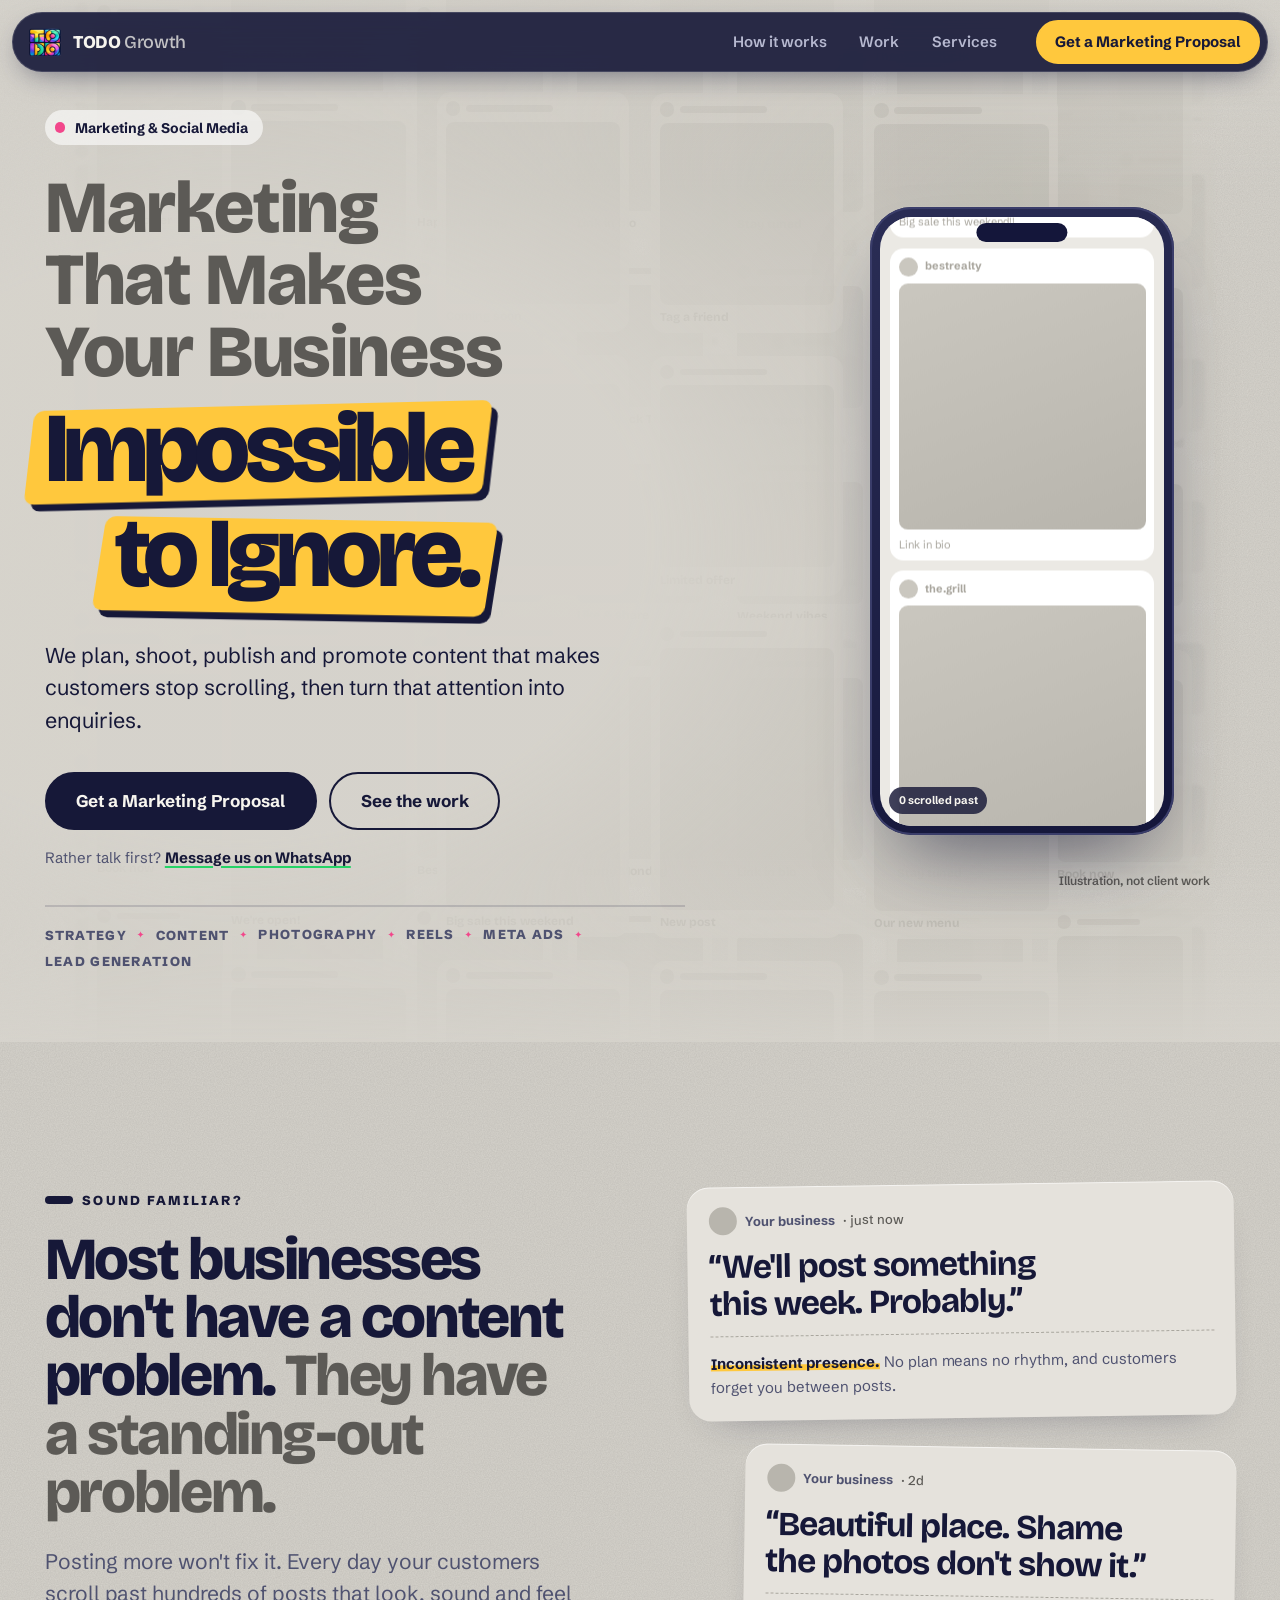
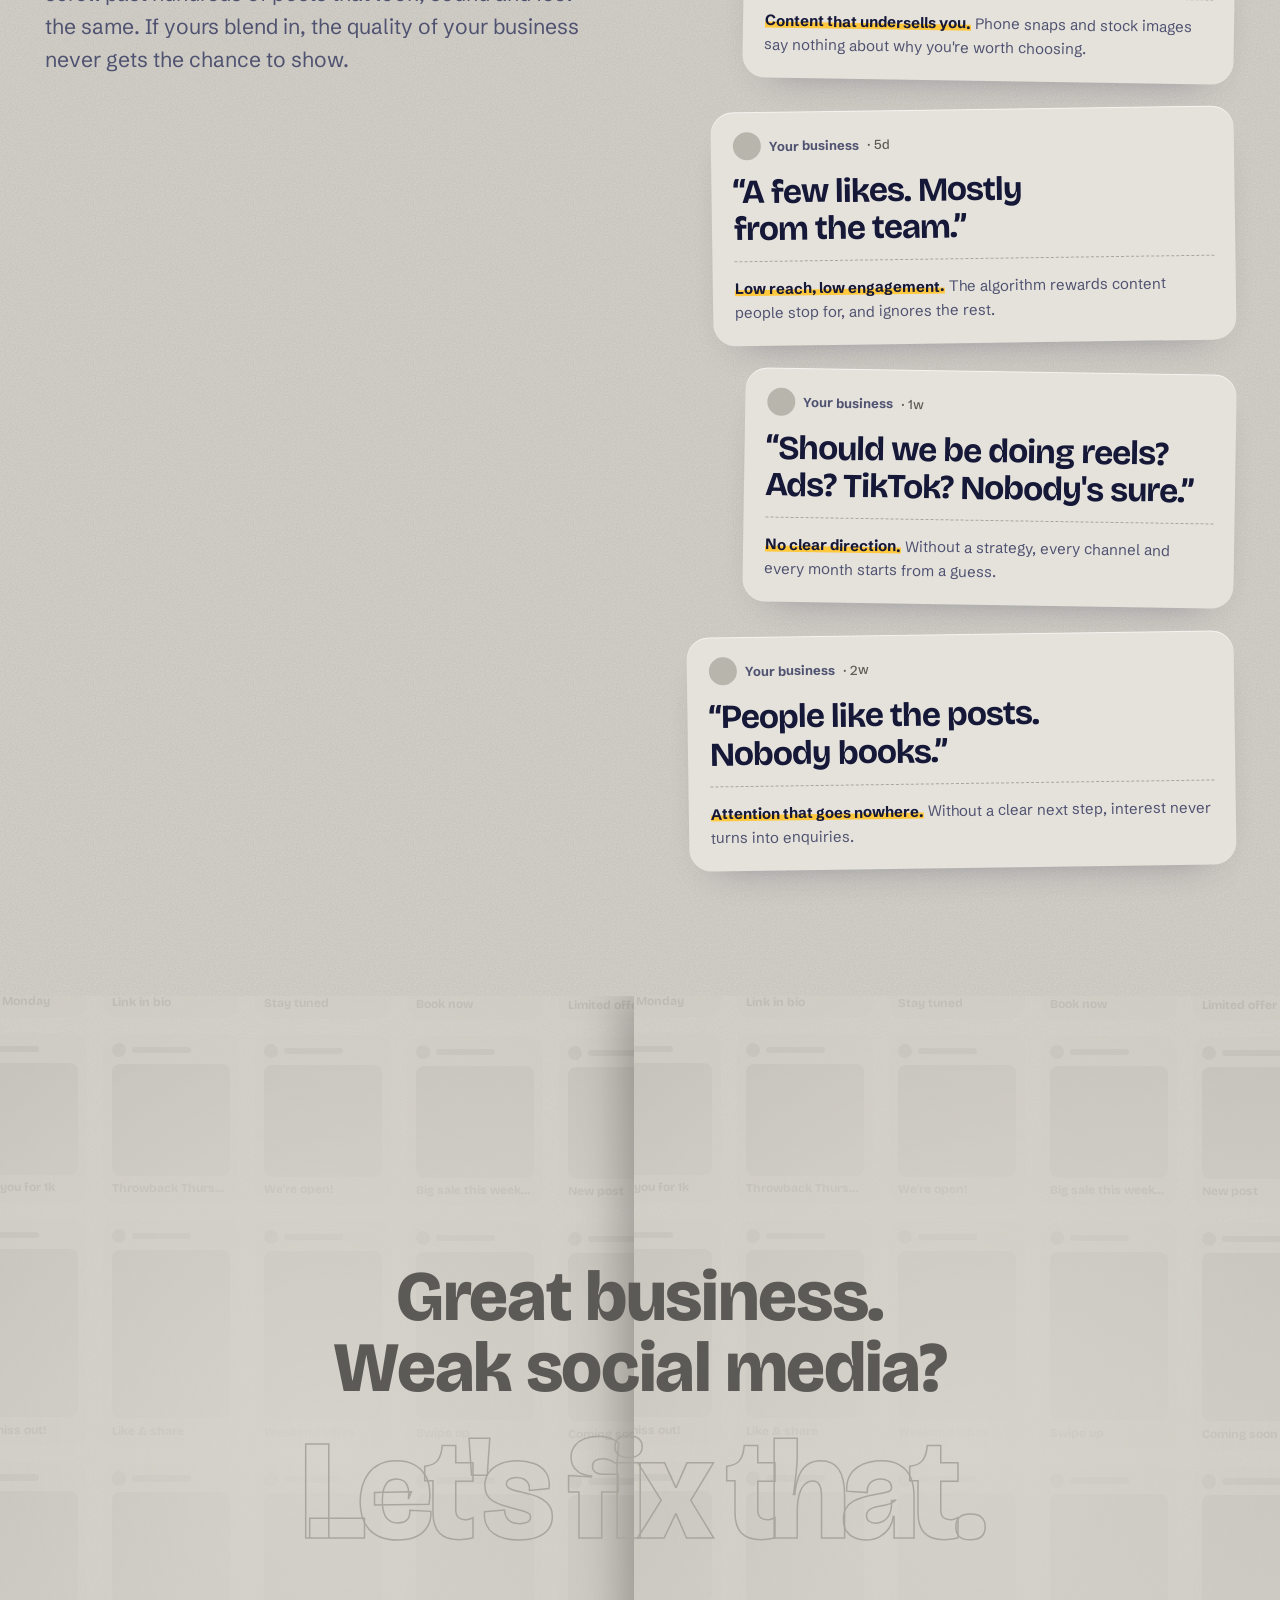
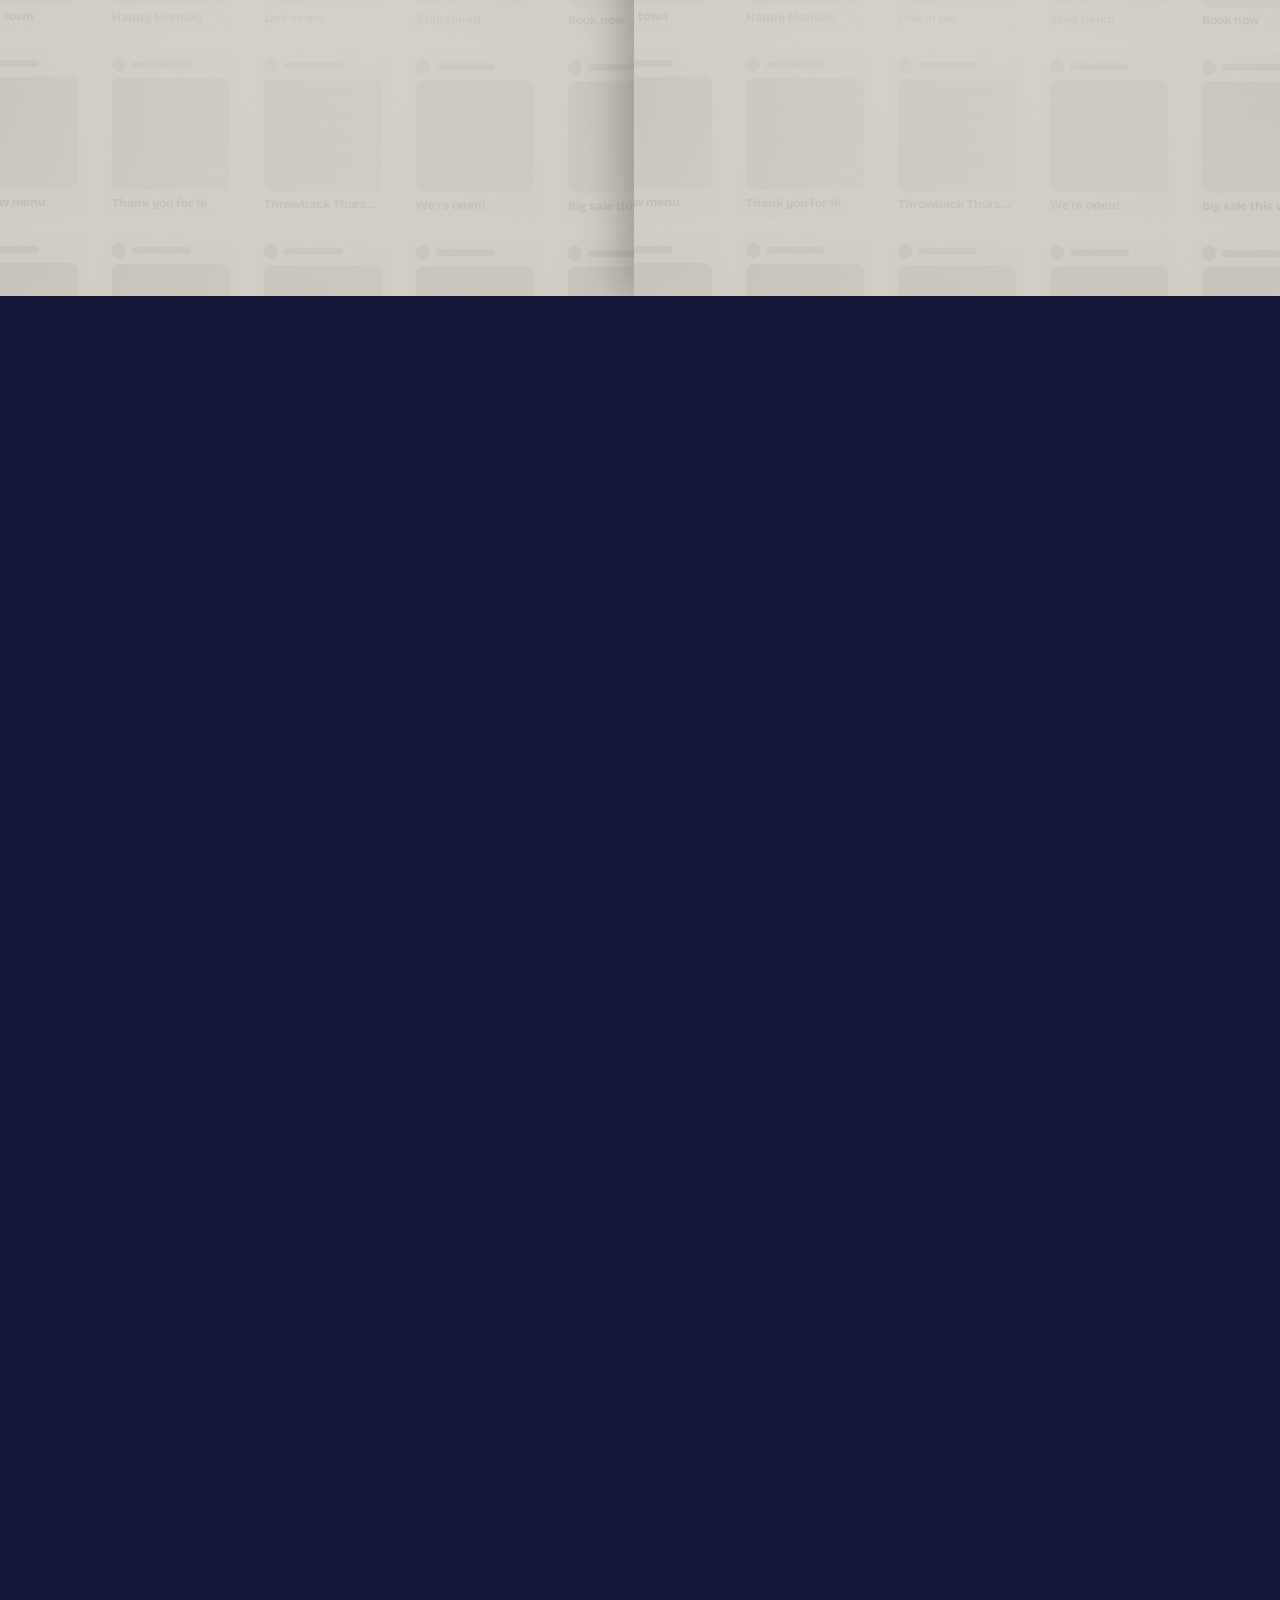
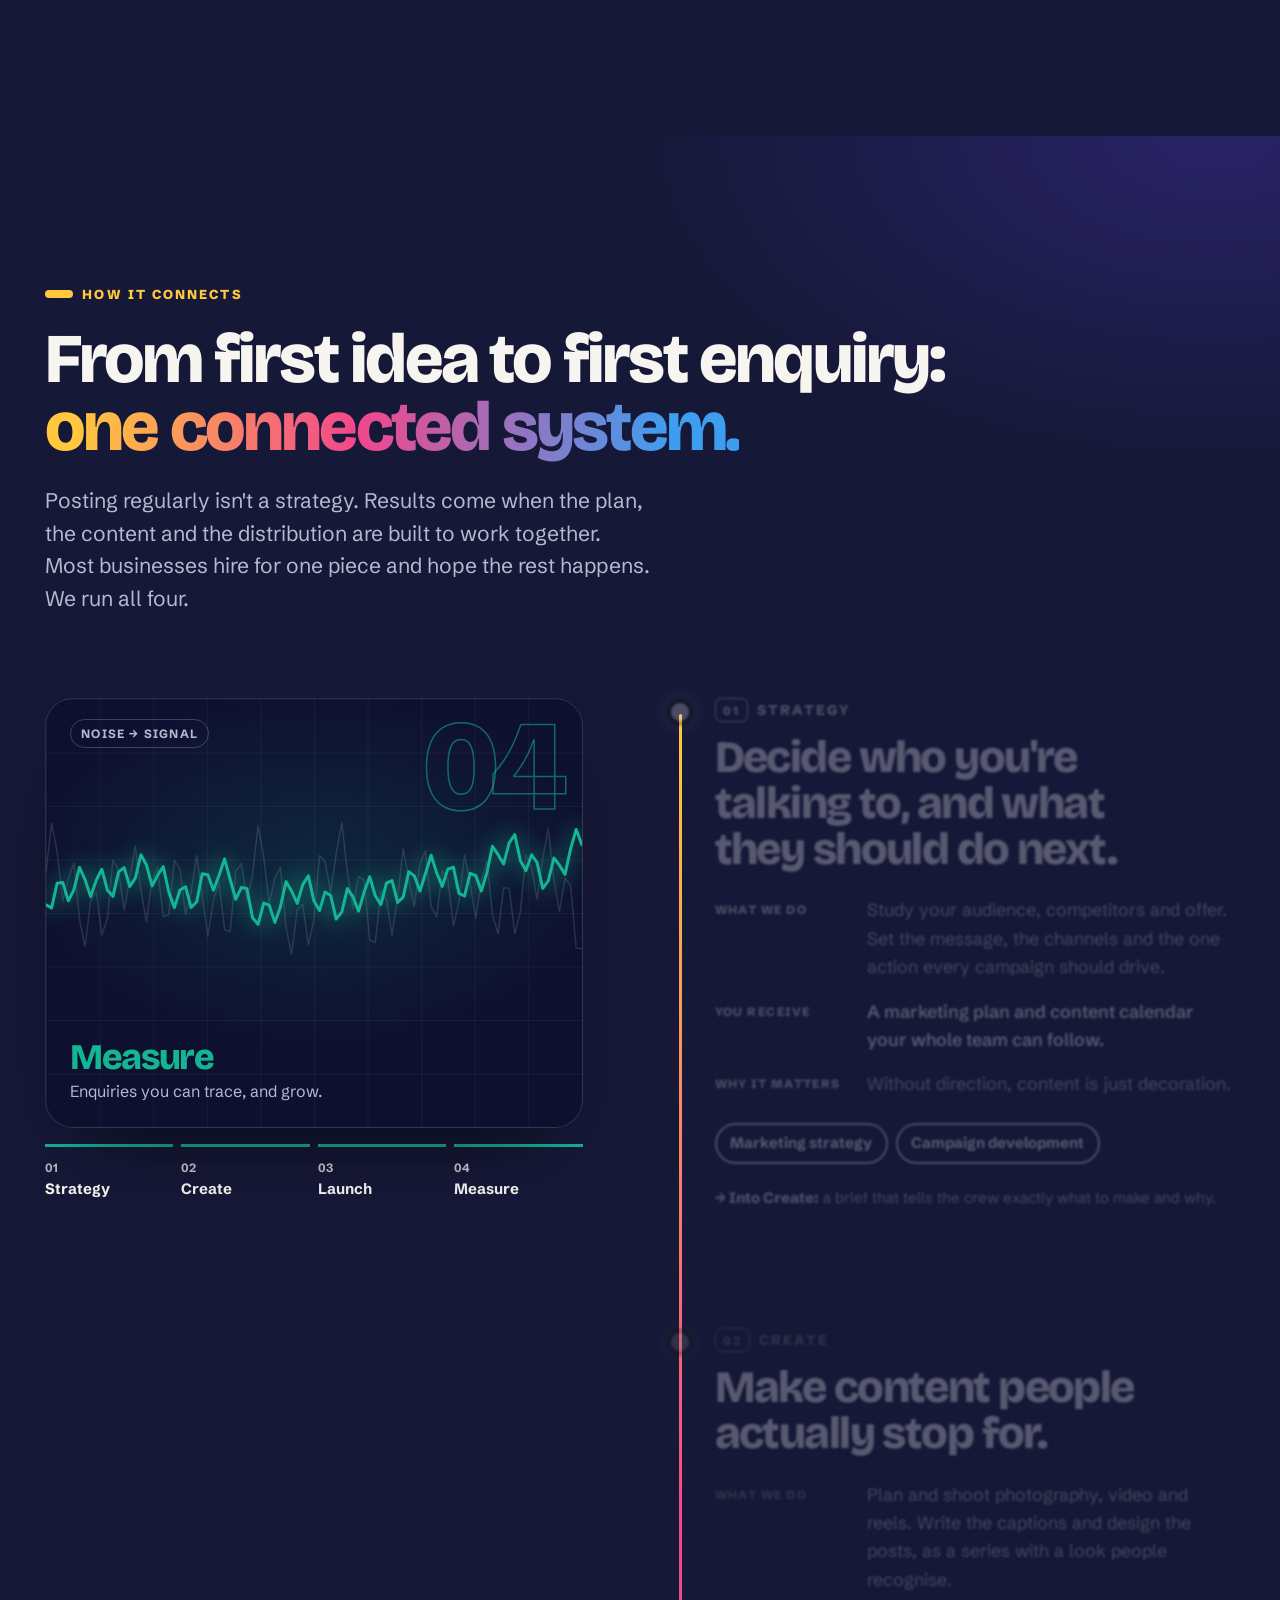
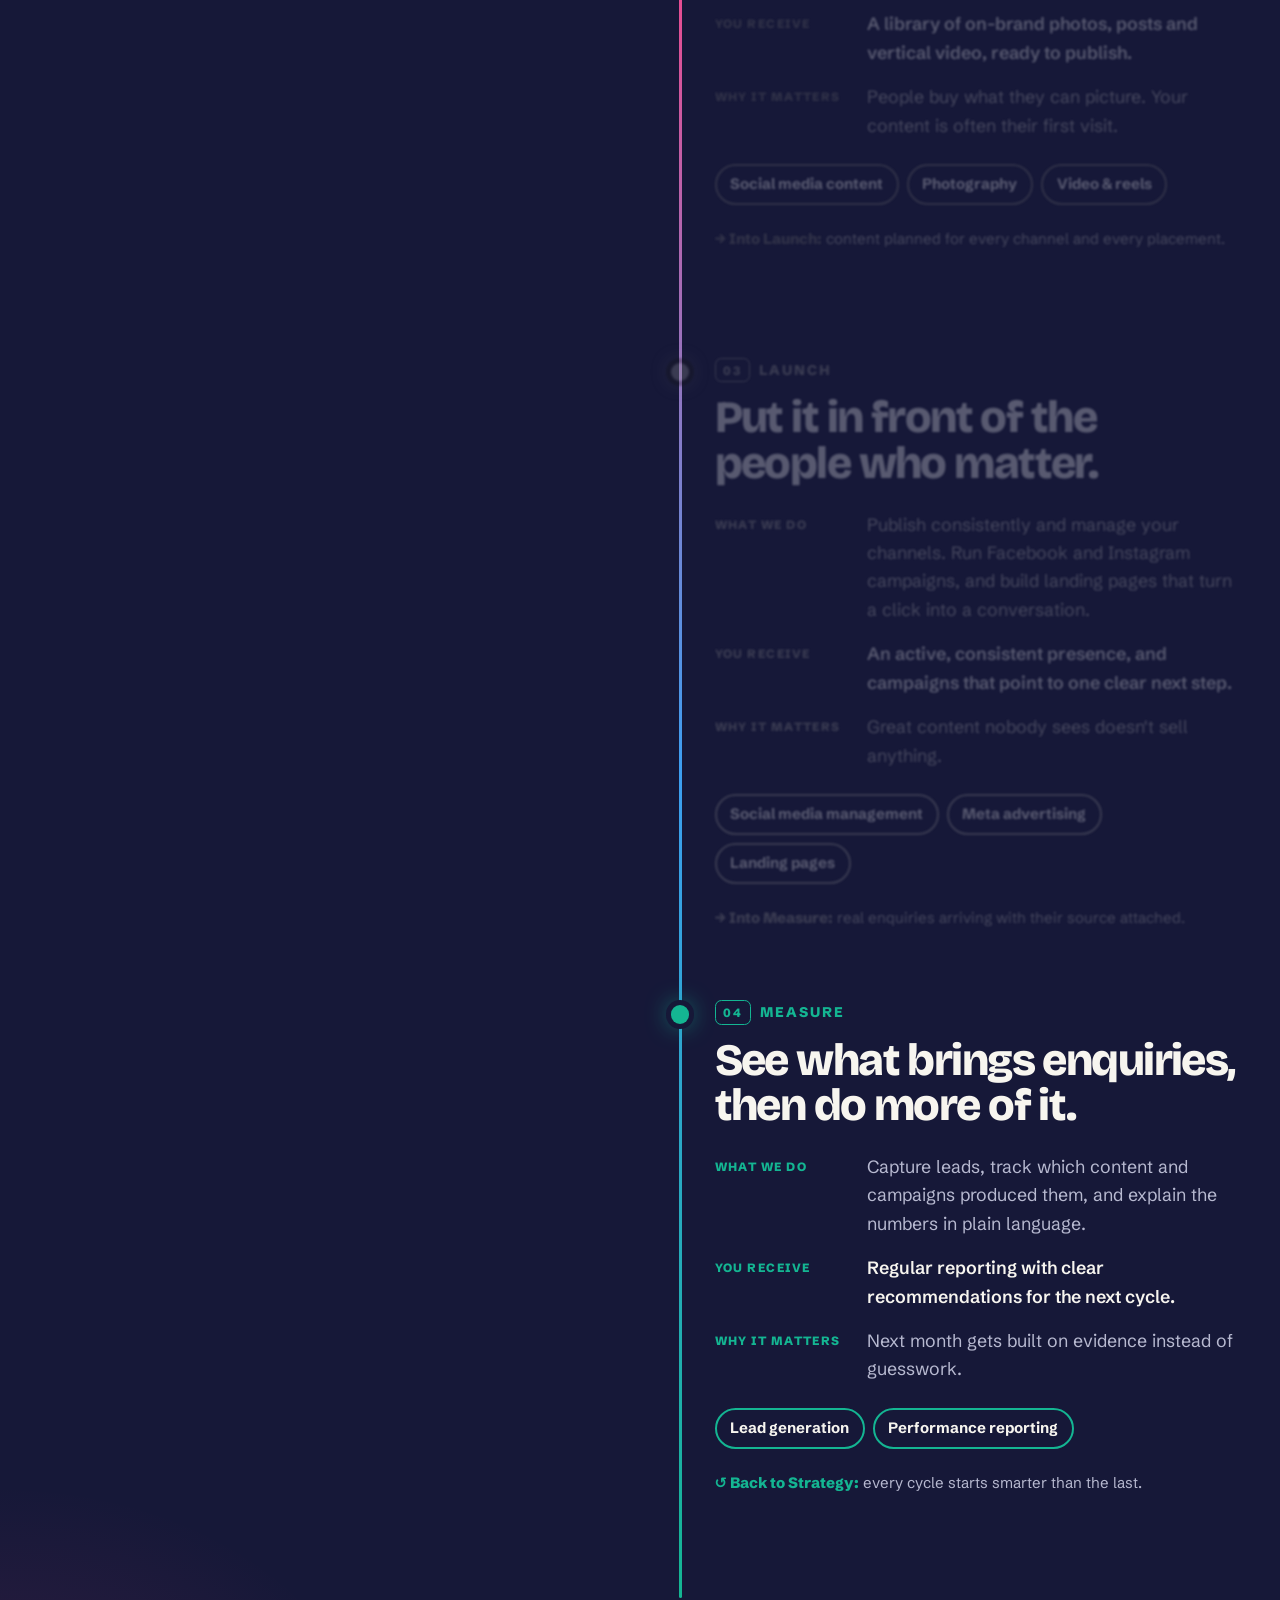
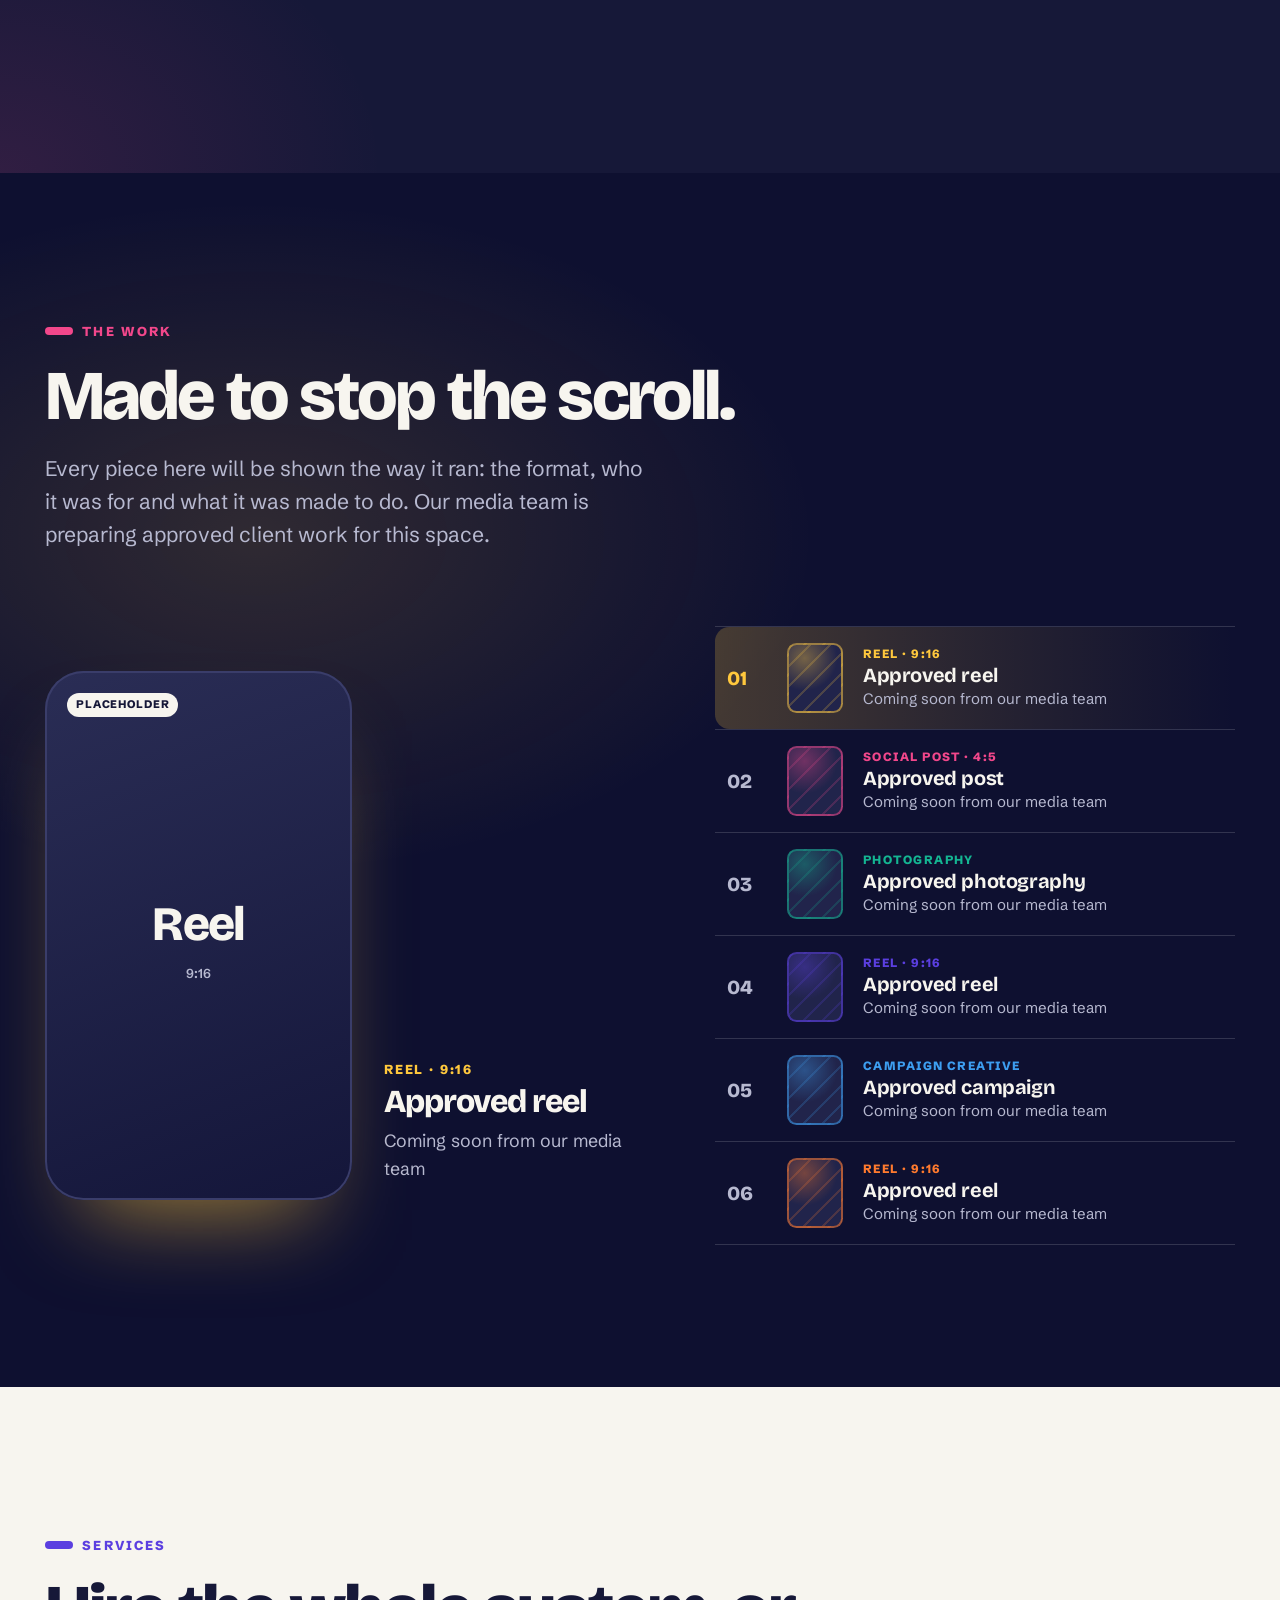
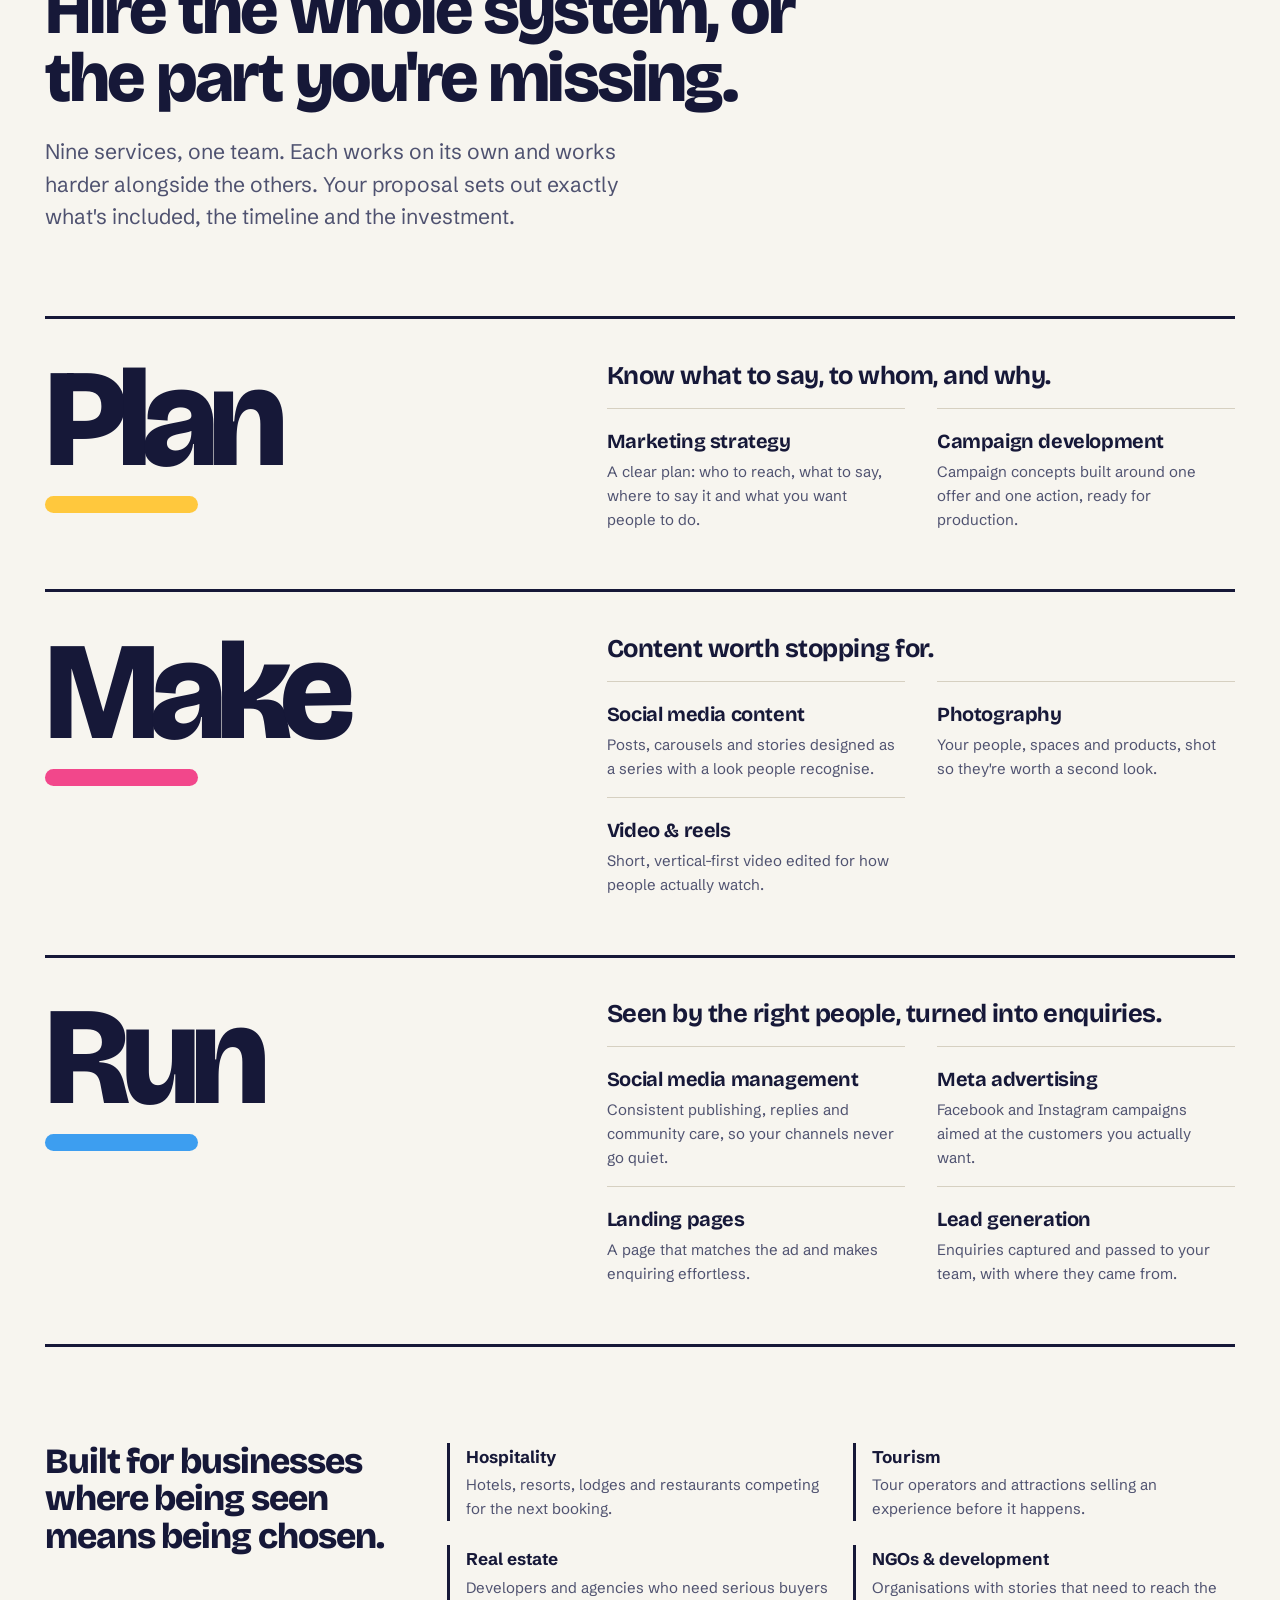
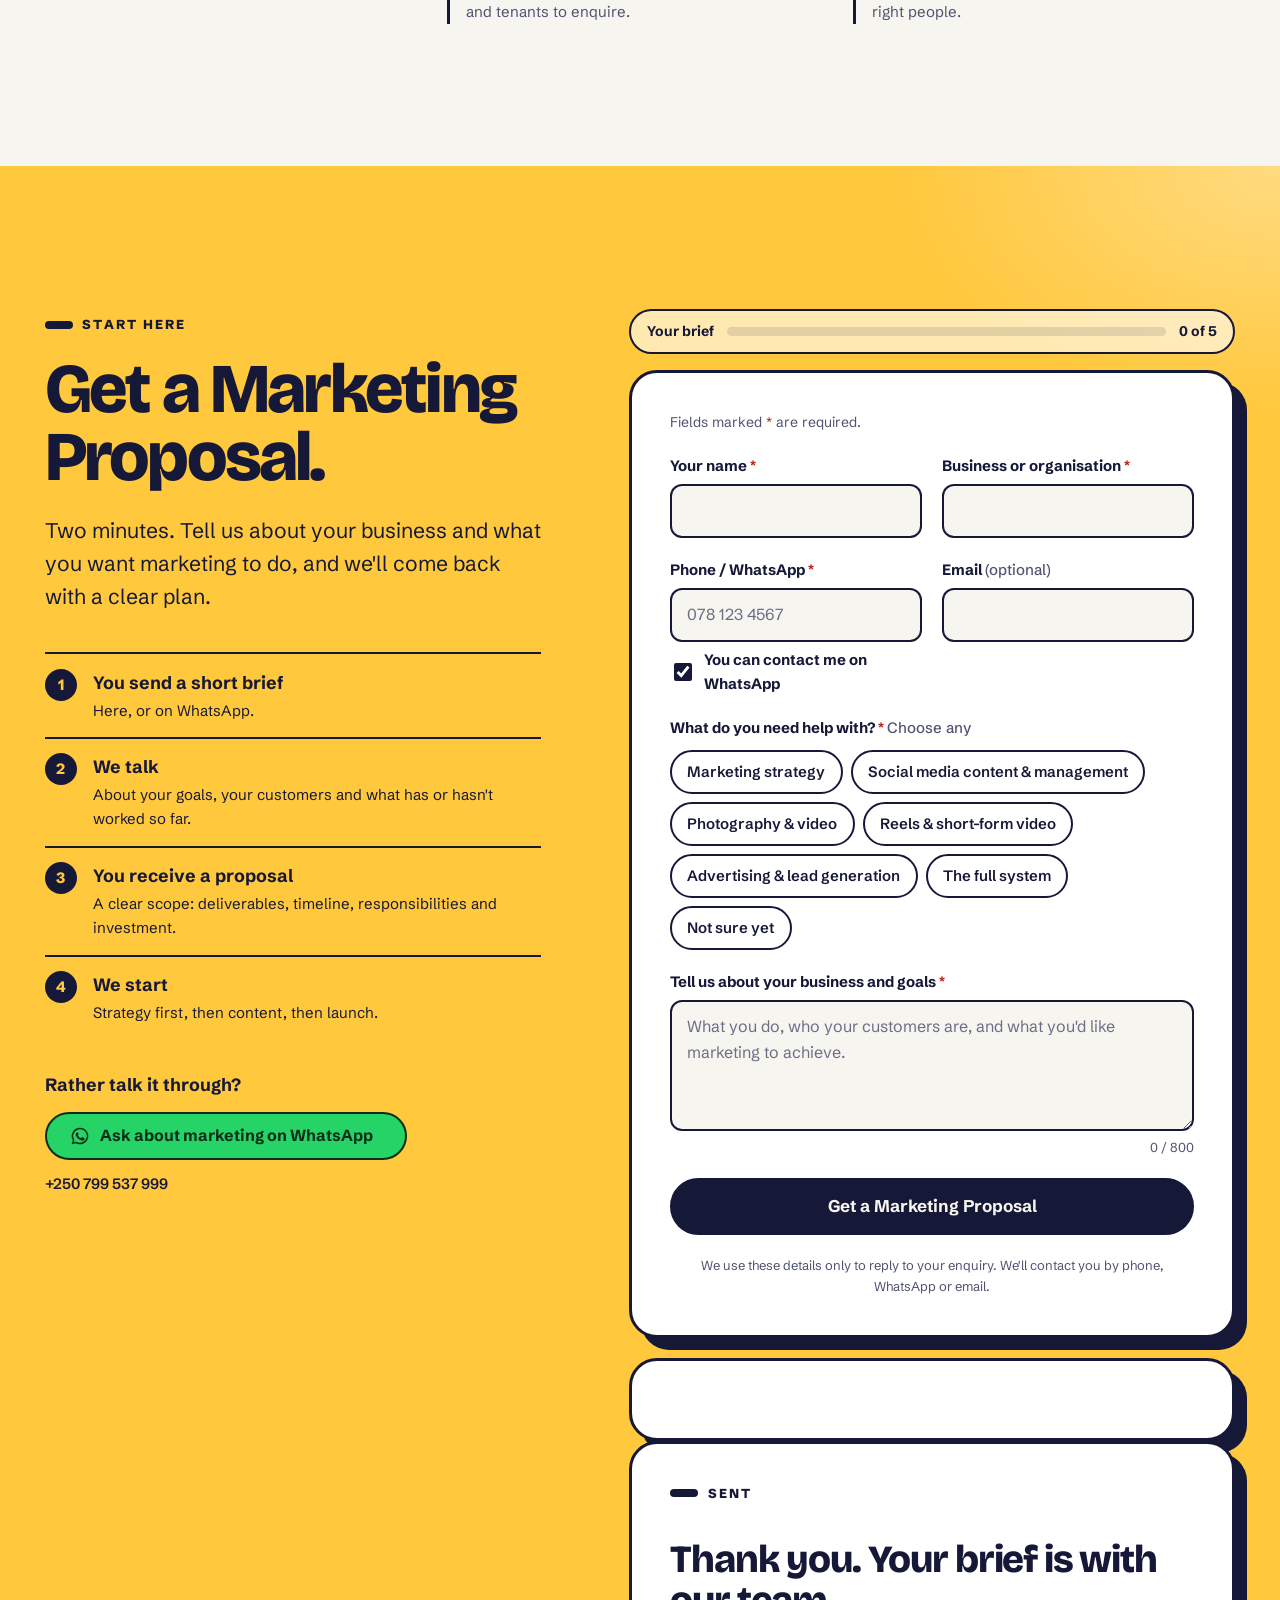
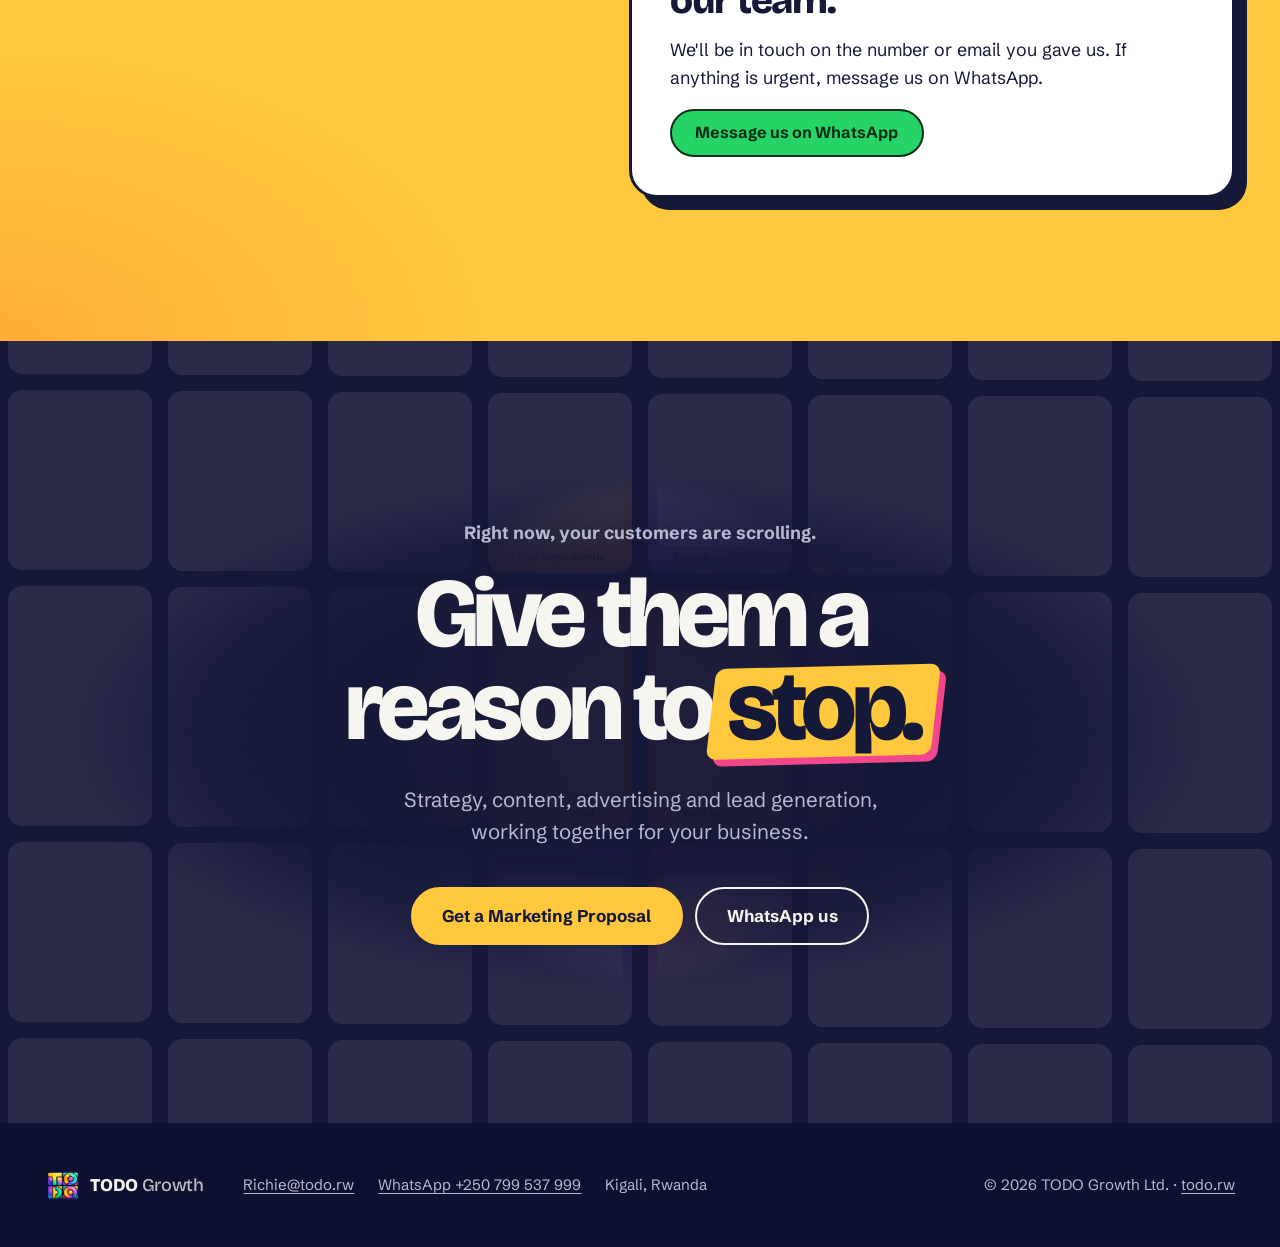
<file: index.html>
<!doctype html>
<html lang="en-GB">
  <head>
    <meta charset="utf-8" />
    <meta name="viewport" content="width=device-width, initial-scale=1, viewport-fit=cover" />
    <title>Marketing &amp; Social Media | TODO Growth, Kigali</title>
    <meta
      name="description"
      content="Strategy, social media content, photography, reels, Meta advertising and lead generation, planned and run as one system. Get a marketing proposal from TODO Growth in Kigali, Rwanda."
    />
    <link rel="canonical" href="https://marketing.todo.rw/" />
    <meta name="theme-color" content="#161838" />

    <meta property="og:type" content="website" />
    <meta property="og:site_name" content="TODO Growth" />
    <meta property="og:title" content="Marketing That Makes Your Business Impossible to Ignore" />
    <meta
      property="og:description"
      content="We plan, shoot, publish and promote content that makes people stop scrolling, then turn that attention into enquiries."
    />
    <meta property="og:url" content="https://marketing.todo.rw/" />
    <meta name="twitter:card" content="summary" />

    <link rel="icon" type="image/webp" href="assets/img/brand/todo-logo-192.webp" />
    <link rel="preconnect" href="https://fonts.googleapis.com" />
    <link rel="preconnect" href="https://fonts.gstatic.com" crossorigin />
    <link
      rel="stylesheet"
      href="https://fonts.googleapis.com/css2?family=Bricolage+Grotesque:opsz,wght@12..96,400..800&family=Schibsted+Grotesk:wght@400..700&display=swap"
    />
    <link rel="stylesheet" href="assets/css/marketing.css" />
    <script type="module" src="assets/js/main.js"></script>

    <script type="application/ld+json">
      {
        "@context": "https://schema.org",
        "@type": "Service",
        "name": "Marketing & Social Media",
        "serviceType": "Marketing strategy, campaign development, social media content and management, photography, video and reels, Meta advertising, landing pages and lead generation",
        "areaServed": "Rwanda",
        "provider": {
          "@type": "Organization",
          "name": "TODO Growth",
          "url": "https://todo.rw/",
          "email": "Richie@todo.rw",
          "telephone": "+250799537999",
          "address": { "@type": "PostalAddress", "addressLocality": "Kigali", "addressCountry": "RW" }
        },
        "url": "https://marketing.todo.rw/"
      }
    </script>
  </head>

  <body>
    <a class="skip" href="#main">Skip to content</a>

    <header class="masthead" data-masthead>
      <a class="brand" href="#top" aria-label="TODO Growth, back to top">
        <img src="assets/img/brand/todo-logo-192.webp" width="40" height="40" alt="" />
        <span class="brand-word">TODO <span>Growth</span></span>
      </a>
      <nav class="masthead-nav" aria-label="Page sections">
        <a href="#system">How it works</a>
        <a href="#work">Work</a>
        <a href="#included">Services</a>
      </nav>
      <a class="btn btn-sun btn-sm masthead-cta" href="#proposal" data-magnetic>Get a Marketing Proposal</a>
      <span class="masthead-progress" data-progress aria-hidden="true"></span>
    </header>

    <main id="main">
      <!-- ══ 01 HERO ════════════════════════════════════════════════════════
           The feed of sameness, and the one post that stops it. -->
      <section class="hero" id="top" aria-labelledby="hero-title" data-hero>
        <div class="hero-noise" data-noise aria-hidden="true"></div>
        <div class="hero-vignette" aria-hidden="true"></div>

        <div class="hero-inner">
          <div class="hero-copy">
            <p class="kicker"><span class="kicker-dot" aria-hidden="true"></span>Marketing &amp; Social Media</p>

            <h1 id="hero-title" class="hero-title">
              <span class="h1-quiet" data-words>Marketing That Makes Your Business</span>
              <span class="h1-loud"><span class="slab slab-a">Impossible</span> <span class="slab slab-b">to&nbsp;Ignore.</span></span>
            </h1>

            <p class="hero-lead">
              We plan, shoot, publish and promote content that makes customers stop scrolling, then turn that
              attention into enquiries.
            </p>

            <div class="hero-actions">
              <a class="btn btn-ink btn-lg" href="#proposal" data-magnetic>Get a Marketing Proposal</a>
              <a class="btn btn-line btn-lg" href="#work">See the work</a>
            </div>
            <p class="hero-alt">
              Rather talk first?
              <a class="wa-inline" data-wa href="https://wa.me/250799537999" rel="noopener" target="_blank"
                >Message us on WhatsApp<span class="sr-only"> (opens WhatsApp)</span></a
              >
            </p>

            <ul class="offer-line" aria-label="What we do">
              <li>Strategy</li>
              <li>Content</li>
              <li>Photography</li>
              <li>Reels</li>
              <li>Meta ads</li>
              <li>Lead generation</li>
            </ul>
          </div>

          <figure class="hero-stage" data-stage aria-label="Illustration: a social feed of near-identical posts, stopping on the one that stands out">
            <div class="stage-tilt" data-tilt>
              <div class="phone" aria-hidden="true">
                <div class="phone-notch"></div>
                <div class="phone-screen">
                  <div class="phone-feed" data-feed></div>
                  <div class="phone-hud">
                    <span class="hud-pill"><b data-scrolled>0</b> scrolled past</span>
                    <span class="hud-pill hud-stop" data-stopped>Stopped</span>
                  </div>
                </div>
              </div>
              <div class="breakout" data-breakout aria-hidden="true">
                <div class="breakout-card">
                  <span class="bc-sticker">Stop.</span>
                  <span class="bc-big">This one<br />is different.</span>
                  <span class="bc-foot"><i></i>Made to be noticed</span>
                </div>
              </div>
            </div>
            <figcaption class="stage-note">Illustration, not client work</figcaption>
          </figure>
        </div>
      </section>

      <!-- ══ 02 SOUND FAMILIAR? ═════════════════════════════════════════════ -->
      <section class="familiar" id="familiar" aria-labelledby="familiar-title">
        <div class="wrap familiar-grid">
          <div class="familiar-head">
            <p class="label">Sound familiar?</p>
            <h2 id="familiar-title" class="h-display h-md" data-tune>
              Most businesses don't have a content problem. <span class="muted-ink">They have a standing&#8209;out problem.</span>
            </h2>
            <p class="sec-lead">
              Posting more won't fix it. Every day your customers scroll past hundreds of posts that look, sound and
              feel the same. If yours blend in, the quality of your business never gets the chance to show.
            </p>
          </div>

          <ol class="confessions" aria-label="Five signs your marketing is blending in">
            <li class="confession" data-tune>
              <div class="cf-head" aria-hidden="true"><i></i><span>Your business</span><em>· just now</em></div>
              <p class="cf-quote">“We'll post something this week. Probably.”</p>
              <p class="cf-tag"><strong>Inconsistent presence.</strong> No plan means no rhythm, and customers forget you between posts.</p>
            </li>
            <li class="confession" data-tune>
              <div class="cf-head" aria-hidden="true"><i></i><span>Your business</span><em>· 2d</em></div>
              <p class="cf-quote">“Beautiful place. Shame the photos don't show it.”</p>
              <p class="cf-tag"><strong>Content that undersells you.</strong> Phone snaps and stock images say nothing about why you're worth choosing.</p>
            </li>
            <li class="confession" data-tune>
              <div class="cf-head" aria-hidden="true"><i></i><span>Your business</span><em>· 5d</em></div>
              <p class="cf-quote">“A few likes. Mostly from the team.”</p>
              <p class="cf-tag"><strong>Low reach, low engagement.</strong> The algorithm rewards content people stop for, and ignores the rest.</p>
            </li>
            <li class="confession" data-tune>
              <div class="cf-head" aria-hidden="true"><i></i><span>Your business</span><em>· 1w</em></div>
              <p class="cf-quote">“Should we be doing reels? Ads? TikTok? Nobody's sure.”</p>
              <p class="cf-tag"><strong>No clear direction.</strong> Without a strategy, every channel and every month starts from a guess.</p>
            </li>
            <li class="confession" data-tune>
              <div class="cf-head" aria-hidden="true"><i></i><span>Your business</span><em>· 2w</em></div>
              <p class="cf-quote">“People like the posts. Nobody books.”</p>
              <p class="cf-tag"><strong>Attention that goes nowhere.</strong> Without a clear next step, interest never turns into enquiries.</p>
            </li>
          </ol>
        </div>
      </section>

      <!-- ══ 03 THE SHIFT ═══════════════════════════════════════════════════
           Scroll-driven: the grey feed splits open and the colour world floods in. -->
      <section class="shift" data-shift aria-labelledby="shift-title">
        <div class="shift-stage">
          <div class="shift-world" aria-hidden="true">
            <span class="blob blob-a"></span><span class="blob blob-b"></span><span class="blob blob-c"></span>
          </div>
          <div class="shift-doors" aria-hidden="true">
            <div class="door door-l" data-noise data-noise-cols="5"></div>
            <div class="door door-r" data-noise data-noise-cols="5"></div>
          </div>
          <div class="shift-copy">
            <h2 id="shift-title" class="shift-title">
              <span class="st-1">Great business.</span>
              <span class="st-2">Weak social media?</span>
              <span class="st-3"><span class="st-3-ghost" aria-hidden="true">Let's fix that.</span><span class="st-3-ink">Let's fix that.</span></span>
            </h2>
            <p class="shift-sub">Welcome to the other side of the feed.</p>
          </div>
        </div>
      </section>

      <!-- ══ 04 THE SYSTEM ══════════════════════════════════════════════════ -->
      <section class="system" id="system" aria-labelledby="system-title">
        <div class="wrap">
          <header class="sys-head">
            <p class="label label-sun">How it connects</p>
            <h2 id="system-title" class="h-display" data-tune>
              From first idea to first enquiry: <span class="grad-word">one connected system.</span>
            </h2>
            <p class="sec-lead">
              Posting regularly isn't a strategy. Results come when the plan, the content and the distribution are
              built to work together. Most businesses hire for one piece and hope the rest happens. We run all four.
            </p>
          </header>

          <div class="system-body">
            <div class="scope" data-signal aria-hidden="true">
              <div class="scope-screen">
                <span class="scope-num" data-signal-num>01</span>
                <svg class="scope-wave" viewBox="0 0 600 200" preserveAspectRatio="none">
                  <path class="wave-ghost" data-wave-ghost d="M0 100 L600 100" />
                  <path class="wave-live" data-wave d="M0 100 L600 100" />
                </svg>
                <div class="scope-readout">
                  <span class="sr-stage" data-signal-label>Strategy</span>
                  <span class="sr-caption" data-signal-caption>Direction before decoration.</span>
                </div>
                <span class="scope-tag">Noise → signal</span>
              </div>
              <ol class="scope-steps">
                <li data-step-dot="0"><span>01</span>Strategy</li>
                <li data-step-dot="1"><span>02</span>Create</li>
                <li data-step-dot="2"><span>03</span>Launch</li>
                <li data-step-dot="3"><span>04</span>Measure</li>
              </ol>
            </div>

            <ol class="stages">
              <li class="stage" data-stage-i="0" style="--c: var(--sun)">
                <p class="stage-k"><span>01</span> Strategy</p>
                <h3>Decide who you're talking to, and what they should do next.</h3>
                <dl class="stage-dl">
                  <div><dt>What we do</dt><dd>Study your audience, competitors and offer. Set the message, the channels and the one action every campaign should drive.</dd></div>
                  <div><dt>You receive</dt><dd>A marketing plan and content calendar your whole team can follow.</dd></div>
                  <div><dt>Why it matters</dt><dd>Without direction, content is just decoration.</dd></div>
                </dl>
                <ul class="stage-tags" aria-label="Services in this stage"><li>Marketing strategy</li><li>Campaign development</li></ul>
                <p class="stage-hand"><span>→ Into Create:</span> a brief that tells the crew exactly what to make and why.</p>
              </li>
              <li class="stage" data-stage-i="1" style="--c: var(--pink)">
                <p class="stage-k"><span>02</span> Create</p>
                <h3>Make content people actually stop for.</h3>
                <dl class="stage-dl">
                  <div><dt>What we do</dt><dd>Plan and shoot photography, video and reels. Write the captions and design the posts, as a series with a look people recognise.</dd></div>
                  <div><dt>You receive</dt><dd>A library of on-brand photos, posts and vertical video, ready to publish.</dd></div>
                  <div><dt>Why it matters</dt><dd>People buy what they can picture. Your content is often their first visit.</dd></div>
                </dl>
                <ul class="stage-tags" aria-label="Services in this stage"><li>Social media content</li><li>Photography</li><li>Video &amp; reels</li></ul>
                <p class="stage-hand"><span>→ Into Launch:</span> content planned for every channel and every placement.</p>
              </li>
              <li class="stage" data-stage-i="2" style="--c: var(--sky)">
                <p class="stage-k"><span>03</span> Launch</p>
                <h3>Put it in front of the people who matter.</h3>
                <dl class="stage-dl">
                  <div><dt>What we do</dt><dd>Publish consistently and manage your channels. Run Facebook and Instagram campaigns, and build landing pages that turn a click into a conversation.</dd></div>
                  <div><dt>You receive</dt><dd>An active, consistent presence, and campaigns that point to one clear next step.</dd></div>
                  <div><dt>Why it matters</dt><dd>Great content nobody sees doesn't sell anything.</dd></div>
                </dl>
                <ul class="stage-tags" aria-label="Services in this stage"><li>Social media management</li><li>Meta advertising</li><li>Landing pages</li></ul>
                <p class="stage-hand"><span>→ Into Measure:</span> real enquiries arriving with their source attached.</p>
              </li>
              <li class="stage" data-stage-i="3" style="--c: var(--teal)">
                <p class="stage-k"><span>04</span> Measure</p>
                <h3>See what brings enquiries, then do more of it.</h3>
                <dl class="stage-dl">
                  <div><dt>What we do</dt><dd>Capture leads, track which content and campaigns produced them, and explain the numbers in plain language.</dd></div>
                  <div><dt>You receive</dt><dd>Regular reporting with clear recommendations for the next cycle.</dd></div>
                  <div><dt>Why it matters</dt><dd>Next month gets built on evidence instead of guesswork.</dd></div>
                </dl>
                <ul class="stage-tags" aria-label="Services in this stage"><li>Lead generation</li><li>Performance reporting</li></ul>
                <p class="stage-hand"><span>↺ Back to Strategy:</span> every cycle starts smarter than the last.</p>
              </li>
            </ol>
          </div>
        </div>
      </section>

      <!-- ══ 05 THE SCREENING ROOM: approved work (placeholders until supplied) -->
      <section class="work" id="work" aria-labelledby="work-title">
        <div class="wrap">
          <header class="work-head">
            <p class="label label-pink">The work</p>
            <h2 id="work-title" class="h-display" data-tune>Made to stop the scroll.</h2>
            <p class="sec-lead" data-work-lead>
              Every piece here will be shown the way it ran: the format, who it was for and what it was made to do. Our
              media team is preparing approved client work for this space.
            </p>
          </header>

          <div class="screening" data-screening>
            <div class="screen-stage" data-screen-stage aria-live="polite">
              <div class="screen-frame" data-screen-frame></div>
              <div class="screen-cap">
                <p class="screen-kind" data-screen-kind>Reel</p>
                <p class="screen-title" data-screen-title>Approved reel</p>
                <p class="screen-what" data-screen-what>Coming soon from our media team</p>
              </div>
            </div>

            <div class="story-bars" data-story-bars aria-hidden="true"></div>
            <div class="work-rail" data-work-rail>
              <ul class="work-list" data-work-wall aria-label="Work samples">
                <li class="slot" data-kind="reel" style="--c: var(--sun)">
                  <button class="slot-btn" type="button" aria-pressed="true">
                    <span class="slot-n">01</span>
                    <span class="slot-media"><span class="ph-badge">Placeholder</span><span class="ph-kind">Reel</span><span class="ph-ratio">9:16</span></span>
                    <span class="slot-cap"><span class="slot-kind">Reel · 9:16</span><span class="slot-client">Approved reel</span><span class="slot-what">Coming soon from our media team</span></span>
                  </button>
                </li>
                <li class="slot" data-kind="post" style="--c: var(--pink)">
                  <button class="slot-btn" type="button" aria-pressed="false">
                    <span class="slot-n">02</span>
                    <span class="slot-media"><span class="ph-badge">Placeholder</span><span class="ph-kind">Post</span><span class="ph-ratio">4:5</span></span>
                    <span class="slot-cap"><span class="slot-kind">Social post · 4:5</span><span class="slot-client">Approved post</span><span class="slot-what">Coming soon from our media team</span></span>
                  </button>
                </li>
                <li class="slot" data-kind="photo" style="--c: var(--teal)">
                  <button class="slot-btn" type="button" aria-pressed="false">
                    <span class="slot-n">03</span>
                    <span class="slot-media"><span class="ph-badge">Placeholder</span><span class="ph-kind">Photography</span><span class="ph-ratio">4:5</span></span>
                    <span class="slot-cap"><span class="slot-kind">Photography</span><span class="slot-client">Approved photography</span><span class="slot-what">Coming soon from our media team</span></span>
                  </button>
                </li>
                <li class="slot" data-kind="reel" style="--c: var(--violet)">
                  <button class="slot-btn" type="button" aria-pressed="false">
                    <span class="slot-n">04</span>
                    <span class="slot-media"><span class="ph-badge">Placeholder</span><span class="ph-kind">Reel</span><span class="ph-ratio">9:16</span></span>
                    <span class="slot-cap"><span class="slot-kind">Reel · 9:16</span><span class="slot-client">Approved reel</span><span class="slot-what">Coming soon from our media team</span></span>
                  </button>
                </li>
                <li class="slot" data-kind="campaign" style="--c: var(--sky)">
                  <button class="slot-btn" type="button" aria-pressed="false">
                    <span class="slot-n">05</span>
                    <span class="slot-media"><span class="ph-badge">Placeholder</span><span class="ph-kind">Campaign</span><span class="ph-ratio">4:5</span></span>
                    <span class="slot-cap"><span class="slot-kind">Campaign creative</span><span class="slot-client">Approved campaign</span><span class="slot-what">Coming soon from our media team</span></span>
                  </button>
                </li>
                <li class="slot" data-kind="reel" style="--c: var(--tangerine)">
                  <button class="slot-btn" type="button" aria-pressed="false">
                    <span class="slot-n">06</span>
                    <span class="slot-media"><span class="ph-badge">Placeholder</span><span class="ph-kind">Reel</span><span class="ph-ratio">9:16</span></span>
                    <span class="slot-cap"><span class="slot-kind">Reel · 9:16</span><span class="slot-client">Approved reel</span><span class="slot-what">Coming soon from our media team</span></span>
                  </button>
                </li>
              </ul>
            </div>
            <p class="rail-hint" aria-hidden="true">Swipe through the work →</p>
          </div>
        </div>
      </section>

      <!-- ══ 06 CASE STUDY (review mode until approved) ════════════════════ -->
      <section class="case" id="case" aria-labelledby="case-title" data-case hidden>
        <div class="wrap">
          <header class="case-head">
            <p class="label label-pink-ink">Case study</p>
            <h2 id="case-title" class="h-display" data-case-title>From blending in to standing out.</h2>
            <p class="case-client" data-case-client><span class="ph-inline">Client name and sector, with written permission</span></p>
          </header>

          <ol class="chapters" data-case-chapters>
            <li><span class="ch-n">01</span><h3>Context</h3><p data-case-field="context"><span class="ph-inline">Who the client is and who they sell to</span></p></li>
            <li><span class="ch-n">02</span><h3>Challenge</h3><p data-case-field="challenge"><span class="ph-inline">The problem, in the client's words</span></p></li>
            <li><span class="ch-n">03</span><h3>Approach</h3><p data-case-field="approach"><span class="ph-inline">Strategy, content, launch and measurement</span></p></li>
          </ol>

          <div class="case-show">
            <div class="compare" data-compare>
              <div class="compare-pane compare-before" data-compare-before>
                <div class="ph-feed ph-feed-before" aria-hidden="true"><i></i><i></i><i></i><i></i><i></i><i></i><i></i><i></i><i></i></div>
                <span class="compare-tag">Before</span>
              </div>
              <div class="compare-pane compare-after" data-compare-after>
                <div class="ph-feed ph-feed-after" aria-hidden="true"><i></i><i></i><i></i><i></i><i></i><i></i><i></i><i></i><i></i></div>
                <span class="compare-tag">After</span>
              </div>
              <div class="compare-handle" aria-hidden="true"><span></span></div>
              <label class="sr-only" for="compare-range">Compare the feed before and after</label>
              <input id="compare-range" class="compare-range" type="range" min="0" max="100" value="50" data-compare-range />
              <span class="ph-badge ph-badge-center" data-compare-ph>Placeholder · approved before/after needed</span>
            </div>

            <div class="case-side">
              <div class="case-block">
                <span class="ch-n">04</span>
                <h3>Creative</h3>
                <div class="creative-strip" data-case-creative>
                  <span class="ph-frame">Frame</span><span class="ph-frame">Frame</span><span class="ph-frame">Frame</span>
                </div>
              </div>
              <div class="case-block">
                <span class="ch-n">05</span>
                <h3>Outcomes</h3>
                <ul class="outcomes" data-case-results>
                  <li><span class="ph-inline">Verified result, with source and date range</span></li>
                  <li><span class="ph-inline">Verified result, with source and date range</span></li>
                </ul>
              </div>
            </div>
          </div>
        </div>
      </section>

      <!-- ══ 07 SERVICES ════════════════════════════════════════════════════ -->
      <section class="included" id="included" aria-labelledby="included-title">
        <div class="wrap">
          <header class="inc-head">
            <p class="label label-violet">Services</p>
            <h2 id="included-title" class="h-display" data-tune>Hire the whole system, or the part you're missing.</h2>
            <p class="sec-lead">
              Nine services, one team. Each works on its own and works harder alongside the others. Your proposal sets
              out exactly what's included, the timeline and the investment.
            </p>
          </header>

          <div class="bands">
            <section class="band" style="--c: var(--sun)" aria-labelledby="band-plan">
              <h3 class="band-word" id="band-plan" data-wipe>Plan</h3>
              <p class="band-sum">Know what to say, to whom, and why.</p>
              <ul class="band-list">
                <li><strong>Marketing strategy</strong><span>A clear plan: who to reach, what to say, where to say it and what you want people to do.</span></li>
                <li><strong>Campaign development</strong><span>Campaign concepts built around one offer and one action, ready for production.</span></li>
              </ul>
            </section>
            <section class="band" style="--c: var(--pink)" aria-labelledby="band-make">
              <h3 class="band-word" id="band-make" data-wipe>Make</h3>
              <p class="band-sum">Content worth stopping for.</p>
              <ul class="band-list">
                <li><strong>Social media content</strong><span>Posts, carousels and stories designed as a series with a look people recognise.</span></li>
                <li><strong>Photography</strong><span>Your people, spaces and products, shot so they're worth a second look.</span></li>
                <li><strong>Video &amp; reels</strong><span>Short, vertical-first video edited for how people actually watch.</span></li>
              </ul>
            </section>
            <section class="band" style="--c: var(--sky)" aria-labelledby="band-run">
              <h3 class="band-word" id="band-run" data-wipe>Run</h3>
              <p class="band-sum">Seen by the right people, turned into enquiries.</p>
              <ul class="band-list">
                <li><strong>Social media management</strong><span>Consistent publishing, replies and community care, so your channels never go quiet.</span></li>
                <li><strong>Meta advertising</strong><span>Facebook and Instagram campaigns aimed at the customers you actually want.</span></li>
                <li><strong>Landing pages</strong><span>A page that matches the ad and makes enquiring effortless.</span></li>
                <li><strong>Lead generation</strong><span>Enquiries captured and passed to your team, with where they came from.</span></li>
              </ul>
            </section>
          </div>

          <div class="fit">
            <h3 class="fit-h">Built for businesses where being seen means being chosen.</h3>
            <ul class="fit-list">
              <li><strong>Hospitality</strong>Hotels, resorts, lodges and restaurants competing for the next booking.</li>
              <li><strong>Tourism</strong>Tour operators and attractions selling an experience before it happens.</li>
              <li><strong>Real estate</strong>Developers and agencies who need serious buyers and tenants to enquire.</li>
              <li><strong>NGOs &amp; development</strong>Organisations with stories that need to reach the right people.</li>
            </ul>
          </div>
        </div>
      </section>

      <!-- ══ 08 PROPOSAL ════════════════════════════════════════════════════ -->
      <section class="proposal" id="proposal" aria-labelledby="proposal-title" data-proposal>
        <div class="wrap proposal-grid">
          <div class="proposal-head">
            <p class="label label-ink">Start here</p>
            <h2 id="proposal-title" class="h-display">Get a Marketing Proposal.</h2>
            <p class="sec-lead">
              Two minutes. Tell us about your business and what you want marketing to do, and we'll come back with a
              clear plan.
            </p>
          </div>

          <div class="proposal-side">
            <ol class="next" aria-label="What happens next">
              <li><strong>You send a short brief</strong><span>Here, or on WhatsApp.</span></li>
              <li><strong>We talk</strong><span>About your goals, your customers and what has or hasn't worked so far.</span></li>
              <li><strong>You receive a proposal</strong><span>A clear scope: deliverables, timeline, responsibilities and investment.</span></li>
              <li><strong>We start</strong><span>Strategy first, then content, then launch.</span></li>
            </ol>

            <div class="wa-card">
              <p>Rather talk it through?</p>
              <a class="btn btn-wa" data-wa href="https://wa.me/250799537999" rel="noopener" target="_blank">
                <svg viewBox="0 0 24 24" width="20" height="20" aria-hidden="true"><path fill="currentColor" d="M12 2a10 10 0 0 0-8.6 15.1L2 22l5-1.3A10 10 0 1 0 12 2Zm0 18.2a8.2 8.2 0 0 1-4.2-1.2l-.3-.2-3 .8.8-2.9-.2-.3A8.2 8.2 0 1 1 12 20.2Zm4.5-6.1c-.2-.1-1.5-.7-1.7-.8s-.4-.1-.6.1-.7.8-.8 1-.3.2-.5.1a6.7 6.7 0 0 1-3.3-2.9c-.3-.4.3-.4.7-1.3.1-.2 0-.3 0-.4l-.8-1.8c-.2-.5-.4-.4-.6-.4h-.5a1 1 0 0 0-.7.3 3 3 0 0 0-.9 2.2 5.2 5.2 0 0 0 1.1 2.7 11.8 11.8 0 0 0 4.5 4c1.7.7 2.3.8 3.2.6a2.7 2.7 0 0 0 1.8-1.2 2.2 2.2 0 0 0 .1-1.3c0-.1-.2-.2-.5-.3Z"/></svg>
                Ask about marketing on WhatsApp<span class="sr-only"> (opens WhatsApp)</span>
              </a>
              <p class="wa-num">+250 799 537 999</p>
            </div>
          </div>

          <div class="proposal-form">
            <div class="meter" data-meter aria-hidden="true">
              <span class="meter-label">Your brief</span>
              <span class="meter-track"><span class="meter-fill" data-meter-fill></span></span>
              <span class="meter-count" data-meter-count>0 of 5</span>
            </div>

            <form class="form" data-lead-form novalidate aria-describedby="form-intro">
              <p id="form-intro" class="form-intro">Fields marked <span class="req" aria-hidden="true">*</span><span class="sr-only">with an asterisk</span> are required.</p>

              <div class="field-row">
                <div class="field">
                  <label for="lf-name">Your name <span class="req" aria-hidden="true">*</span></label>
                  <input id="lf-name" name="name" type="text" autocomplete="name" required maxlength="80" aria-describedby="lf-name-error" />
                  <p class="field-error" id="lf-name-error" aria-live="polite"></p>
                </div>
                <div class="field">
                  <label for="lf-business">Business or organisation <span class="req" aria-hidden="true">*</span></label>
                  <input id="lf-business" name="business" type="text" autocomplete="organization" required maxlength="120" aria-describedby="lf-business-error" />
                  <p class="field-error" id="lf-business-error" aria-live="polite"></p>
                </div>
              </div>

              <div class="field-row">
                <div class="field">
                  <label for="lf-phone">Phone / WhatsApp <span class="req" aria-hidden="true">*</span></label>
                  <input id="lf-phone" name="phone" type="tel" inputmode="tel" autocomplete="tel" required placeholder="078 123 4567" aria-describedby="lf-phone-error" />
                  <p class="field-error" id="lf-phone-error" aria-live="polite"></p>
                  <label class="check"><input type="checkbox" name="whatsapp_ok" checked /> <span>You can contact me on WhatsApp</span></label>
                </div>
                <div class="field">
                  <label for="lf-email">Email <span class="opt" data-email-marker>(optional)</span></label>
                  <input id="lf-email" name="email" type="email" autocomplete="email" inputmode="email" aria-describedby="lf-email-error" />
                  <p class="field-error" id="lf-email-error" aria-live="polite"></p>
                </div>
              </div>

              <fieldset class="field chips" aria-describedby="lf-needs-error">
                <legend>What do you need help with? <span class="req" aria-hidden="true">*</span> <span class="opt">Choose any</span></legend>
                <div class="chip-set">
                  <label class="chip"><input type="checkbox" name="needs" value="Marketing strategy" /><span>Marketing strategy</span></label>
                  <label class="chip"><input type="checkbox" name="needs" value="Social media content & management" /><span>Social media content &amp; management</span></label>
                  <label class="chip"><input type="checkbox" name="needs" value="Photography & video" /><span>Photography &amp; video</span></label>
                  <label class="chip"><input type="checkbox" name="needs" value="Reels & short-form video" /><span>Reels &amp; short-form video</span></label>
                  <label class="chip"><input type="checkbox" name="needs" value="Advertising & lead generation" /><span>Advertising &amp; lead generation</span></label>
                  <label class="chip"><input type="checkbox" name="needs" value="The full system" /><span>The full system</span></label>
                  <label class="chip"><input type="checkbox" name="needs" value="Not sure yet" /><span>Not sure yet</span></label>
                </div>
                <p class="field-error" id="lf-needs-error" aria-live="polite"></p>
              </fieldset>

              <div class="field">
                <label for="lf-brief">Tell us about your business and goals <span class="req" aria-hidden="true">*</span></label>
                <textarea id="lf-brief" name="brief" rows="4" required maxlength="800" aria-describedby="lf-brief-hint lf-brief-error"
                  placeholder="What you do, who your customers are, and what you'd like marketing to achieve."></textarea>
                <p class="field-hint" id="lf-brief-hint"><span data-brief-count>0 / 800</span></p>
                <p class="field-error" id="lf-brief-error" aria-live="polite"></p>
              </div>

              <div class="hp" aria-hidden="true">
                <label for="lf-website">Leave this empty</label>
                <input id="lf-website" name="website" type="text" tabindex="-1" autocomplete="off" />
              </div>

              <p class="form-summary" data-form-summary role="alert" hidden></p>

              <button class="btn btn-ink btn-lg btn-block" type="submit">
                <span data-label>Get a Marketing Proposal</span>
              </button>
              <p class="form-privacy">
                We use these details only to reply to your enquiry. We'll contact you by phone, WhatsApp or email.
              </p>
            </form>

            <div class="form-notice" data-form-notice tabindex="-1" hidden></div>

            <div class="form-success" data-form-success hidden>
              <p class="label label-ink">Sent</p>
              <h3 tabindex="-1">Thank you. Your brief is with our team.</h3>
              <p>We'll be in touch on the number or email you gave us. If anything is urgent, message us on WhatsApp.</p>
              <a class="btn btn-wa" data-wa href="https://wa.me/250799537999" rel="noopener" target="_blank">Message us on WhatsApp<span class="sr-only"> (opens WhatsApp)</span></a>
            </div>
          </div>
        </div>
      </section>

      <!-- ══ 09 CLOSE: pull colour out of the noise ══════════════════════════ -->
      <section class="close" aria-labelledby="close-title" data-spotlight>
        <div class="close-noise" data-noise data-noise-cols="12" aria-hidden="true"></div>
        <div class="close-colour" data-noise data-noise-cols="12" data-noise-colour aria-hidden="true"></div>
        <div class="wrap close-inner">
          <p class="close-kicker">Right now, your customers are scrolling.</p>
          <h2 id="close-title" class="close-title" data-tune>
            Give them a reason to&nbsp;<span class="slab slab-pink">stop.</span>
          </h2>
          <p class="close-lead">Strategy, content, advertising and lead generation, working together for your business.</p>
          <div class="close-actions">
            <a class="btn btn-sun btn-lg" href="#proposal" data-magnetic>Get a Marketing Proposal</a>
            <a class="btn btn-line-light btn-lg" data-wa href="https://wa.me/250799537999" rel="noopener" target="_blank">WhatsApp us<span class="sr-only"> (opens WhatsApp)</span></a>
          </div>
        </div>
      </section>
    </main>

    <footer class="foot">
      <div class="wrap foot-grid">
        <a class="brand brand-light" href="#top" aria-label="TODO Growth, back to top">
          <img src="assets/img/brand/todo-logo-192.webp" width="32" height="32" alt="" loading="lazy" />
          <span class="brand-word">TODO <span>Growth</span></span>
        </a>
        <ul class="foot-contact">
          <li><a href="mailto:Richie@todo.rw">Richie@todo.rw</a></li>
          <li><a data-wa href="https://wa.me/250799537999" rel="noopener" target="_blank">WhatsApp +250 799 537 999<span class="sr-only"> (opens WhatsApp)</span></a></li>
          <li>Kigali, Rwanda</li>
        </ul>
        <p class="foot-legal">© <span data-year>2026</span> TODO Growth Ltd. · <a href="https://todo.rw/">todo.rw</a></p>
      </div>
    </footer>

    <div class="dock" data-dock role="region" aria-label="Quick contact" hidden>
      <a class="btn btn-sun dock-cta" href="#proposal">Get a Marketing Proposal</a>
      <a class="dock-wa" data-wa href="https://wa.me/250799537999" rel="noopener" target="_blank" aria-label="WhatsApp us (opens WhatsApp)">
        <svg viewBox="0 0 24 24" width="22" height="22" aria-hidden="true"><path fill="currentColor" d="M12 2a10 10 0 0 0-8.6 15.1L2 22l5-1.3A10 10 0 1 0 12 2Zm0 18.2a8.2 8.2 0 0 1-4.2-1.2l-.3-.2-3 .8.8-2.9-.2-.3A8.2 8.2 0 1 1 12 20.2Z"/></svg>
      </a>
    </div>

    <div class="review-bar" data-review-bar hidden></div>
  </body>
</html>
</file>
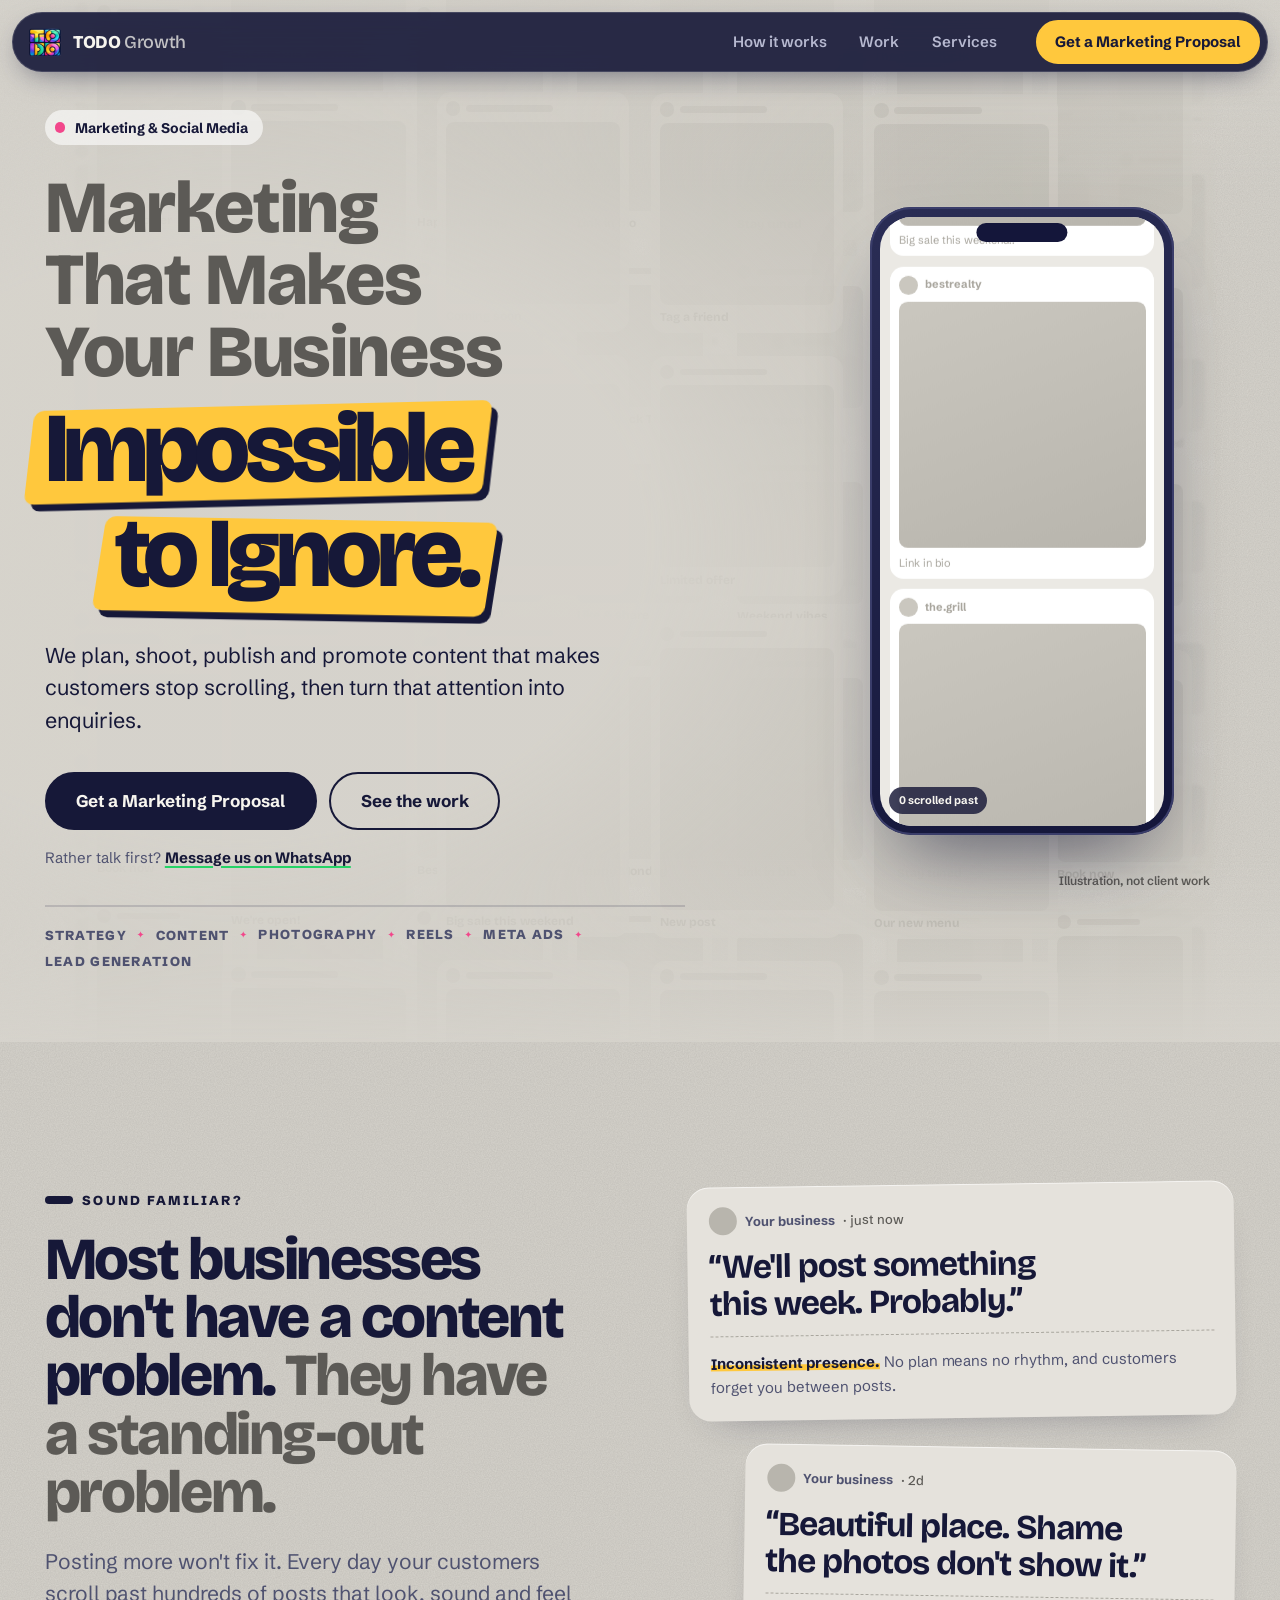
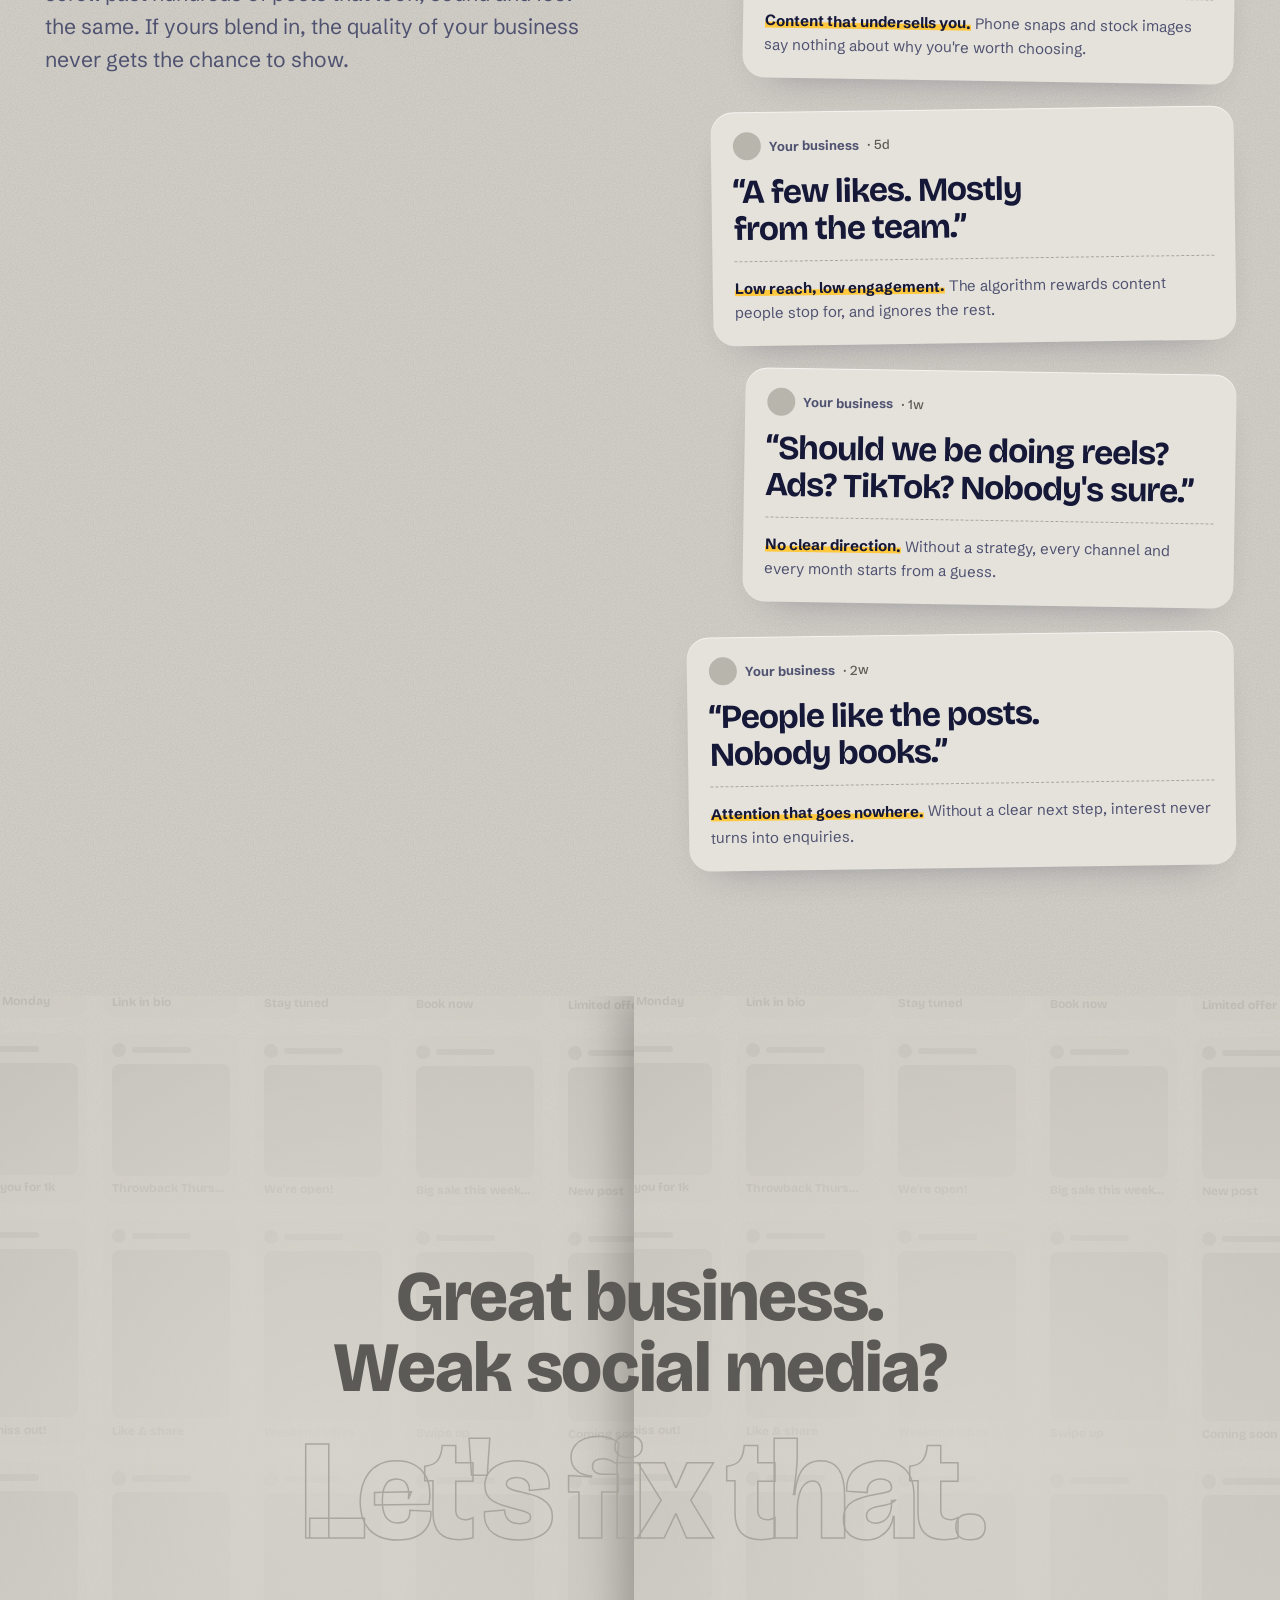
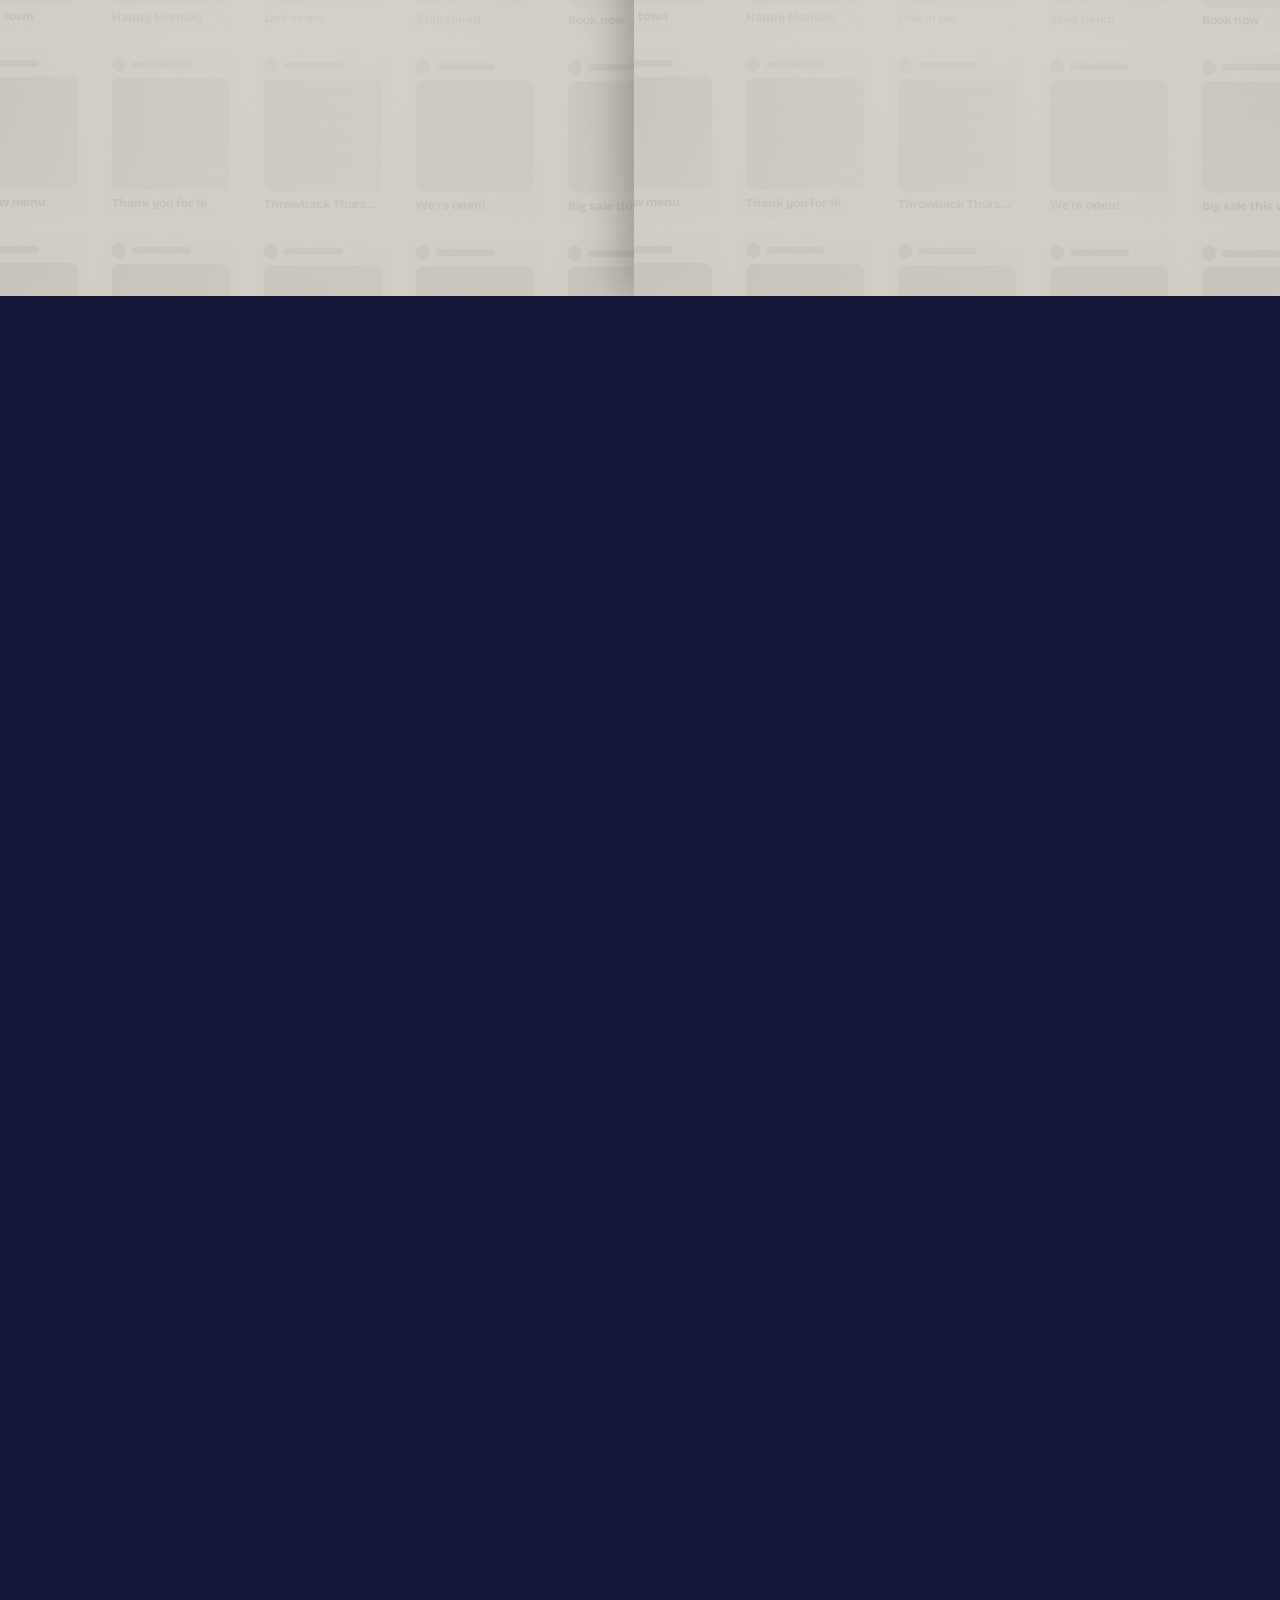
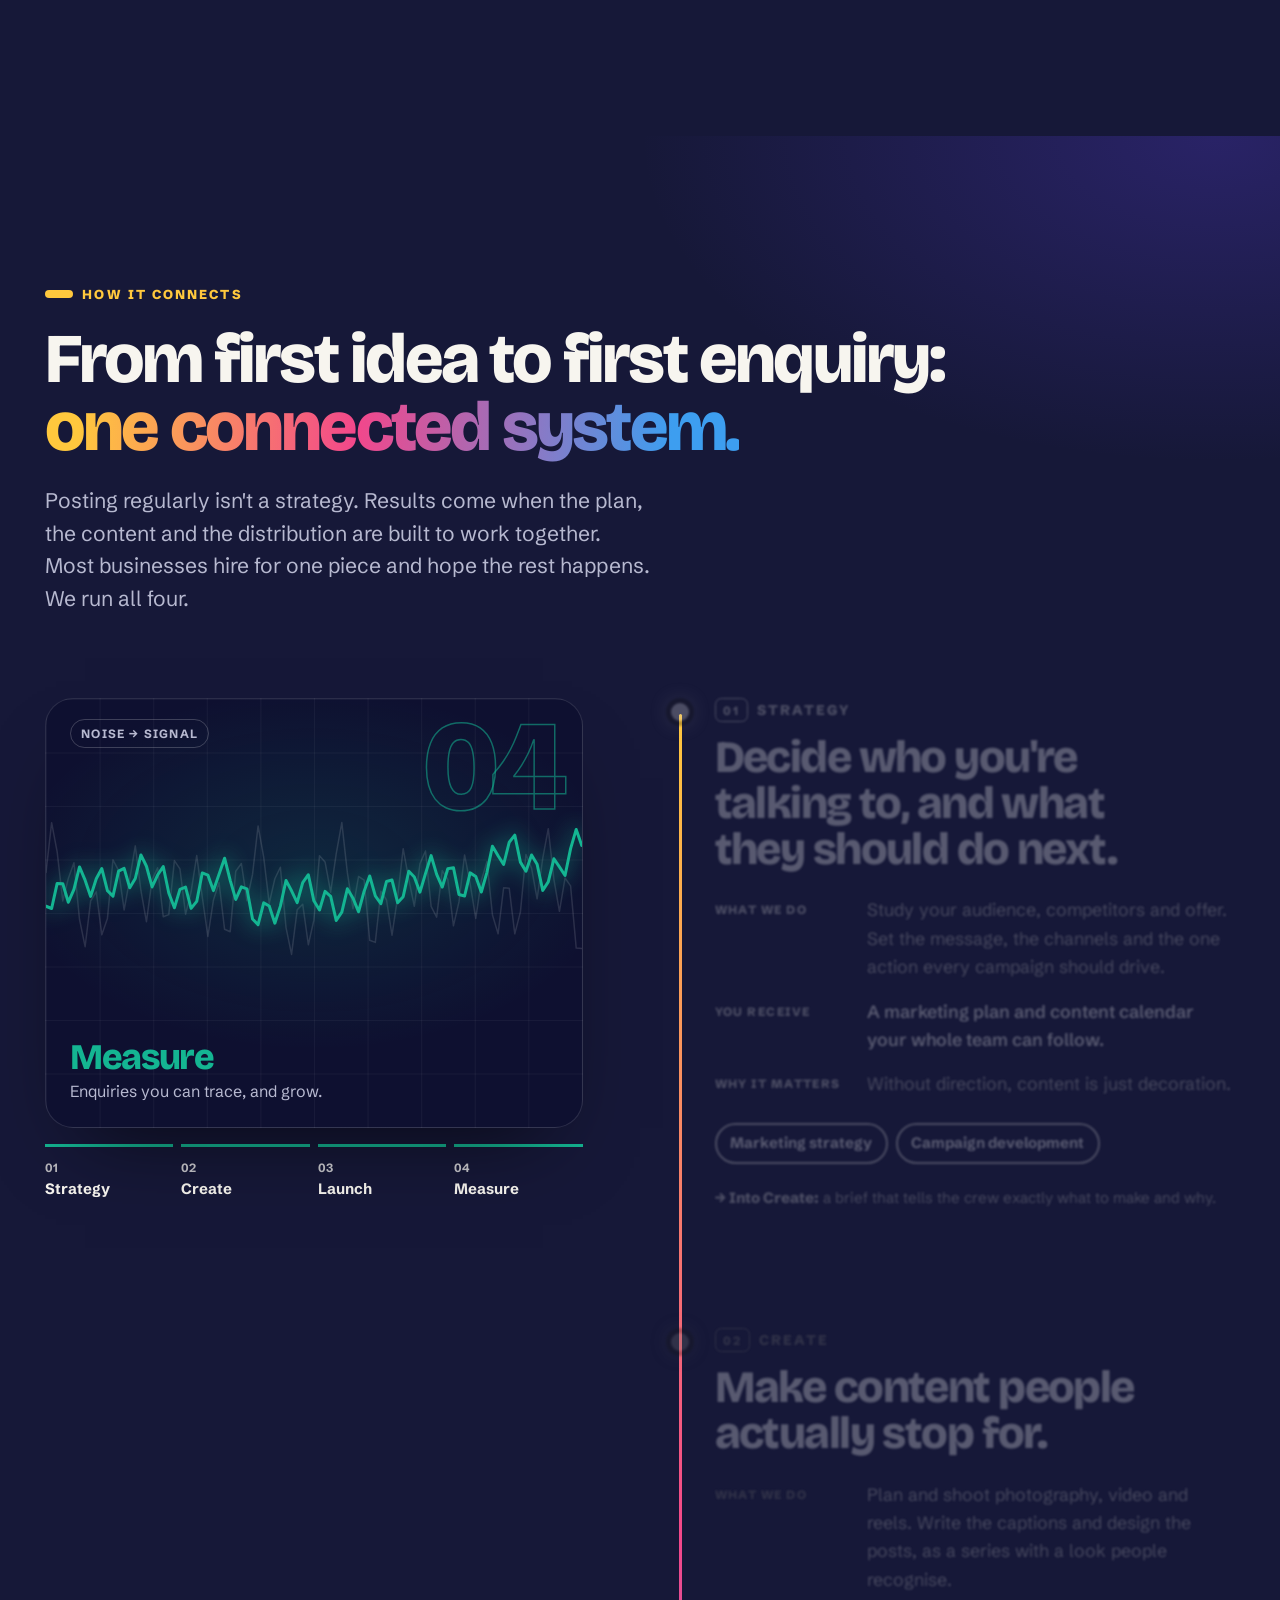
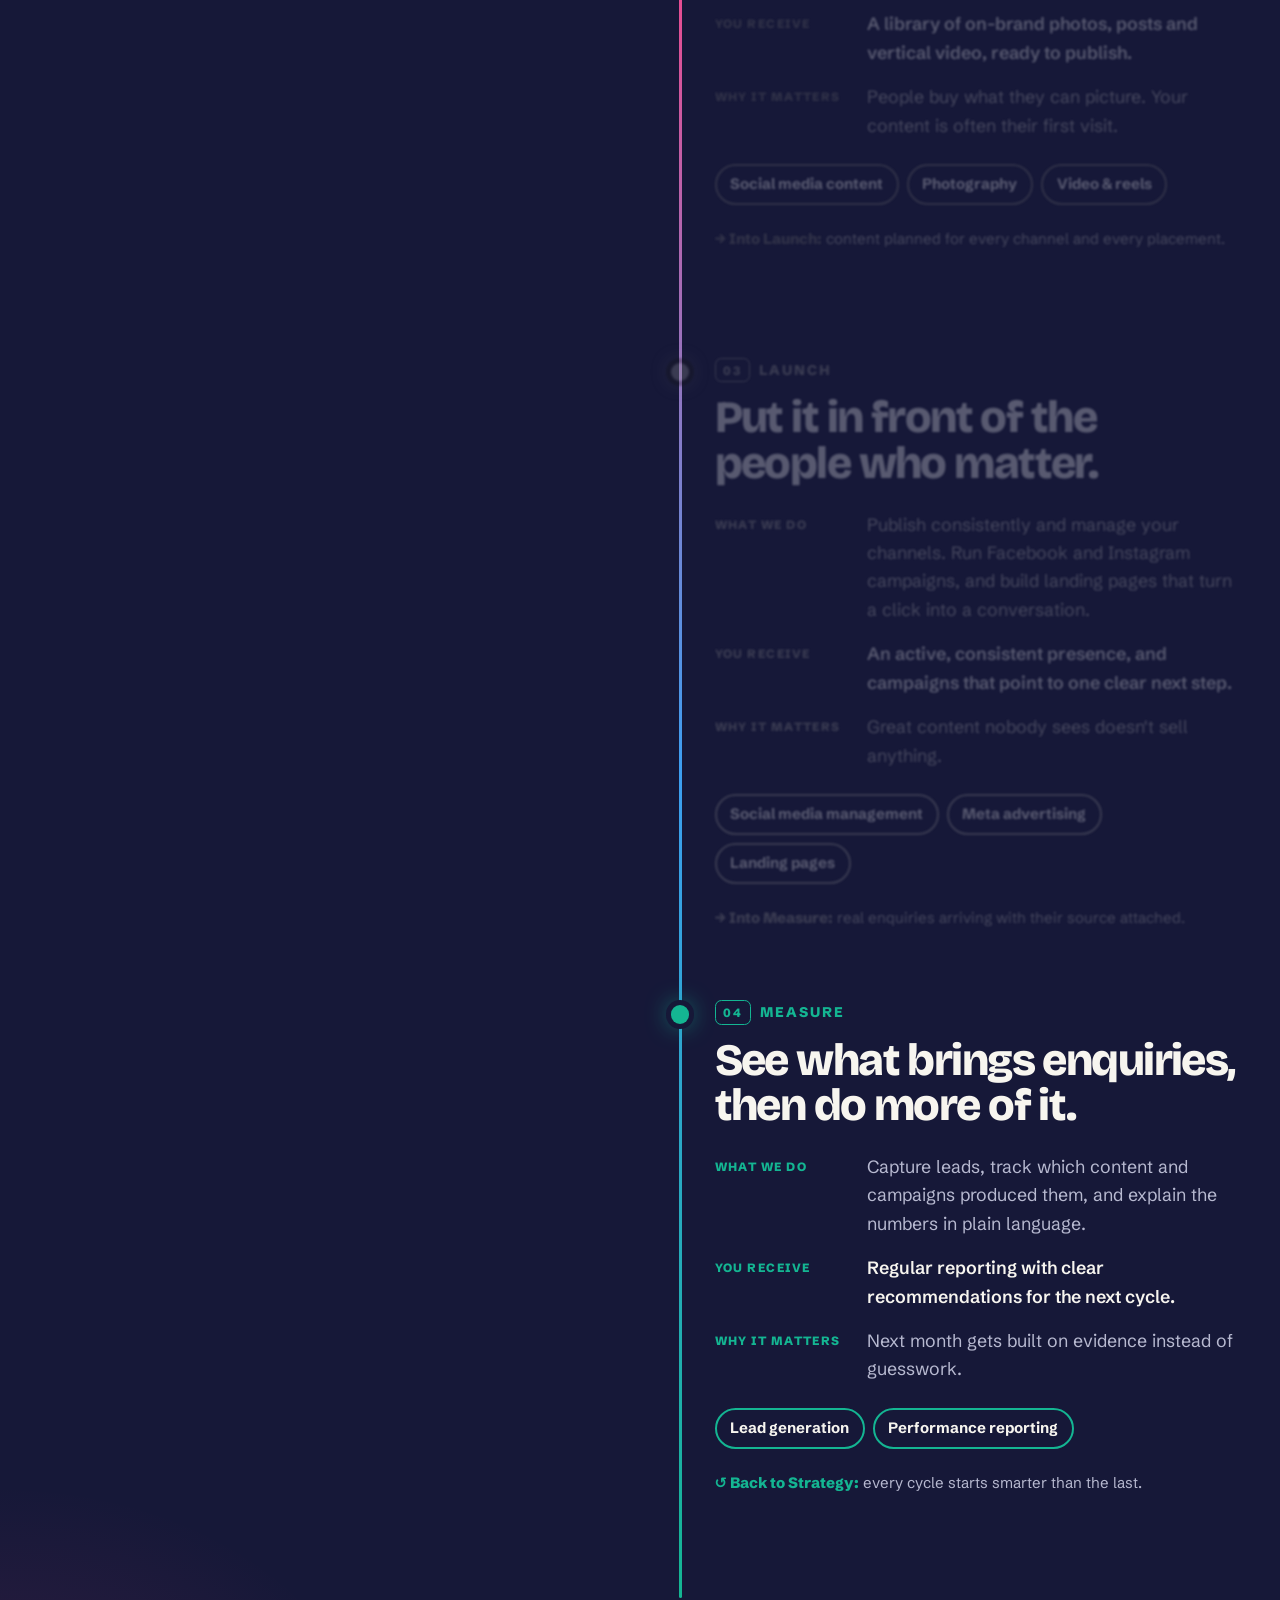
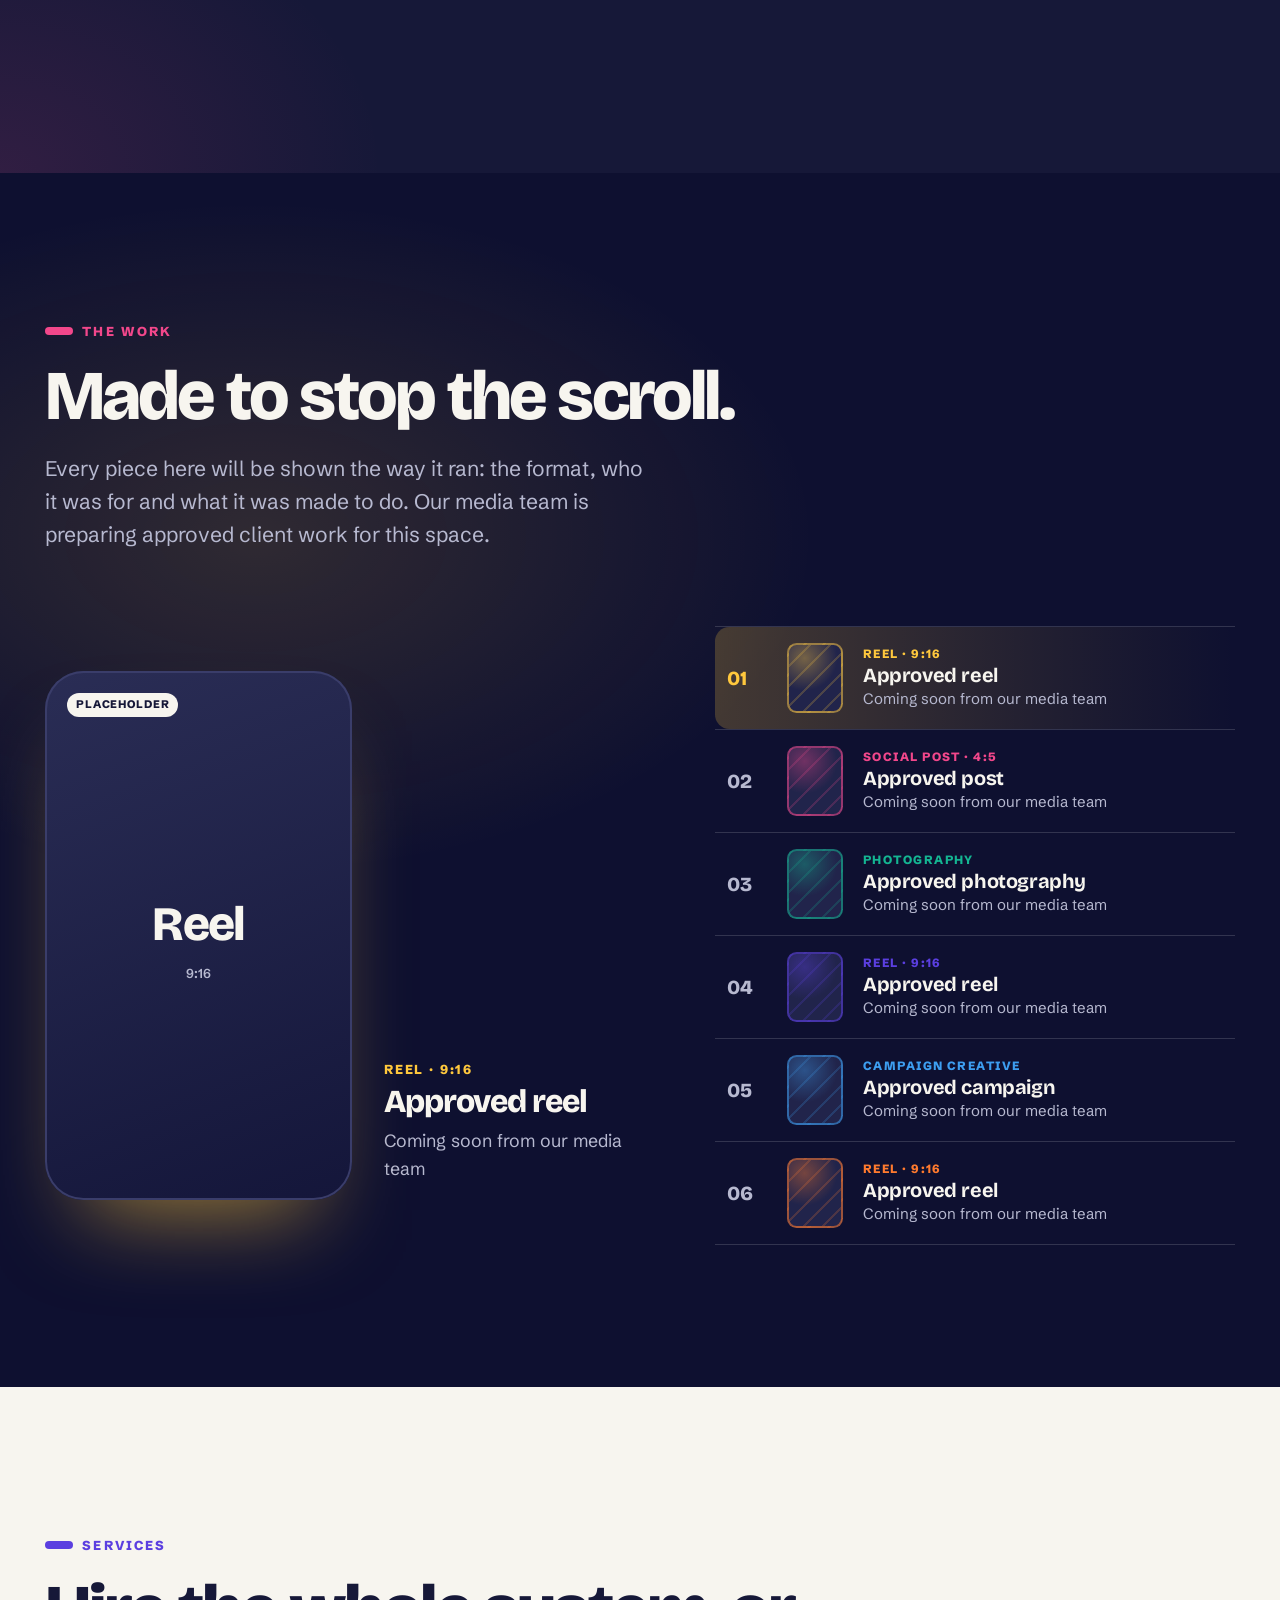
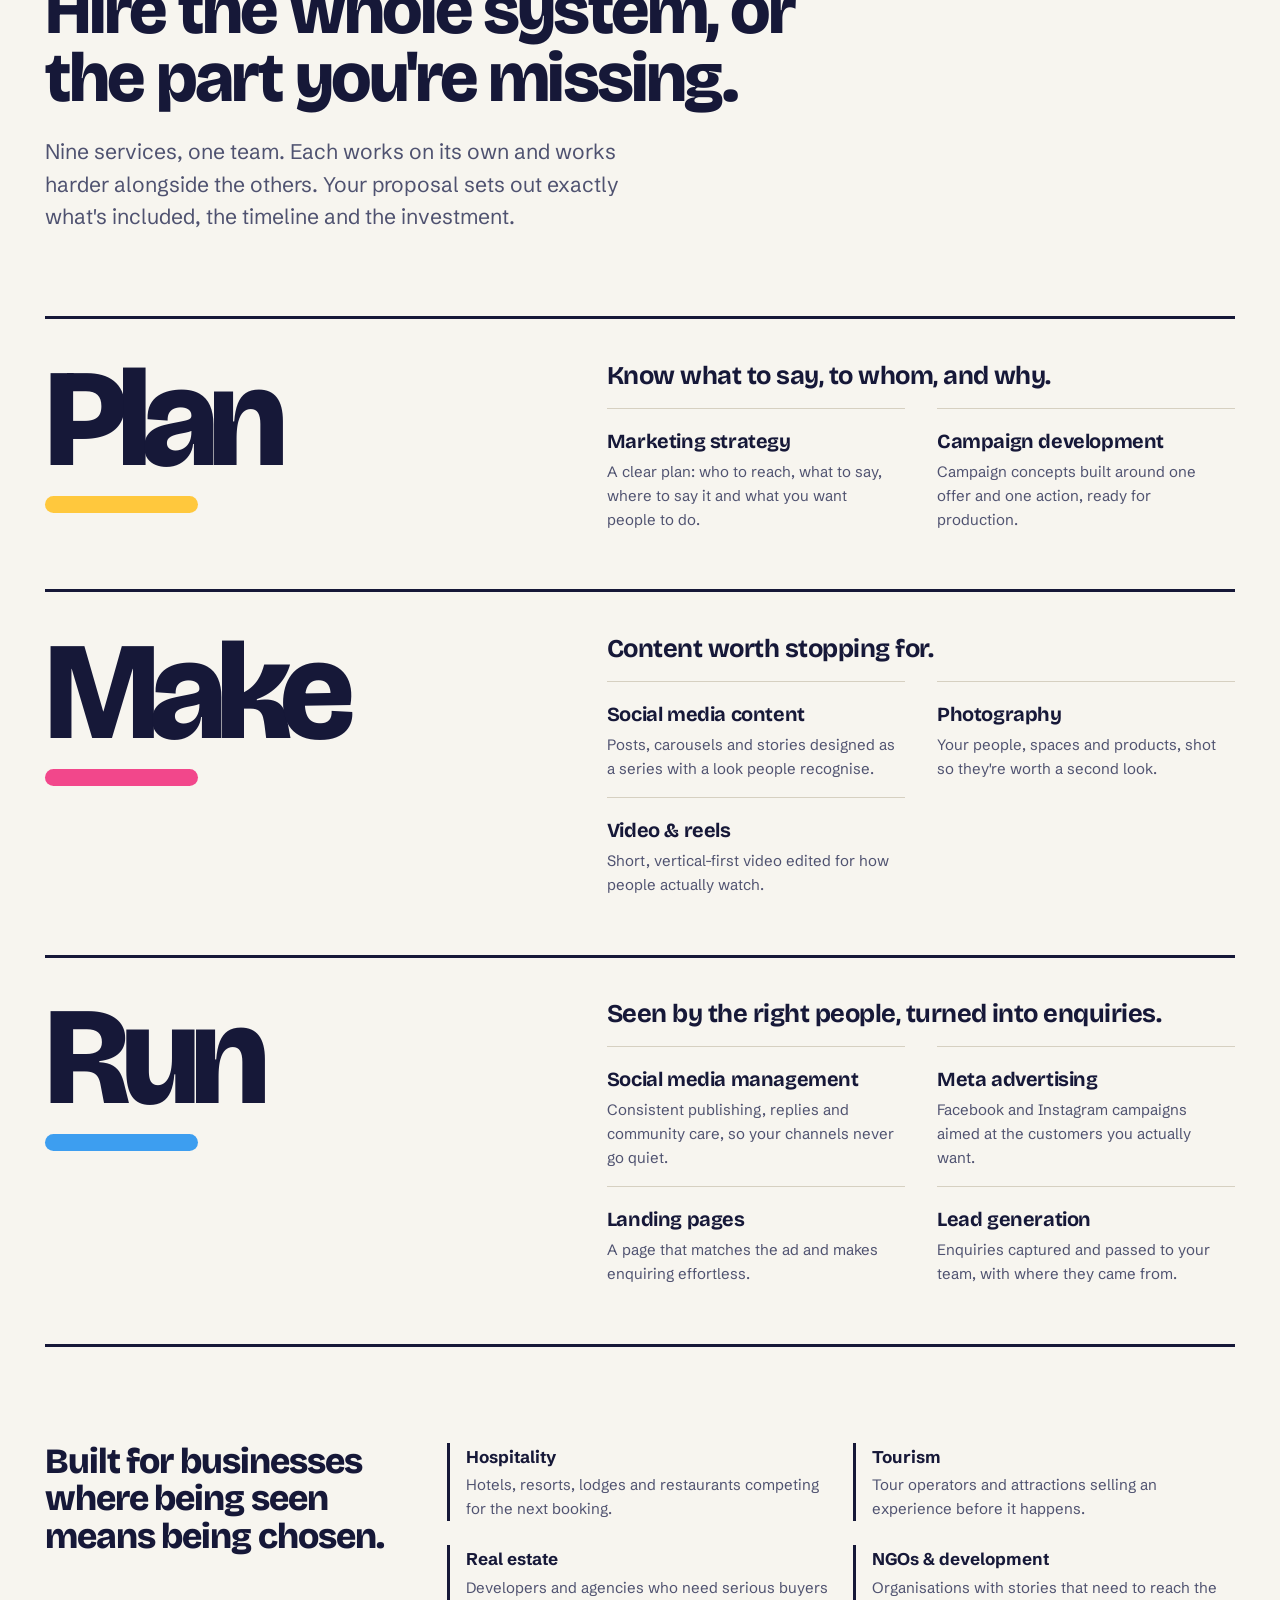
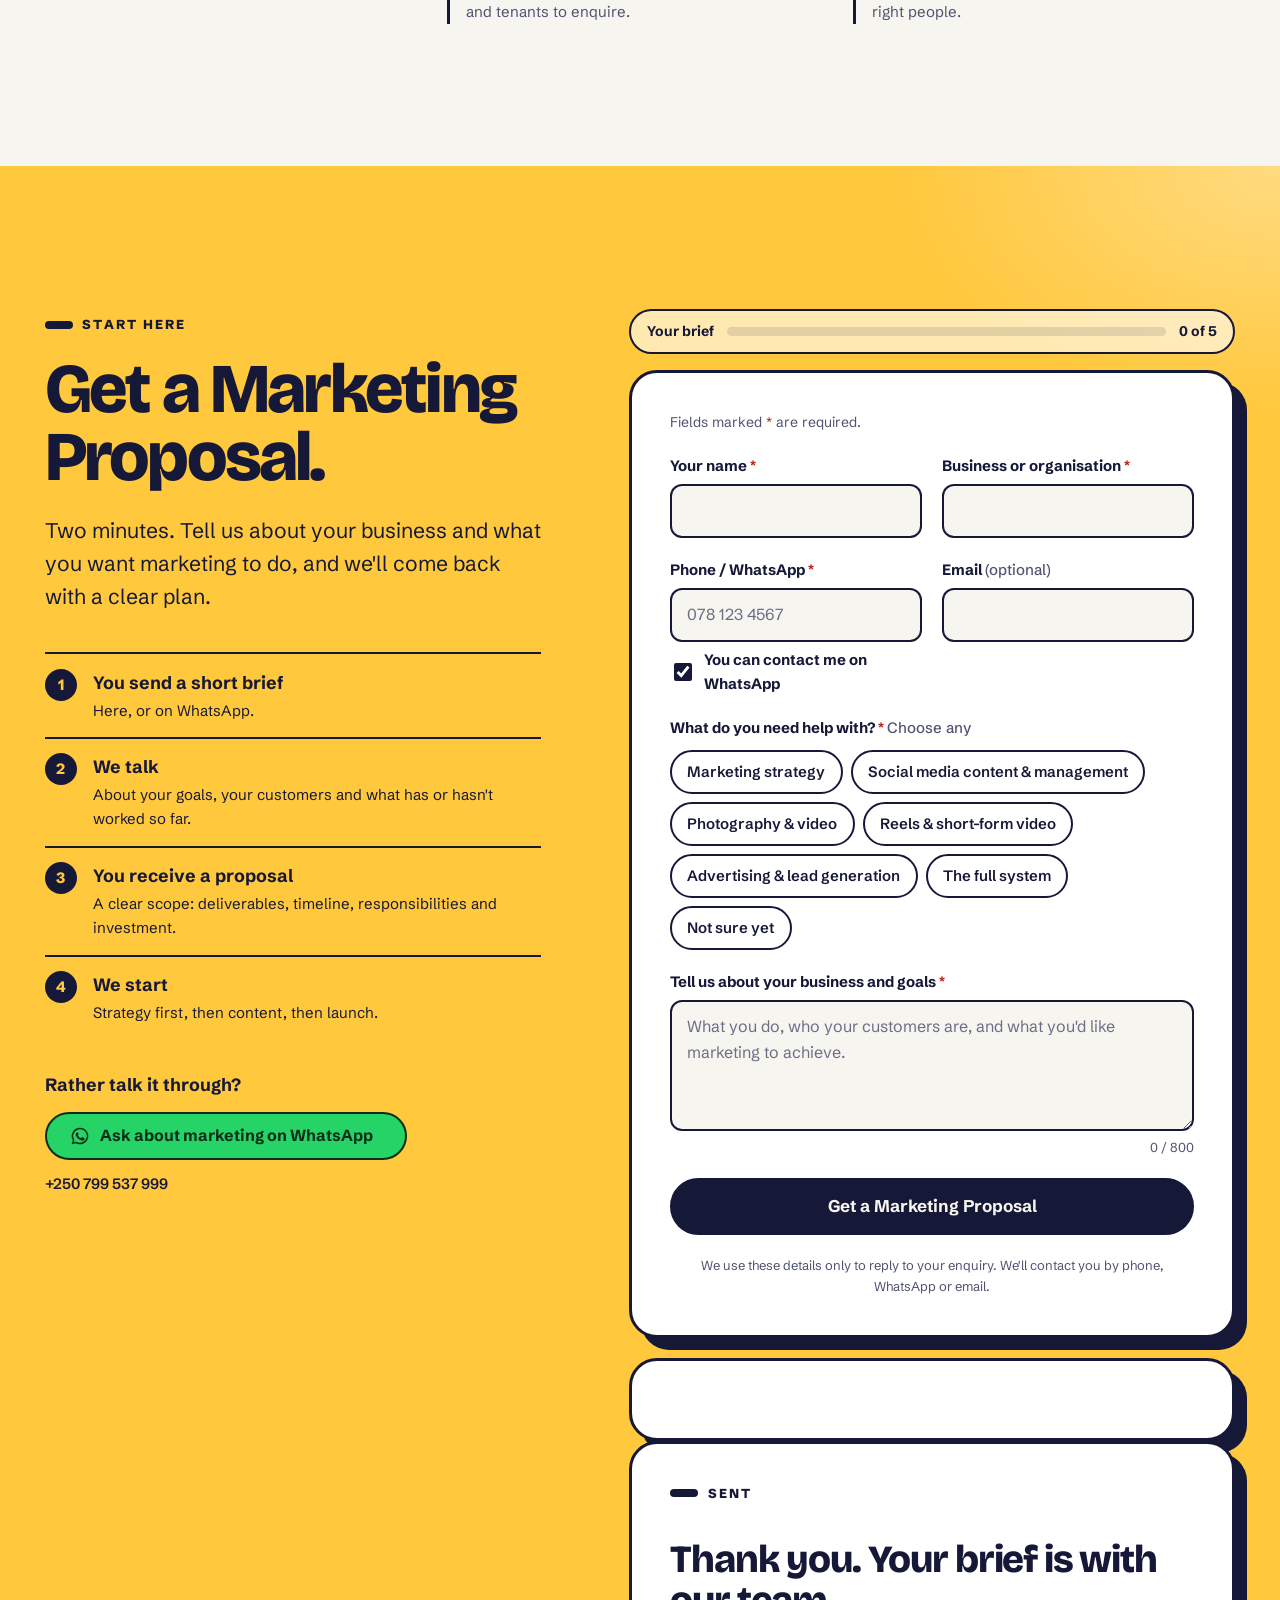
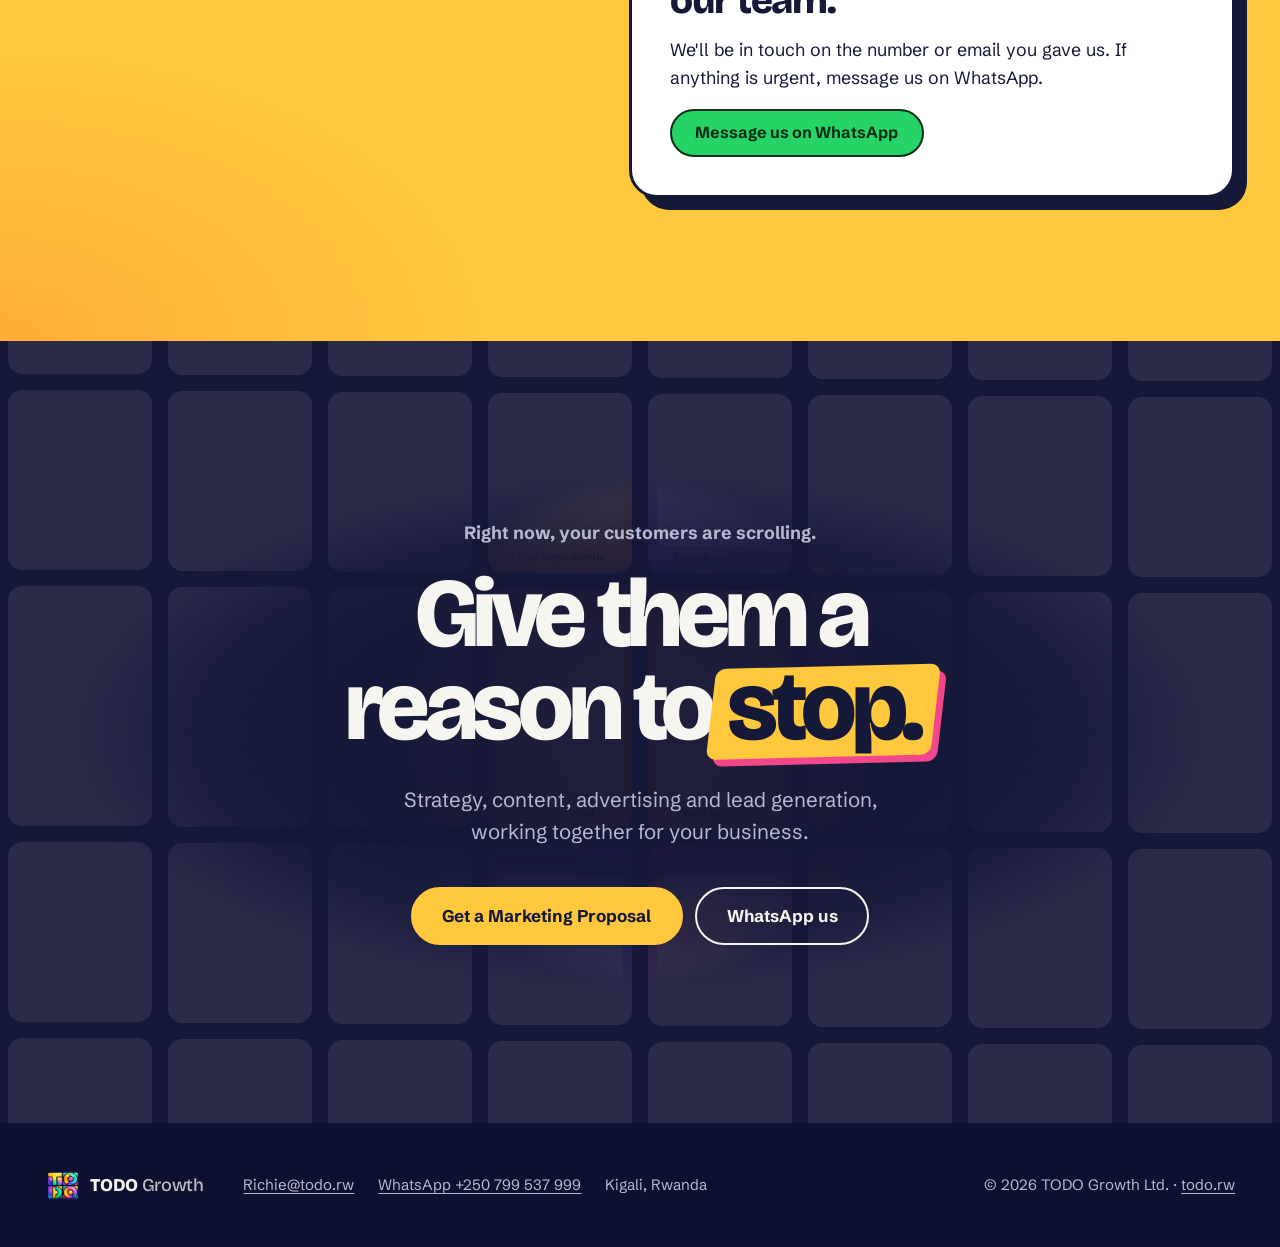
<file: marketing/index.html>
<!doctype html>
<html lang="en-GB">
  <head>
    <meta charset="utf-8" />
    <title>TODO Growth: Marketing &amp; Social Media</title>
    <meta name="robots" content="noindex" />
    <link rel="canonical" href="https://marketing.todo.rw/" />
    <script>
      // Old address. The page now lives at the site root; keep UTM parameters and hash.
      location.replace("../" + location.search + location.hash);
    </script>
    <meta http-equiv="refresh" content="0; url=../" />
  </head>
  <body>
    <p><a href="../">Continue to Marketing &amp; Social Media</a></p>
  </body>
</html>
</file>
<file: assets/css/marketing.css>
/* ════════════════════════════════════════════════════════════════════════
   TODO Growth · Marketing & Social Media
   Design system: "Impossible to Ignore"

   Story in materials:
   FOG    the feed of sameness. Muted, textured, endlessly drifting.
   SHIFT  the feed splits open. Light and colour flood in.
   INK    the other side of the feed. Colour is rationed and means
          something: the work, the promise, the next action.
   SUN    the signature. It marks the promise and the enquiry.

   Motion has one verb, TUNE: noise resolving into focus.
   Every effect has a reduced-motion state that shows the final frame.
   ════════════════════════════════════════════════════════════════════════ */

@property --sx {
  syntax: "<percentage>";
  inherits: true;
  initial-value: 50%;
}
@property --sy {
  syntax: "<percentage>";
  inherits: true;
  initial-value: 50%;
}

:root {
  --ink: #161838;
  --ink-2: #21244b;
  --ink-3: #2c2f5c;
  --ink-deep: #0e1030;
  --paper: #f7f5ef;
  --paper-2: #efebe1;
  --white: #ffffff;
  --graphite: #4f5270;
  --mist: #b7b9d0;
  --sun: #ffc83d;
  --sun-deep: #f2a900;
  --pink: #f2478b;
  --violet: #5b3fe0;
  --teal: #14b592;
  --sky: #3d9ef0;
  --tangerine: #ff7a2e;
  --danger: #b42318;

  --fog: #d6d3cc;
  --fog-2: #cac7bf;
  --fog-3: #b8b5ad;
  --fog-4: #a9a69e;
  --fog-text: #5c5a56; /* 4.6:1 on fog */

  --display: "Bricolage Grotesque", "Schibsted Grotesk", ui-sans-serif, system-ui, sans-serif;
  --body: "Schibsted Grotesk", ui-sans-serif, system-ui, -apple-system, "Segoe UI", sans-serif;

  --page-max: 90rem;
  --gutter: clamp(1.1rem, 0.4rem + 3vw, 3.75rem);
  --sec: clamp(5rem, 2.5rem + 8vw, 10.5rem);
  --r: 1.25rem;
  --r-lg: 1.75rem;
  --ease: cubic-bezier(0.2, 0.7, 0.2, 1);
  --ease-out: cubic-bezier(0.16, 1, 0.3, 1);
  --ease-snap: cubic-bezier(0.3, 1.45, 0.5, 1);
  --focus: var(--ink);

  --grain: url("data:image/svg+xml,%3Csvg xmlns='http://www.w3.org/2000/svg' width='160' height='160'%3E%3Cfilter id='n'%3E%3CfeTurbulence type='fractalNoise' baseFrequency='.85' numOctaves='2' stitchTiles='stitch'/%3E%3CfeColorMatrix values='0 0 0 0 0 0 0 0 0 0 0 0 0 0 0 0 0 0 .09 0'/%3E%3C/filter%3E%3Crect width='100%25' height='100%25' filter='url(%23n)'/%3E%3C/svg%3E");
}

/* ── base ─────────────────────────────────────────────────────────────── */
*,
*::before,
*::after {
  box-sizing: border-box;
}
html {
  -webkit-text-size-adjust: 100%;
  scroll-behavior: smooth;
  scroll-padding-top: 5.5rem;
}
body {
  margin: 0;
  font-family: var(--body);
  font-size: clamp(1rem, 0.95rem + 0.2vw, 1.125rem);
  line-height: 1.6;
  color: var(--ink);
  background: var(--ink);
  -webkit-font-smoothing: antialiased;
  text-rendering: optimizeLegibility;
}
main {
  overflow-x: clip;
}
img,
video,
svg {
  display: block;
  max-width: 100%;
}
h1,
h2,
h3,
p,
ol,
ul,
dl,
dd,
figure {
  margin: 0;
}
ol,
ul {
  padding: 0;
  list-style: none;
}
a {
  color: inherit;
}
button,
input,
textarea,
select {
  font: inherit;
  color: inherit;
}
strong {
  font-weight: 700;
}
:focus-visible {
  outline: 3px solid var(--focus);
  outline-offset: 3px;
  border-radius: 6px;
}
.sr-only {
  position: absolute !important;
  width: 1px;
  height: 1px;
  padding: 0;
  margin: -1px;
  overflow: hidden;
  clip: rect(0 0 0 0);
  white-space: nowrap;
  border: 0;
}
.skip {
  position: fixed;
  left: 1rem;
  top: -4rem;
  z-index: 100;
  padding: 0.75rem 1rem;
  background: var(--sun);
  color: var(--ink);
  font-weight: 700;
  border-radius: 0.75rem;
  transition: top 0.2s;
}
.skip:focus {
  top: 1rem;
}
.wrap {
  width: 100%;
  max-width: var(--page-max);
  margin-inline: auto;
  padding-inline: var(--gutter);
}

/* ── type ─────────────────────────────────────────────────────────────── */
.h-display {
  font-family: var(--display);
  font-weight: 800;
  font-size: clamp(2.15rem, 1rem + 4.2vw, 5.25rem);
  line-height: 0.98;
  letter-spacing: -0.04em;
  text-wrap: balance;
}
.h-md {
  font-size: clamp(2rem, 1rem + 3.4vw, 4.25rem);
}
.label {
  display: inline-flex;
  align-items: center;
  gap: 0.6rem;
  margin-bottom: 1.25rem;
  font-size: 0.8125rem;
  font-weight: 800;
  letter-spacing: 0.16em;
  text-transform: uppercase;
}
.label::before {
  content: "";
  width: 1.75rem;
  height: 0.5rem;
  border-radius: 99px;
  background: currentColor;
}
.label-sun {
  color: var(--sun);
}
.label-pink {
  color: var(--pink);
}
.label-pink-ink {
  color: #b8165a;
}
.label-violet {
  color: var(--violet);
}
.label-ink {
  color: var(--ink);
}
.sec-lead {
  margin-top: 1.4rem;
  max-width: 38rem;
  font-size: clamp(1.0625rem, 1rem + 0.4vw, 1.375rem);
  line-height: 1.55;
}
.muted-ink {
  color: var(--fog-text);
}

/* ── slab: the signature yellow mark ──────────────────────────────────── */
.slab {
  position: relative;
  z-index: 0;
  display: inline-block;
  padding: 0 0.16em 0.05em;
  margin-left: -0.16em;
  color: var(--ink);
}
.slab::before {
  content: "";
  position: absolute;
  z-index: -1;
  inset: 0.09em 0 -0.02em;
  background: var(--sun);
  border-radius: 0.1em;
  transform: skewX(-8deg) rotate(-1.4deg);
  transform-origin: left center;
  box-shadow: 0.07em 0.07em 0 var(--ink);
}
.slab-pink::before {
  box-shadow: 0.07em 0.07em 0 var(--pink);
}

/* ── buttons ──────────────────────────────────────────────────────────── */
.btn {
  --bg: var(--ink);
  --fg: var(--paper);
  --bd: var(--ink);
  --shadow: var(--sun-deep);
  position: relative;
  display: inline-flex;
  align-items: center;
  justify-content: center;
  gap: 0.6rem;
  min-height: 3rem;
  padding: 0.75rem 1.45rem;
  border: 2px solid var(--bd);
  border-radius: 999px;
  background: var(--bg);
  color: var(--fg);
  font-weight: 700;
  font-size: 1rem;
  line-height: 1.2;
  text-decoration: none;
  text-align: center;
  cursor: pointer;
  transform: translate(var(--mx, 0), var(--my, 0));
  transition:
    transform 0.25s var(--ease),
    box-shadow 0.25s var(--ease),
    background-color 0.2s;
  -webkit-tap-highlight-color: transparent;
}
.btn:hover {
  box-shadow: 4px 4px 0 var(--shadow);
}
.btn:active {
  box-shadow: none;
  transform: translate(var(--mx, 0), var(--my, 0)) scale(0.98);
}
.btn-lg {
  min-height: 3.6rem;
  padding: 0.95rem 1.85rem;
  font-size: 1.0625rem;
}
.btn-sm {
  min-height: 2.75rem;
  padding: 0.5rem 1.1rem;
  font-size: 0.9375rem;
}
.btn-block {
  width: 100%;
}
.btn-sun {
  --bg: var(--sun);
  --fg: var(--ink);
  --bd: var(--sun);
  --shadow: var(--pink);
}
.btn-line {
  --bg: transparent;
  --fg: var(--ink);
  --shadow: var(--ink);
}
.btn-line:hover {
  --bg: var(--white);
}
.btn-line-light {
  --bg: transparent;
  --fg: var(--paper);
  --bd: var(--paper);
  --shadow: var(--pink);
}
.btn-wa {
  --bg: #25d366;
  --fg: #0b2e18;
  --bd: #0b2e18;
  --shadow: #0b2e18;
}
.btn[disabled] {
  opacity: 0.7;
  cursor: progress;
  box-shadow: none;
}
.btn.is-busy [data-label]::after {
  content: "";
  display: inline-block;
  width: 0.9em;
  height: 0.9em;
  margin-left: 0.6em;
  vertical-align: -0.1em;
  border: 2px solid currentColor;
  border-right-color: transparent;
  border-radius: 50%;
  animation: spin 0.7s linear infinite;
}
@keyframes spin {
  to {
    transform: rotate(1turn);
  }
}

/* ── masthead ─────────────────────────────────────────────────────────── */
.masthead {
  position: fixed;
  z-index: 40;
  top: 0.75rem;
  left: 50%;
  transform: translateX(-50%);
  width: calc(100% - 1.5rem);
  max-width: calc(var(--page-max) - 2rem);
  display: flex;
  align-items: center;
  gap: 1rem;
  padding: 0.45rem 0.45rem 0.45rem 0.9rem;
  border-radius: 999px;
  background: rgb(22 24 56 / 0.9);
  color: var(--paper);
  border: 1px solid rgb(255 255 255 / 0.14);
  backdrop-filter: blur(12px) saturate(1.4);
  -webkit-backdrop-filter: blur(12px) saturate(1.4);
  box-shadow: 0 10px 30px -12px rgb(14 16 48 / 0.6);
  overflow: hidden;
  --focus: var(--sun);
}
.masthead-progress {
  position: absolute;
  left: 0;
  right: 0;
  bottom: 0;
  height: 3px;
  background: linear-gradient(90deg, var(--sun), var(--pink), var(--sky), var(--teal));
  transform: scaleX(var(--progress, 0));
  transform-origin: left;
}
.brand {
  display: inline-flex;
  align-items: center;
  gap: 0.6rem;
  text-decoration: none;
  min-height: 2.75rem;
}
.brand img {
  width: 2.25rem;
  height: 2.25rem;
  border-radius: 0.6rem;
}
.brand-word {
  font-family: var(--display);
  font-weight: 800;
  font-size: 1.125rem;
  letter-spacing: -0.02em;
}
.brand-word span {
  font-weight: 500;
  opacity: 0.75;
}
.masthead-nav {
  display: none;
  margin-left: auto;
  gap: 0.25rem;
}
.masthead-nav a {
  display: inline-flex;
  align-items: center;
  min-height: 2.75rem;
  padding: 0.55rem 0.9rem;
  border-radius: 999px;
  font-size: 0.9375rem;
  font-weight: 600;
  text-decoration: none;
  color: var(--mist);
  transition:
    color 0.2s,
    background-color 0.2s;
}
.masthead-nav a:hover,
.masthead-nav a[aria-current="true"] {
  color: var(--paper);
  background: rgb(255 255 255 / 0.08);
}
.masthead-cta {
  margin-left: auto;
  display: none;
}
@media (min-width: 560px) {
  .masthead-cta {
    display: inline-flex;
  }
}
@media (min-width: 960px) {
  .masthead-nav {
    display: flex;
  }
  .masthead-cta {
    margin-left: 0.5rem;
  }
}

/* ══ NOISE (shared generator output) ═══════════════════════════════════ */
.nz-layer {
  position: absolute;
  inset: -6rem -3rem;
  display: flex;
  gap: var(--gap, 1rem);
  justify-content: center;
  transform: translate3d(calc(var(--px, 0) * var(--d, 1) * -14px), calc(var(--py, 0) * var(--d, 1) * -10px + var(--scrollY, 0px) * var(--d, 1) * -0.12), 0);
  will-change: transform;
}
.nz-col {
  flex: 0 0 var(--w, 9rem);
  display: flex;
  flex-direction: column;
  gap: var(--gap, 1rem);
  animation: drift var(--dur, 70s) linear infinite;
  animation-direction: var(--dir, normal);
}
@keyframes drift {
  to {
    transform: translateY(-50%);
  }
}
.nz-tile {
  flex: none;
  aspect-ratio: 4 / 5;
  border-radius: 0.9rem;
  background: var(--fog-2);
  padding: 0.55rem;
  display: grid;
  grid-template-rows: auto 1fr auto;
  gap: 0.4rem;
  overflow: hidden;
}
.nz-tile.is-tall {
  aspect-ratio: 9 / 15;
}
.nz-tile b {
  display: flex;
  align-items: center;
  gap: 0.35rem;
}
.nz-tile b::before {
  content: "";
  flex: none;
  width: 0.9rem;
  height: 0.9rem;
  border-radius: 50%;
  background: var(--fog-3);
}
.nz-tile b::after {
  content: "";
  width: 50%;
  height: 0.4rem;
  border-radius: 99px;
  background: var(--fog-3);
}
.nz-tile i {
  border-radius: 0.5rem;
  background: linear-gradient(150deg, var(--fog-3), #c3c0b8);
}
.nz-tile u {
  text-decoration: none;
  font-family: var(--display);
  font-weight: 700;
  font-size: 0.75rem;
  line-height: 1.1;
  color: var(--fog-4);
  white-space: nowrap;
  overflow: hidden;
  text-overflow: ellipsis;
}
.is-paused .nz-col,
.is-paused .feed-track {
  animation-play-state: paused;
}

/* ══ 01 HERO ═══════════════════════════════════════════════════════════ */
.hero {
  position: relative;
  isolation: isolate;
  overflow: hidden;
  min-height: 100svh;
  display: flex;
  background: var(--fog) var(--grain);
  --focus: var(--ink);
}
.hero-noise {
  position: absolute;
  inset: 0;
  z-index: -2;
}
.hero-noise .nz-layer[data-depth="1"] {
  --w: 6.5rem;
  --gap: 0.75rem;
  opacity: 0.5;
  filter: blur(1.5px);
}
.hero-noise .nz-layer[data-depth="2"] {
  --w: 9rem;
  opacity: 0.75;
}
.hero-noise .nz-layer[data-depth="3"] {
  --w: 12rem;
  --gap: 1.4rem;
  opacity: 0.9;
}
.hero-vignette {
  position: absolute;
  inset: 0;
  z-index: -1;
  background:
    radial-gradient(85% 75% at 18% 52%, rgb(214 211 204 / 0.97) 0 38%, rgb(214 211 204 / 0.55) 62%, rgb(214 211 204 / 0.15) 85%),
    linear-gradient(to bottom, rgb(214 211 204 / 0.6), transparent 18%, transparent 82%, rgb(214 211 204 / 0.9));
}
.hero-inner {
  width: 100%;
  max-width: var(--page-max);
  margin-inline: auto;
  padding: clamp(5.25rem, 4.5rem + 3vw, 7.5rem) var(--gutter) clamp(3rem, 2rem + 3vw, 5rem);
  display: grid;
  gap: clamp(3rem, 1rem + 5vw, 4rem);
  align-items: center;
}
@media (min-width: 1024px) {
  .hero-inner {
    grid-template-columns: minmax(0, 1.4fr) minmax(0, 1fr);
    gap: 2rem;
  }
}
.kicker {
  display: inline-flex;
  align-items: center;
  gap: 0.6rem;
  margin-bottom: clamp(1.1rem, 0.6rem + 1.4vw, 2rem);
  padding: 0.4rem 0.95rem 0.4rem 0.65rem;
  border-radius: 99px;
  background: rgb(255 255 255 / 0.6);
  font-size: 0.875rem;
  font-weight: 700;
}
.kicker-dot {
  width: 0.65rem;
  height: 0.65rem;
  border-radius: 50%;
  background: var(--pink);
  animation: ping 2.4s var(--ease) infinite;
}
@keyframes ping {
  0% {
    box-shadow: 0 0 0 0 rgb(242 71 139 / 0.55);
  }
  70%,
  100% {
    box-shadow: 0 0 0 0.6rem rgb(242 71 139 / 0);
  }
}
.hero-title {
  font-family: var(--display);
  font-weight: 800;
  letter-spacing: -0.045em;
}
.h1-quiet {
  display: block;
  max-width: 12ch;
  font-size: clamp(2.1rem, 0.9rem + 4.6vw, 5.1rem);
  line-height: 0.98;
  color: var(--fog-text);
  text-wrap: balance;
}
.h1-loud {
  display: block;
  margin-top: 0.14em;
  font-size: clamp(2.7rem, 0.9rem + 6.6vw, 7rem);
  line-height: 0.92;
  letter-spacing: -0.055em;
}
.h1-loud .slab {
  display: table; /* each line hugs its words */
  padding: 0.02em 0.16em 0.08em;
}
.h1-loud .slab-b {
  margin-left: 0.55em;
  margin-top: 0.04em;
}
.slab-b::before {
  transform: skewX(-8deg) rotate(1deg);
}
.w {
  display: inline-block;
}
.hero-lead {
  max-width: 35rem;
  margin-top: clamp(1.4rem, 0.9rem + 1.4vw, 2.1rem);
  font-size: clamp(1.0625rem, 0.98rem + 0.45vw, 1.375rem);
  line-height: 1.5;
}
.offer-line {
  display: flex;
  flex-wrap: wrap;
  gap: 0.35rem 0;
  margin-top: clamp(1.5rem, 1rem + 1.5vw, 2.25rem);
  padding-top: 1.1rem;
  border-top: 2px solid rgb(22 24 56 / 0.15);
  max-width: 40rem;
  font-size: 0.8125rem;
  font-weight: 800;
  letter-spacing: 0.1em;
  text-transform: uppercase;
  color: var(--graphite);
}
.offer-line li:not(:last-child)::after {
  content: "✦";
  margin: 0 0.6rem;
  color: var(--pink);
  font-size: 0.6rem;
  vertical-align: 0.15em;
}
.hero-actions {
  display: flex;
  flex-wrap: wrap;
  gap: 0.75rem;
  margin-top: clamp(1.6rem, 1rem + 1.5vw, 2.4rem);
}
.hero-alt {
  margin-top: 1rem;
  font-size: 0.9375rem;
  color: var(--graphite);
}
.wa-inline {
  font-weight: 700;
  color: var(--ink);
  text-decoration-thickness: 2px;
  text-underline-offset: 3px;
  text-decoration-color: #25d366;
}
@media (max-width: 479px) {
  .hero-actions .btn {
    flex: 1 1 100%;
  }
}

/* the phone and the moment the feed stops */
.hero-stage {
  position: relative;
  justify-self: center;
  width: min(100%, 27rem);
  perspective: 1400px;
}
.stage-tilt {
  position: relative;
  padding: 1rem 0 2rem 3.5rem;
  transform: rotateX(calc(var(--ty, 0) * 1deg)) rotateY(calc(var(--tx, 0) * 1deg));
  transform-style: preserve-3d;
  transition: transform 0.6s var(--ease-out);
}
.phone {
  position: relative;
  width: clamp(14rem, 58vw, 19rem);
  aspect-ratio: 9 / 18.6;
  margin-inline: auto;
  border-radius: 2.6rem;
  padding: 0.6rem;
  background: linear-gradient(160deg, #2a2d55, #14163a);
  box-shadow:
    0 40px 80px -30px rgb(14 16 48 / 0.6),
    0 0 0 2px #3a3d6a inset,
    0 0 0 1px rgb(255 255 255 / 0.05);
}
.phone-notch {
  position: absolute;
  z-index: 3;
  top: 1rem;
  left: 50%;
  width: 30%;
  height: 1.2rem;
  border-radius: 99px;
  background: #14163a;
  transform: translateX(-50%);
}
.phone-screen {
  position: relative;
  height: 100%;
  border-radius: 2rem;
  overflow: hidden;
  background: #ebe9e4;
}
.phone-feed {
  position: absolute;
  inset: 0;
}
.feed-track {
  display: flex;
  flex-direction: column;
  gap: 0.65rem;
  padding: 2.5rem 0.65rem 0.65rem;
  will-change: transform;
}
.fp {
  flex: none;
  border-radius: 0.85rem;
  background: var(--white);
  padding: 0.55rem;
  display: grid;
  gap: 0.45rem;
  transition:
    filter 0.5s var(--ease),
    opacity 0.5s;
}
.fp b {
  display: flex;
  align-items: center;
  gap: 0.4rem;
  font-size: 0.6875rem;
  font-weight: 700;
  color: var(--fog-4);
}
.fp b::before {
  content: "";
  width: 1.2rem;
  height: 1.2rem;
  border-radius: 50%;
  background: var(--fog-2);
}
.fp i {
  aspect-ratio: 1;
  border-radius: 0.55rem;
  background: linear-gradient(160deg, var(--fog-2), var(--fog-3));
}
.fp u {
  text-decoration: none;
  font-size: 0.6875rem;
  line-height: 1.3;
  color: var(--fog-4);
}
.fp.is-hero {
  background: var(--ink);
}
.fp.is-hero b {
  color: var(--paper);
}
.fp.is-hero b::before {
  background: conic-gradient(var(--sun), var(--pink), var(--sky), var(--teal), var(--sun));
}
.fp.is-hero i {
  background:
    radial-gradient(70% 55% at 80% 15%, var(--pink) 0 38%, transparent 39%),
    radial-gradient(60% 45% at 10% 95%, var(--sky) 0 45%, transparent 46%),
    var(--sun);
}
.fp.is-hero u {
  color: var(--sun);
  font-weight: 700;
}
.is-stopped .fp:not(.is-hero) {
  filter: blur(1.5px) grayscale(1);
  opacity: 0.55;
}
.phone-hud {
  position: absolute;
  z-index: 2;
  left: 0.6rem;
  right: 0.6rem;
  bottom: 0.7rem;
  display: flex;
  justify-content: space-between;
  gap: 0.4rem;
}
.hud-pill {
  padding: 0.3rem 0.6rem;
  border-radius: 99px;
  background: rgb(22 24 56 / 0.82);
  color: var(--paper);
  font-size: 0.6875rem;
  font-weight: 700;
  backdrop-filter: blur(6px);
  font-variant-numeric: tabular-nums;
}
.hud-stop {
  background: var(--sun);
  color: var(--ink);
  opacity: 0;
  transform: translateY(6px);
  transition:
    opacity 0.3s,
    transform 0.4s var(--ease-snap);
}
.is-stopped .hud-stop {
  opacity: 1;
  transform: none;
}
.breakout {
  position: absolute;
  z-index: 4;
  left: 0;
  top: 34%;
  width: clamp(10.5rem, 42vw, 15rem);
  transform: translateZ(60px) rotate(-7deg);
  pointer-events: none;
}
.breakout-card {
  display: grid;
  gap: 0.5rem;
  aspect-ratio: 4 / 5;
  padding: 1rem;
  border: 3px solid var(--ink);
  border-radius: 1.15rem;
  background:
    radial-gradient(120% 80% at 100% 0%, var(--pink) 0 34%, transparent 35%),
    radial-gradient(70% 55% at 0% 100%, var(--sky) 0 40%, transparent 41%),
    var(--sun);
  box-shadow: 12px 12px 0 var(--ink);
  color: var(--ink);
  opacity: 0;
  transform: translateX(45%) scale(0.6);
  clip-path: inset(40% 10% 40% 10% round 1rem);
  transition:
    opacity 0.35s,
    transform 0.7s var(--ease-snap),
    clip-path 0.55s var(--ease-out);
}
.is-stopped .breakout-card {
  opacity: 1;
  transform: none;
  clip-path: inset(-20% -20% -20% -20%);
}
.bc-sticker {
  justify-self: start;
  align-self: start;
  padding: 0.25rem 0.65rem;
  border-radius: 99px;
  background: var(--ink);
  color: var(--sun);
  font-weight: 800;
  font-size: 0.8125rem;
  letter-spacing: 0.08em;
  text-transform: uppercase;
}
.bc-big {
  align-self: end;
  font-family: var(--display);
  font-weight: 800;
  font-size: clamp(1.6rem, 1.1rem + 2vw, 2.35rem);
  line-height: 0.92;
  letter-spacing: -0.045em;
}
.bc-foot {
  display: flex;
  align-items: center;
  gap: 0.4rem;
  font-size: 0.6875rem;
  font-weight: 800;
  letter-spacing: 0.1em;
  text-transform: uppercase;
}
.bc-foot i {
  width: 0.55rem;
  height: 0.55rem;
  border-radius: 50%;
  background: var(--ink);
}
.stage-note {
  margin-top: 0.25rem;
  text-align: right;
  font-size: 0.75rem;
  font-weight: 600;
  color: var(--fog-text);
}

/* opening sequence */
.motion .hero .nz-layer {
  animation: noise-in 1.6s var(--ease-out) both;
}
.motion .hero .nz-layer[data-depth="2"] {
  animation-delay: 0.1s;
}
.motion .hero .nz-layer[data-depth="3"] {
  animation-delay: 0.2s;
}
@keyframes noise-in {
  from {
    opacity: 0;
    filter: blur(14px);
    scale: 1.08;
  }
}
.motion .kicker,
.motion .hero-lead,
.motion .offer-line,
.motion .hero-actions,
.motion .hero-alt {
  animation: rise 0.9s var(--ease-out) both;
}
.motion .kicker {
  animation-delay: 0.1s;
}
.motion .hero-lead {
  animation-delay: 0.9s;
}
.motion .hero-actions {
  animation-delay: 1s;
}
.motion .hero-alt {
  animation-delay: 1.08s;
}
.motion .offer-line {
  animation-delay: 1.15s;
}
.motion .h1-quiet .w {
  animation: word-in 0.8s var(--ease-out) both;
  animation-delay: calc(0.2s + var(--i) * 0.07s);
}
.motion .h1-loud .slab {
  animation: loud-in 0.9s var(--ease-snap) 0.62s both;
}
.motion .h1-loud .slab-b {
  animation-delay: 0.74s;
}
.motion .h1-loud .slab::before {
  animation: slab-in 0.5s var(--ease-snap) 0.72s both;
}
.motion .h1-loud .slab-b::before {
  animation-name: slab-in-b;
  animation-delay: 0.84s;
}
@keyframes slab-in-b {
  from {
    transform: skewX(-8deg) rotate(1deg) scaleX(0);
  }
}
.motion .hero-stage {
  animation: stage-in 1.2s var(--ease-out) 0.5s both;
}
@keyframes rise {
  from {
    opacity: 0;
    transform: translateY(18px);
  }
}
@keyframes word-in {
  from {
    opacity: 0;
    filter: blur(10px);
    transform: translateY(0.35em);
  }
}
@keyframes loud-in {
  0% {
    opacity: 0;
    filter: blur(14px);
    transform: scale(1.12);
  }
  60% {
    opacity: 1;
    filter: blur(0);
  }
}
@keyframes slab-in {
  from {
    transform: skewX(-8deg) rotate(-1.4deg) scaleX(0);
  }
}
@keyframes stage-in {
  from {
    opacity: 0;
    transform: translateY(60px) rotate(4deg);
  }
}

@media (max-width: 1023px) {
  .hero-vignette {
    background: linear-gradient(to bottom, rgb(214 211 204 / 0.97) 0 45%, rgb(214 211 204 / 0.4) 75%, rgb(214 211 204 / 0.7));
  }
  .hero-stage {
    width: min(100%, 25rem);
  }
  .stage-tilt {
    padding-left: 2.5rem;
  }
  .phone {
    margin-inline: auto 4%;
  }
}

/* ══ 02 SOUND FAMILIAR ═════════════════════════════════════════════════ */
.familiar {
  padding: var(--sec) 0 calc(var(--sec) * 0.9);
  background: var(--fog) var(--grain);
  --focus: var(--ink);
}
.familiar-grid {
  display: grid;
  gap: clamp(3rem, 2rem + 4vw, 5rem);
}
@media (min-width: 1024px) {
  .familiar-grid {
    grid-template-columns: minmax(0, 1fr) minmax(0, 1fr);
    gap: 6rem;
    align-items: start;
  }
  .familiar-head {
    position: sticky;
    top: 8rem;
  }
}
.familiar .sec-lead {
  color: var(--graphite);
}
.confessions {
  display: grid;
  gap: clamp(1rem, 0.6rem + 1.5vw, 1.75rem);
}
.confession {
  position: relative;
  padding: 1.25rem 1.35rem 1.35rem;
  border-radius: 1.4rem;
  background: #e5e2dc;
  box-shadow:
    0 1px 0 rgb(255 255 255 / 0.6) inset,
    0 18px 40px -28px rgb(22 24 56 / 0.45);
  transform: rotate(var(--rot, 0deg));
}
.confession:nth-child(odd) {
  --rot: -0.8deg;
}
.confession:nth-child(even) {
  --rot: 0.9deg;
}
@media (min-width: 640px) {
  .confession:nth-child(even) {
    margin-left: 3.5rem;
  }
  .confession:nth-child(3n) {
    margin-left: 1.5rem;
  }
}
.cf-head {
  display: flex;
  align-items: center;
  gap: 0.5rem;
  margin-bottom: 0.9rem;
  font-size: 0.8125rem;
  font-weight: 700;
  color: var(--graphite);
}
.cf-head i {
  width: 1.75rem;
  height: 1.75rem;
  border-radius: 50%;
  background: var(--fog-3);
}
.cf-head em {
  font-style: normal;
  font-weight: 500;
  color: var(--fog-text);
}
.cf-quote {
  font-family: var(--display);
  font-weight: 700;
  font-size: clamp(1.4rem, 1.1rem + 1.3vw, 2.1rem);
  line-height: 1.08;
  letter-spacing: -0.03em;
  color: var(--ink);
  text-wrap: balance;
}
.cf-tag {
  margin-top: 0.9rem;
  padding-top: 0.9rem;
  border-top: 1px dashed var(--fog-4);
  font-size: 0.9375rem;
  color: var(--graphite);
}
.cf-tag strong {
  color: var(--ink);
  background: linear-gradient(var(--sun), var(--sun)) no-repeat 0 90% / var(--hl, 100%) 0.42em;
  transition: background-size 0.7s var(--ease-out) 0.4s;
}
.motion .confession:not(.is-in) .cf-tag strong {
  --hl: 0%;
}

/* ══ 03 THE SHIFT ══════════════════════════════════════════════════════ */
.shift {
  --open: 1;
  --text: 1;
  --o2: 1;
  position: relative;
  background: var(--ink);
  color: var(--paper);
}
.shift-stage {
  position: relative;
  min-height: 85svh;
  display: grid;
  place-items: center;
  overflow: hidden;
  isolation: isolate;
}
.motion .shift {
  height: 260vh;
}
.motion .shift-stage {
  position: sticky;
  top: 0;
  height: 100svh;
}
.shift-world {
  position: absolute;
  inset: 0;
  z-index: -2;
  background: radial-gradient(60% 60% at 50% 50%, #2a2d66, var(--ink) 70%);
}
.blob {
  position: absolute;
  width: 46vmax;
  height: 46vmax;
  border-radius: 50%;
  filter: blur(70px);
  opacity: calc(var(--open) * 0.75);
  transform: scale(calc(0.4 + var(--open) * 0.6));
}
.blob-a {
  left: -10vmax;
  top: -12vmax;
  background: var(--sun);
  opacity: calc(var(--open) * 0.45);
}
.blob-b {
  right: -14vmax;
  top: 10vmax;
  background: var(--pink);
  opacity: calc(var(--open) * 0.45);
}
.blob-c {
  left: 25%;
  bottom: -26vmax;
  background: var(--violet);
}
.shift-doors {
  position: absolute;
  inset: 0;
  z-index: -1;
  pointer-events: none;
}
.door {
  position: absolute;
  top: 0;
  bottom: 0;
  width: 50.5%;
  overflow: hidden;
  background: var(--fog) var(--grain);
  will-change: transform;
}
.door .nz-layer {
  inset: -6rem 0;
  --w: 8.5rem;
  opacity: 0.85;
}
.door-l {
  left: 0;
  transform: translateX(calc(var(--open) * -101%));
  box-shadow: 12px 0 40px rgb(0 0 0 / 0.25);
}
.door-r {
  right: 0;
  transform: translateX(calc(var(--open) * 101%));
  box-shadow: -12px 0 40px rgb(0 0 0 / 0.25);
}
.door-l::after,
.door-r::after {
  content: "";
  position: absolute;
  inset: 0;
  background: radial-gradient(70% 60% at 50% 50%, rgb(214 211 204 / 0.92), rgb(214 211 204 / 0.4));
}
.shift-copy {
  width: 100%;
  max-width: var(--page-max);
  padding-inline: var(--gutter);
  text-align: center;
}
.shift-title {
  font-family: var(--display);
  font-weight: 800;
  letter-spacing: -0.05em;
  line-height: 0.95;
}
.st-1,
.st-2 {
  display: block;
  font-size: clamp(1.9rem, 0.9rem + 4.4vw, 5.25rem);
  color: color-mix(in srgb, var(--mist) calc(var(--open) * 100%), var(--fog-text));
  transform: translateY(calc(var(--open) * -0.15em));
}
.st-2 {
  margin-top: 0.05em;
}
.st-3 {
  position: relative;
  display: block;
  margin-top: 0.18em;
  font-size: clamp(3.1rem, 0.9rem + 10vw, 11.5rem);
  letter-spacing: -0.06em;
  line-height: 0.9;
}
.st-3-ghost {
  display: block;
  color: transparent;
  -webkit-text-stroke: 1.5px color-mix(in srgb, var(--fog-4) calc((1 - var(--open)) * 100%), rgb(255 255 255 / 0.25));
}
.st-3-ink {
  position: absolute;
  inset: 0;
  display: block;
  background: linear-gradient(95deg, var(--sun) 0 40%, var(--tangerine) 62%, var(--pink) 85%);
  -webkit-background-clip: text;
  background-clip: text;
  color: transparent;
  clip-path: inset(-0.2em calc((1 - var(--text)) * 100%) -0.2em -0.1em);
}
.shift-sub {
  margin-top: clamp(1.5rem, 1rem + 2vw, 2.5rem);
  font-size: clamp(1.0625rem, 1rem + 0.4vw, 1.375rem);
  font-weight: 600;
  color: var(--mist);
  opacity: var(--o2);
  transform: translateY(calc((1 - var(--o2)) * 16px));
}

/* ══ 04 SYSTEM ═════════════════════════════════════════════════════════ */
.system {
  position: relative;
  padding: var(--sec) 0;
  background:
    radial-gradient(60rem 34rem at 95% 0%, rgb(91 63 224 / 0.28), transparent 60%),
    radial-gradient(40rem 30rem at 0% 100%, rgb(242 71 139 / 0.12), transparent 60%),
    var(--ink);
  color: var(--paper);
  --focus: var(--sun);
}
.sys-head {
  max-width: 60rem;
  margin-bottom: clamp(3rem, 2rem + 4vw, 6rem);
}
.system .sec-lead {
  color: var(--mist);
}
.grad-word {
  background: linear-gradient(95deg, var(--sun) 5%, var(--pink) 45%, var(--sky) 90%);
  -webkit-background-clip: text;
  background-clip: text;
  color: transparent;
}
.system-body {
  display: grid;
  gap: 3rem;
}
@media (min-width: 1024px) {
  .system-body {
    grid-template-columns: minmax(0, 1fr) minmax(0, 1.05fr);
    gap: 5.5rem;
    align-items: start;
  }
}
.scope {
  display: none;
}
@media (min-width: 1024px) {
  .scope {
    display: block;
    position: sticky;
    top: 7rem;
  }
}
.scope-screen {
  position: relative;
  aspect-ratio: 5 / 4;
  border-radius: var(--r-lg);
  background:
    linear-gradient(rgb(255 255 255 / 0.045) 1px, transparent 1px) 0 0 / 100% 12.5%,
    linear-gradient(90deg, rgb(255 255 255 / 0.045) 1px, transparent 1px) 0 0 / 10% 100%,
    radial-gradient(80% 60% at 50% 40%, color-mix(in srgb, var(--sc, var(--sun)) 14%, transparent), transparent 70%),
    var(--ink-deep);
  border: 1px solid rgb(255 255 255 / 0.12);
  overflow: hidden;
  box-shadow: 0 40px 80px -40px rgb(0 0 0 / 0.7);
}
.scope-num {
  position: absolute;
  right: 1.25rem;
  top: 0.25rem;
  font-family: var(--display);
  font-weight: 800;
  font-size: clamp(6rem, 10vw, 10rem);
  line-height: 1;
  letter-spacing: -0.06em;
  color: transparent;
  -webkit-text-stroke: 1.5px color-mix(in srgb, var(--sc, var(--sun)) 55%, transparent);
  transition: -webkit-text-stroke-color 0.5s;
}
.scope-wave {
  position: absolute;
  inset: 22% 0 32%;
  width: 100%;
  height: 46%;
}
.scope-wave path {
  fill: none;
  stroke-linejoin: round;
  stroke-linecap: round;
  vector-effect: non-scaling-stroke;
}
.wave-ghost {
  stroke: rgb(255 255 255 / 0.12);
  stroke-width: 1.5;
}
.wave-live {
  stroke: var(--sc, var(--sun));
  stroke-width: 3;
  filter: drop-shadow(0 0 12px var(--sc, var(--sun)));
  transition: stroke 0.5s;
}
.scope-readout {
  position: absolute;
  left: 1.5rem;
  right: 1.5rem;
  bottom: 1.4rem;
  display: grid;
  gap: 0.2rem;
}
.sr-stage {
  font-family: var(--display);
  font-weight: 800;
  font-size: 2.25rem;
  line-height: 1;
  letter-spacing: -0.035em;
  color: var(--sc, var(--sun));
  transition: color 0.5s;
}
.sr-caption {
  font-size: 1rem;
  color: var(--mist);
}
.scope-tag {
  position: absolute;
  left: 1.5rem;
  top: 1.25rem;
  padding: 0.25rem 0.65rem;
  border: 1px solid rgb(255 255 255 / 0.2);
  border-radius: 99px;
  font-size: 0.75rem;
  font-weight: 700;
  letter-spacing: 0.1em;
  text-transform: uppercase;
  color: var(--mist);
}
.scope-steps {
  display: grid;
  grid-template-columns: repeat(4, 1fr);
  gap: 0.5rem;
  margin-top: 1rem;
}
.scope-steps li {
  display: grid;
  padding: 0.65rem 0 0;
  border-top: 3px solid rgb(255 255 255 / 0.15);
  font-weight: 700;
  font-size: 0.9375rem;
  color: var(--mist);
  transition:
    color 0.4s,
    border-color 0.4s;
}
.scope-steps span {
  font-size: 0.75rem;
  opacity: 0.7;
}
.scope-steps li.is-on {
  color: var(--paper);
  border-color: var(--sc, var(--sun));
}

.stages {
  position: relative;
  display: grid;
}
.stages::before {
  content: "";
  position: absolute;
  left: 0.55rem;
  top: 1rem;
  bottom: 2rem;
  width: 3px;
  border-radius: 3px;
  background: linear-gradient(var(--sun), var(--pink), var(--sky), var(--teal));
}
.stage {
  position: relative;
  padding: 0 0 clamp(3rem, 2rem + 3vw, 4.5rem) 2.75rem;
  transition:
    opacity 0.6s var(--ease),
    filter 0.6s var(--ease);
}
.stage::before {
  content: "";
  position: absolute;
  left: 0;
  top: 0.3rem;
  width: 1.15rem;
  height: 1.15rem;
  border-radius: 50%;
  background: var(--c);
  box-shadow:
    0 0 0 5px var(--ink),
    0 0 24px var(--c);
}
@media (min-width: 1024px) {
  .stage {
    min-height: 70vh;
  }
  .js .stage:not(.is-on) {
    opacity: 0.3;
    filter: saturate(0) blur(1px);
  }
}
.stage-k {
  display: flex;
  align-items: center;
  gap: 0.6rem;
  margin-bottom: 0.8rem;
  font-size: 0.875rem;
  font-weight: 800;
  letter-spacing: 0.14em;
  text-transform: uppercase;
  color: var(--c);
}
.stage-k span {
  padding: 0.1rem 0.45rem;
  border: 1.5px solid var(--c);
  border-radius: 0.4rem;
  font-size: 0.75rem;
}
.stage h3 {
  max-width: 22ch;
  font-family: var(--display);
  font-weight: 800;
  font-size: clamp(1.7rem, 1.2rem + 2vw, 2.85rem);
  line-height: 1.02;
  letter-spacing: -0.035em;
  text-wrap: balance;
}
.stage-dl {
  display: grid;
  gap: 1rem;
  margin: 1.5rem 0 0;
  max-width: 36rem;
}
.stage-dl div {
  display: grid;
  gap: 0.2rem;
}
@media (min-width: 640px) {
  .stage-dl div {
    grid-template-columns: 8.5rem 1fr;
    gap: 1rem;
  }
}
.stage-dl dt {
  font-size: 0.75rem;
  font-weight: 800;
  letter-spacing: 0.12em;
  text-transform: uppercase;
  color: var(--c);
  padding-top: 0.25rem;
}
.stage-dl dd {
  color: var(--mist);
}
.stage-dl div:nth-child(2) dd {
  color: var(--paper);
  font-weight: 600;
}
.stage-tags {
  display: flex;
  flex-wrap: wrap;
  gap: 0.5rem;
  margin-top: 1.5rem;
}
.stage-tags li {
  padding: 0.4rem 0.85rem;
  border: 2px solid var(--c);
  border-radius: 99px;
  font-size: 0.9375rem;
  font-weight: 700;
}
.stage-hand {
  margin-top: 1.4rem;
  max-width: 36rem;
  font-size: 0.9375rem;
  color: var(--mist);
}
.stage-hand span {
  font-weight: 800;
  color: var(--c);
}

/* ══ 05 THE SCREENING ROOM ═════════════════════════════════════════════ */
.work {
  position: relative;
  padding: var(--sec) 0;
  background:
    radial-gradient(50rem 30rem at 20% 30%, color-mix(in srgb, var(--active-c, var(--sun)) 14%, transparent), transparent 70%),
    var(--ink-deep);
  color: var(--paper);
  transition: background 0.8s;
  --focus: var(--sun);
}
.work-head {
  max-width: 52rem;
  margin-bottom: clamp(2.5rem, 1.5rem + 4vw, 5rem);
}
.work .sec-lead {
  color: var(--mist);
}
.screening {
  position: relative;
}
.slot-btn {
  all: unset;
  box-sizing: border-box;
  display: grid;
  width: 100%;
  cursor: pointer;
  -webkit-tap-highlight-color: transparent;
}
.slot-btn:focus-visible {
  outline: 3px solid var(--sun);
  outline-offset: 4px;
  border-radius: var(--r);
}
.slot-media {
  position: relative;
  display: grid;
  place-content: center;
  text-align: center;
  aspect-ratio: 4 / 5;
  border-radius: var(--r);
  overflow: hidden;
  background:
    repeating-linear-gradient(135deg, color-mix(in srgb, var(--c) 20%, transparent) 0 2px, transparent 2px 14px),
    radial-gradient(90% 70% at 30% 20%, color-mix(in srgb, var(--c) 38%, transparent), transparent 70%),
    var(--ink-2);
  border: 2px solid color-mix(in srgb, var(--c) 55%, transparent);
}
.slot[data-kind="reel"] .slot-media {
  aspect-ratio: 9 / 16;
}
.slot-media img,
.slot-media video {
  position: absolute;
  inset: 0;
  width: 100%;
  height: 100%;
  object-fit: cover;
}
.ph-badge {
  position: absolute;
  top: 0.7rem;
  left: 0.7rem;
  z-index: 2;
  padding: 0.2rem 0.55rem;
  border-radius: 99px;
  background: var(--paper);
  color: var(--ink);
  font-size: 0.6875rem;
  font-weight: 800;
  letter-spacing: 0.08em;
  text-transform: uppercase;
}
.ph-kind {
  font-family: var(--display);
  font-weight: 800;
  font-size: clamp(1.4rem, 1rem + 1.4vw, 2.25rem);
  letter-spacing: -0.035em;
  color: var(--c);
}
.ph-ratio {
  font-size: 0.8125rem;
  font-weight: 600;
  color: var(--mist);
}
.slot-n {
  display: none;
}
.slot-cap {
  display: grid;
  margin-top: 0.75rem;
  font-size: 0.9375rem;
  line-height: 1.35;
}
.slot-kind {
  font-size: 0.75rem;
  font-weight: 800;
  letter-spacing: 0.12em;
  text-transform: uppercase;
  color: var(--c);
}
.slot-client {
  font-weight: 700;
}
.slot-what {
  color: var(--mist);
}
.reel-sound {
  position: absolute;
  right: 0.6rem;
  bottom: 0.6rem;
  z-index: 3;
  min-width: 2.75rem;
  min-height: 2.75rem;
  padding: 0 0.85rem;
  border: 0;
  border-radius: 99px;
  background: rgb(14 16 48 / 0.78);
  color: var(--paper);
  font-size: 0.8125rem;
  font-weight: 700;
  cursor: pointer;
}
.screen-stage,
.rail-hint,
.story-bars {
  display: none;
}

/* desktop: a selectable stage + an editorial index */
@media (min-width: 1024px) {
  .screening {
    display: grid;
    grid-template-columns: minmax(0, 1.15fr) minmax(0, 1fr);
    gap: 4.5rem;
    align-items: center;
  }
  .screen-stage {
    position: relative;
    display: grid;
    grid-template-columns: auto 1fr;
    gap: 2rem;
    align-items: end;
  }
  .screen-frame {
    position: relative;
    width: min(20rem, 24vw);
    border-radius: 2.4rem;
    padding: 0.7rem;
    background: linear-gradient(160deg, #2a2d55, #14163a);
    box-shadow:
      0 50px 90px -40px color-mix(in srgb, var(--active-c, var(--sun)) 60%, transparent),
      0 0 0 2px #3a3d6a inset;
    transition: box-shadow 0.8s;
  }
  .screen-frame .slot-media {
    aspect-ratio: 9 / 16;
    border-radius: 1.8rem;
    animation: screen-cut 0.7s var(--ease-out) both;
  }
  .screen-frame.is-wide .slot-media {
    aspect-ratio: 4 / 5;
  }
  .screen-frame .ph-kind {
    font-size: 3rem;
  }
  .screen-cap {
    padding-bottom: 1rem;
  }
  .screen-kind {
    font-size: 0.8125rem;
    font-weight: 800;
    letter-spacing: 0.14em;
    text-transform: uppercase;
    color: var(--active-c, var(--sun));
  }
  .screen-title {
    margin-top: 0.4rem;
    font-family: var(--display);
    font-weight: 800;
    font-size: 2rem;
    line-height: 1.02;
    letter-spacing: -0.035em;
  }
  .screen-what {
    margin-top: 0.5rem;
    color: var(--mist);
  }
  .work-list {
    display: grid;
    border-top: 1px solid rgb(255 255 255 / 0.15);
  }
  .slot {
    border-bottom: 1px solid rgb(255 255 255 / 0.15);
  }
  .slot-btn {
    grid-template-columns: 2.5rem 3.5rem 1fr;
    align-items: center;
    gap: 1.25rem;
    padding: 1rem 0.75rem;
    border-radius: 0.9rem;
    position: relative;
    isolation: isolate;
  }
  .slot-btn::before {
    content: "";
    position: absolute;
    inset: 0;
    z-index: -1;
    border-radius: inherit;
    background: linear-gradient(90deg, color-mix(in srgb, var(--c) 22%, transparent), transparent);
    transform: scaleX(0);
    transform-origin: left;
    transition: transform 0.5s var(--ease-out);
  }
  .slot-btn:hover::before,
  .slot-btn[aria-pressed="true"]::before {
    transform: none;
  }
  .slot-n {
    display: block;
    font-family: var(--display);
    font-weight: 800;
    font-size: 1.25rem;
    color: var(--mist);
  }
  .slot-btn[aria-pressed="true"] .slot-n {
    color: var(--c);
  }
  .slot .slot-media,
  .slot[data-kind="reel"] .slot-media {
    width: 3.5rem;
    aspect-ratio: 4 / 5;
    border-radius: 0.6rem;
  }
  .slot .slot-media > span {
    display: none;
  }
  .slot-cap {
    margin: 0;
  }
  .slot-client {
    font-family: var(--display);
    font-size: 1.25rem;
    letter-spacing: -0.02em;
  }
}
@keyframes screen-cut {
  from {
    clip-path: inset(0 0 100% 0 round 1.8rem);
    filter: saturate(0) blur(6px);
  }
}

/* phones and tablets: a story viewer you swipe */
@media (max-width: 1023px) {
  .story-bars {
    display: flex;
    gap: 0.3rem;
    margin-bottom: 0.9rem;
  }
  .story-bars span {
    flex: 1;
    height: 3px;
    border-radius: 3px;
    background: rgb(255 255 255 / 0.18);
    overflow: hidden;
  }
  .story-bars span::after {
    content: "";
    display: block;
    height: 100%;
    background: var(--paper);
    transform: scaleX(var(--f, 0));
    transform-origin: left;
  }
  .work-rail {
    margin-inline: calc(var(--gutter) * -1);
    overflow-x: auto;
    scroll-snap-type: x mandatory;
    scroll-padding-inline: var(--gutter);
    -webkit-overflow-scrolling: touch;
    scrollbar-width: none;
    overscroll-behavior-x: contain;
  }
  .work-rail::-webkit-scrollbar {
    display: none;
  }
  .work-list {
    display: flex;
    gap: 0.9rem;
    width: max-content;
    padding-inline: var(--gutter);
  }
  .slot {
    width: min(72vw, 19rem);
    scroll-snap-align: start;
  }
  .slot .slot-media {
    aspect-ratio: 9 / 16;
    box-shadow: 0 30px 60px -30px color-mix(in srgb, var(--c) 70%, transparent);
  }
  .rail-hint {
    display: block;
    margin-top: 1.1rem;
    font-size: 0.875rem;
    font-weight: 600;
    color: var(--mist);
  }
}

/* ══ 06 CASE STUDY ═════════════════════════════════════════════════════ */
.case {
  padding: var(--sec) 0;
  background: var(--paper);
  color: var(--ink);
  --focus: var(--ink);
}
.case-head {
  max-width: 52rem;
}
.case-client {
  margin-top: 1rem;
  font-weight: 700;
}
.chapters {
  display: grid;
  gap: 1.5rem;
  margin-top: clamp(2.5rem, 1.5rem + 3vw, 4rem);
  padding-top: 1.75rem;
  border-top: 3px solid var(--ink);
}
@media (min-width: 900px) {
  .chapters {
    grid-template-columns: repeat(3, 1fr);
    gap: 3rem;
  }
}
.ch-n {
  font-family: var(--display);
  font-weight: 800;
  font-size: 0.875rem;
  color: #b8165a;
}
.chapters h3,
.case-block h3 {
  margin: 0.25rem 0 0.5rem;
  font-family: var(--display);
  font-weight: 800;
  font-size: 1.5rem;
  letter-spacing: -0.02em;
}
.ph-inline {
  display: inline;
  padding: 0.1rem 0.4rem;
  border-radius: 0.35rem;
  background: repeating-linear-gradient(135deg, #ece8dc 0 6px, #e2dccd 6px 12px);
  color: var(--graphite);
  font-style: italic;
  -webkit-box-decoration-break: clone;
  box-decoration-break: clone;
}
.case-show {
  display: grid;
  gap: 2.5rem;
  margin-top: clamp(2.5rem, 1.5rem + 3vw, 4rem);
}
@media (min-width: 1024px) {
  .case-show {
    grid-template-columns: minmax(0, 1.3fr) minmax(0, 1fr);
    gap: 4rem;
    align-items: start;
  }
}
.case-side {
  display: grid;
  gap: 2rem;
}
.creative-strip {
  display: grid;
  grid-template-columns: repeat(3, 1fr);
  gap: 0.6rem;
}
.creative-strip img {
  width: 100%;
  aspect-ratio: 4 / 5;
  object-fit: cover;
  border-radius: 0.8rem;
}
.ph-frame {
  display: grid;
  place-content: center;
  aspect-ratio: 4 / 5;
  border: 2px dashed var(--fog-4);
  border-radius: 0.8rem;
  font-size: 0.75rem;
  font-weight: 700;
  color: var(--graphite);
  background: var(--paper-2);
}
.outcomes {
  display: grid;
  gap: 0.75rem;
}
.outcomes li {
  padding-top: 0.75rem;
  border-top: 1px solid #d6d0c1;
}
.compare {
  --pos: 50%;
  position: relative;
  aspect-ratio: 5 / 4;
  width: 100%;
  border: 3px solid var(--ink);
  border-radius: var(--r-lg);
  overflow: hidden;
  box-shadow: 12px 12px 0 var(--ink);
  background: var(--fog);
}
.compare-pane {
  position: absolute;
  inset: 0;
  display: grid;
}
.compare-after {
  clip-path: inset(0 0 0 var(--pos));
}
.compare-pane img {
  width: 100%;
  height: 100%;
  object-fit: cover;
}
.ph-feed {
  display: grid;
  grid-template-columns: repeat(3, 1fr);
  gap: 0.6rem;
  padding: 1.25rem;
  align-content: center;
}
.ph-feed i {
  aspect-ratio: 1;
  border-radius: 0.7rem;
}
.ph-feed-before {
  background: var(--fog) var(--grain);
}
.ph-feed-before i {
  background: var(--fog-3);
}
.ph-feed-after {
  background: var(--ink);
}
.ph-feed-after i:nth-child(6n + 1) {
  background: var(--sun);
}
.ph-feed-after i:nth-child(6n + 2) {
  background: var(--pink);
}
.ph-feed-after i:nth-child(6n + 3) {
  background: var(--sky);
}
.ph-feed-after i:nth-child(6n + 4) {
  background: var(--teal);
}
.ph-feed-after i:nth-child(6n + 5) {
  background: var(--tangerine);
}
.ph-feed-after i:nth-child(6n) {
  background: var(--violet);
}
.compare-tag {
  position: absolute;
  bottom: 1rem;
  padding: 0.3rem 0.75rem;
  border-radius: 99px;
  background: var(--ink);
  color: var(--paper);
  font-weight: 800;
  font-size: 0.8125rem;
  letter-spacing: 0.06em;
  text-transform: uppercase;
}
.compare-before .compare-tag {
  left: 1rem;
}
.compare-after .compare-tag {
  right: 1rem;
  background: var(--sun);
  color: var(--ink);
}
.compare-handle {
  position: absolute;
  top: 0;
  bottom: 0;
  left: var(--pos);
  width: 3px;
  margin-left: -1.5px;
  background: var(--ink);
  pointer-events: none;
}
.compare-handle span {
  position: absolute;
  top: 50%;
  left: 50%;
  width: 3.25rem;
  height: 3.25rem;
  margin: -1.625rem 0 0 -1.625rem;
  border: 3px solid var(--ink);
  border-radius: 50%;
  background: var(--sun);
}
.compare-handle span::before {
  content: "‹ ›";
  position: absolute;
  inset: 0;
  display: grid;
  place-content: center;
  font-weight: 800;
  font-size: 1.1rem;
}
.compare-range {
  position: absolute;
  inset: 0;
  width: 100%;
  height: 100%;
  margin: 0;
  opacity: 0;
  cursor: ew-resize;
  touch-action: pan-y;
}
.compare:has(.compare-range:focus-visible) {
  outline: 3px solid var(--ink);
  outline-offset: 4px;
}
.ph-badge-center {
  top: 1rem;
  left: 50%;
  transform: translateX(-50%);
  white-space: nowrap;
  border: 2px solid var(--ink);
  pointer-events: none;
}

/* ══ 07 SERVICES: three bands ══════════════════════════════════════════ */
.included {
  padding: var(--sec) 0;
  background: var(--paper);
  color: var(--ink);
  --focus: var(--ink);
}
.inc-head {
  max-width: 56rem;
  margin-bottom: clamp(3rem, 2rem + 4vw, 6rem);
}
.included .sec-lead {
  color: var(--graphite);
}
.band {
  display: grid;
  gap: 1rem 3rem;
  padding: clamp(1.75rem, 1rem + 2vw, 3rem) 0;
  border-top: 3px solid var(--ink);
}
.band:last-child {
  border-bottom: 3px solid var(--ink);
}
@media (min-width: 1024px) {
  .band {
    grid-template-columns: minmax(0, 0.9fr) minmax(0, 1.1fr);
    grid-template-rows: auto 1fr;
    align-items: start;
  }
  .band-word {
    grid-row: 1 / span 2;
  }
}
.band-word {
  position: relative;
  font-family: var(--display);
  font-weight: 800;
  font-size: clamp(3.75rem, 1.5rem + 9vw, 10rem);
  line-height: 0.85;
  letter-spacing: -0.065em;
}
.band-word::after {
  content: "";
  display: block;
  width: 1.1em;
  height: 0.12em;
  margin-top: 0.12em;
  border-radius: 99px;
  background: var(--c);
}
.motion [data-wipe] {
  clip-path: inset(-10% 100% -20% 0);
  transition: clip-path 1.1s var(--ease-out);
}
.motion [data-wipe].is-in {
  clip-path: inset(-10% -5% -20% 0);
}
.band-sum {
  font-family: var(--display);
  font-weight: 700;
  font-size: clamp(1.25rem, 1rem + 0.8vw, 1.6rem);
  letter-spacing: -0.02em;
  line-height: 1.2;
}
.band-list {
  display: grid;
}
@media (min-width: 640px) {
  .band-list {
    grid-template-columns: 1fr 1fr;
    column-gap: 2rem;
  }
}
.band-list li {
  position: relative;
  display: grid;
  gap: 0.2rem;
  padding: 1rem 0.5rem 1rem 0;
  border-top: 1px solid #d6d0c1;
  isolation: isolate;
  transition: padding 0.4s var(--ease-out);
}
.band-list li::before {
  content: "";
  position: absolute;
  inset: 0 -0.6rem;
  z-index: -1;
  border-radius: 0.7rem;
  background: color-mix(in srgb, var(--c) 30%, transparent);
  transform: scaleX(0);
  transform-origin: left;
  transition: transform 0.45s var(--ease-out);
}
@media (hover: hover) {
  .band-list li:hover {
    padding-left: 0.6rem;
  }
  .band-list li:hover::before {
    transform: none;
  }
}
.band-list strong {
  font-family: var(--display);
  font-size: 1.25rem;
  letter-spacing: -0.02em;
}
.band-list span {
  font-size: 0.9375rem;
  color: var(--graphite);
}
.fit {
  margin-top: clamp(3.5rem, 2rem + 5vw, 6.5rem);
  display: grid;
  gap: 2rem;
}
@media (min-width: 1024px) {
  .fit {
    grid-template-columns: minmax(0, 0.9fr) minmax(0, 2fr);
    gap: 3rem;
  }
}
.fit-h {
  font-family: var(--display);
  font-weight: 800;
  font-size: clamp(1.5rem, 1.1rem + 1.4vw, 2.25rem);
  line-height: 1.05;
  letter-spacing: -0.03em;
  text-wrap: balance;
}
.fit-list {
  display: grid;
  gap: 1.5rem;
}
@media (min-width: 640px) {
  .fit-list {
    grid-template-columns: repeat(2, 1fr);
  }
}
.fit-list li {
  padding-left: 1rem;
  border-left: 3px solid var(--ink);
  color: var(--graphite);
  font-size: 0.9375rem;
}
.fit-list strong {
  display: block;
  margin-bottom: 0.2rem;
  color: var(--ink);
  font-size: 1.0625rem;
}

/* ══ 08 PROPOSAL: the sun world ═══════════════════════════════════════ */
.proposal {
  padding: var(--sec) 0;
  background:
    radial-gradient(50rem 30rem at 0% 100%, rgb(255 122 46 / 0.35), transparent 60%),
    radial-gradient(40rem 26rem at 100% 0%, rgb(255 255 255 / 0.35), transparent 60%),
    var(--sun);
  color: var(--ink);
  --focus: var(--ink);
}
.proposal-grid {
  display: grid;
  gap: 2.5rem;
  grid-template-areas: "head" "form" "side";
}
.proposal-head {
  grid-area: head;
}
.proposal-side {
  grid-area: side;
}
.proposal-form {
  grid-area: form;
  min-width: 0;
}
@media (min-width: 1024px) {
  .proposal-grid {
    grid-template-columns: minmax(0, 0.9fr) minmax(0, 1.1fr);
    grid-template-areas: "head form" "side form";
    grid-template-rows: auto 1fr;
    column-gap: 5.5rem;
    row-gap: 2.5rem;
    align-items: start;
  }
}
.next {
  display: grid;
  counter-reset: n;
}
.next li {
  position: relative;
  display: grid;
  gap: 0.1rem;
  padding: 0.9rem 0 0.9rem 3rem;
  border-top: 2px solid var(--ink);
  counter-increment: n;
}
.next li::before {
  content: counter(n);
  position: absolute;
  left: 0;
  top: 0.9rem;
  display: grid;
  place-content: center;
  width: 2rem;
  height: 2rem;
  border-radius: 50%;
  background: var(--ink);
  color: var(--sun);
  font-weight: 800;
  font-size: 0.9375rem;
}
.next span {
  font-size: 0.9375rem;
}
.wa-card {
  margin-top: 2rem;
  display: grid;
  justify-items: start;
  gap: 0.75rem;
}
.wa-card p:first-child {
  font-weight: 700;
}
.wa-num {
  font-size: 0.9375rem;
  font-weight: 600;
}
.meter {
  display: grid;
  grid-template-columns: auto 1fr auto;
  align-items: center;
  gap: 0.85rem;
  margin-bottom: 1rem;
  padding: 0.6rem 1rem;
  border: 2px solid var(--ink);
  border-radius: 99px;
  background: rgb(255 255 255 / 0.6);
  font-size: 0.875rem;
  font-weight: 700;
}
.meter-track {
  height: 0.55rem;
  border-radius: 99px;
  background: rgb(22 24 56 / 0.12);
  overflow: hidden;
}
.meter-fill {
  display: block;
  height: 100%;
  border-radius: inherit;
  background: var(--ink);
  transform: scaleX(var(--m, 0));
  transform-origin: left;
  transition: transform 0.5s var(--ease-snap);
}
.meter-count {
  font-variant-numeric: tabular-nums;
}
.form,
.form-notice,
.form-success {
  padding: clamp(1.25rem, 0.8rem + 2vw, 2.5rem);
  border: 3px solid var(--ink);
  border-radius: var(--r-lg);
  background: var(--white);
  box-shadow: 12px 12px 0 var(--ink);
}
.form {
  display: grid;
  gap: 1.25rem;
}
.form-intro {
  font-size: 0.875rem;
  color: var(--graphite);
}
.field-row {
  display: grid;
  gap: 1.25rem;
}
@media (min-width: 640px) {
  .field-row {
    grid-template-columns: 1fr 1fr;
  }
}
.field {
  display: grid;
  gap: 0.4rem;
  align-content: start;
  min-width: 0;
}
.field > label,
.chips legend {
  font-weight: 700;
  font-size: 0.9375rem;
}
.req {
  color: var(--danger);
}
.opt {
  font-weight: 500;
  color: var(--graphite);
}
.field input:not([type="checkbox"]),
.field textarea {
  width: 100%;
  min-height: 3.1rem;
  padding: 0.75rem 0.9rem;
  border: 2px solid var(--ink);
  border-radius: 0.75rem;
  background: var(--paper);
  font-size: 1rem;
  transition:
    box-shadow 0.15s,
    background-color 0.15s;
}
.field textarea {
  resize: vertical;
  min-height: 7.5rem;
}
.field input:not([type="checkbox"]):focus,
.field textarea:focus {
  outline: none;
  background: var(--white);
  box-shadow: 4px 4px 0 var(--sun-deep);
}
.field input::placeholder,
.field textarea::placeholder {
  color: #6b6d86;
}
.has-error input:not([type="checkbox"]),
.has-error textarea {
  border-color: var(--danger);
  background: #fff4f2;
}
.field-error {
  font-size: 0.875rem;
  font-weight: 600;
  color: var(--danger);
}
.field-error:empty {
  display: none;
}
.field-hint {
  font-size: 0.8125rem;
  color: var(--graphite);
  text-align: right;
}
.check {
  display: inline-flex;
  align-items: center;
  gap: 0.55rem;
  min-height: 2.75rem;
  font-size: 0.9375rem;
  cursor: pointer;
}
.check input {
  width: 1.25rem;
  height: 1.25rem;
  accent-color: var(--ink);
}
.chips {
  margin: 0;
  padding: 0;
  border: 0;
}
.chips legend {
  padding: 0;
  margin-bottom: 0.6rem;
}
.chip-set {
  display: flex;
  flex-wrap: wrap;
  gap: 0.5rem;
}
.chip {
  position: relative;
  cursor: pointer;
}
.chip input {
  position: absolute;
  opacity: 0;
  inset: 0;
  margin: 0;
  cursor: pointer;
}
.chip span {
  display: inline-flex;
  align-items: center;
  min-height: 2.75rem;
  padding: 0.5rem 0.95rem;
  border: 2px solid var(--ink);
  border-radius: 99px;
  font-size: 0.9375rem;
  font-weight: 600;
  background: var(--white);
  transition:
    background-color 0.15s,
    color 0.15s,
    transform 0.25s var(--ease-snap);
}
.chip:hover span {
  background: #fff5d6;
}
.chip input:checked + span {
  background: var(--ink);
  color: var(--sun);
  transform: scale(1.03);
}
.chip input:checked + span::before {
  content: "✓";
  margin-right: 0.4rem;
}
.chip input:focus-visible + span {
  outline: 3px solid var(--ink);
  outline-offset: 2px;
}
.has-error .chip span {
  border-color: var(--danger);
}
.hp {
  position: absolute;
  left: -9999px;
  width: 1px;
  height: 1px;
  overflow: hidden;
}
.form-summary {
  padding: 0.75rem 1rem;
  border-radius: 0.75rem;
  background: #fff4f2;
  color: var(--danger);
  font-weight: 700;
}
.form-privacy {
  font-size: 0.8125rem;
  color: var(--graphite);
  text-align: center;
}
.form-notice {
  margin-top: 1.25rem;
  display: grid;
  gap: 0.75rem;
  justify-items: start;
}
.form-notice[data-kind="error"] {
  border-color: var(--danger);
  box-shadow: 12px 12px 0 var(--danger);
}
.notice-title {
  font-weight: 800;
}
.notice-dev {
  font-size: 0.8125rem;
  color: var(--graphite);
}
.form-success {
  display: grid;
  gap: 1rem;
  justify-items: start;
}
.form-success h3 {
  font-family: var(--display);
  font-weight: 800;
  font-size: clamp(1.6rem, 1.2rem + 1.6vw, 2.4rem);
  line-height: 1.05;
  letter-spacing: -0.03em;
}
.form-success h3:focus {
  outline: none;
}

/* ══ 09 CLOSE: a spotlight that pulls colour out of the noise ═════════ */
.close {
  position: relative;
  isolation: isolate;
  overflow: hidden;
  padding: calc(var(--sec) * 1.25) 0;
  background: var(--ink);
  color: var(--paper);
  text-align: center;
  --focus: var(--sun);
  --sx: 50%;
  --sy: 50%;
}
.close-noise,
.close-colour {
  position: absolute;
  inset: 0;
  z-index: -1;
}
.close-noise {
  opacity: 0.09;
}
.close-noise .nz-tile,
.close-noise .nz-tile i,
.close-noise .nz-tile b::before,
.close-noise .nz-tile b::after {
  background: #fff;
}
.close-noise .nz-tile u {
  color: #fff;
}
.close-colour {
  -webkit-mask-image: radial-gradient(circle 16rem at var(--sx) var(--sy), #000 0 30%, transparent 100%);
  mask-image: radial-gradient(circle 16rem at var(--sx) var(--sy), #000 0 30%, transparent 100%);
  opacity: 0.85;
}
.close.is-idle {
  animation: spot-drift 14s ease-in-out infinite alternate;
}
@keyframes spot-drift {
  0% {
    --sx: 18%;
    --sy: 30%;
  }
  50% {
    --sx: 80%;
    --sy: 60%;
  }
  100% {
    --sx: 35%;
    --sy: 78%;
  }
}
.close-inner {
  position: relative;
  display: grid;
  justify-items: center;
}
.close-inner::before {
  content: "";
  position: absolute;
  inset: -3rem 5%;
  z-index: -1;
  background: radial-gradient(closest-side, rgb(22 24 56 / 0.96) 0 55%, rgb(22 24 56 / 0.7) 78%, transparent);
}
@media (max-width: 767px) {
  .close-inner::before {
    inset: -3rem -2rem;
  }
  .close-colour {
    opacity: 0.55;
  }
}
.close-kicker {
  margin-bottom: 1.25rem;
  font-weight: 700;
  color: var(--mist);
}
.close-title {
  font-family: var(--display);
  font-weight: 800;
  max-width: 13ch;
  font-size: clamp(2.6rem, 1rem + 6.4vw, 7.25rem);
  line-height: 0.95;
  letter-spacing: -0.055em;
  text-wrap: balance;
}
.close-lead {
  max-width: 34rem;
  margin-top: 1.6rem;
  color: var(--mist);
  font-size: clamp(1.0625rem, 1rem + 0.35vw, 1.3125rem);
}
.close-actions {
  display: flex;
  flex-wrap: wrap;
  justify-content: center;
  gap: 0.75rem;
  margin-top: 2.4rem;
}

/* ── footer ───────────────────────────────────────────────────────────── */
.foot {
  padding: 2.5rem 0 calc(2.5rem + env(safe-area-inset-bottom));
  background: var(--ink-deep);
  color: var(--mist);
  font-size: 0.9375rem;
  --focus: var(--sun);
}
.foot-grid {
  display: grid;
  gap: 1.25rem;
  align-items: center;
}
@media (min-width: 900px) {
  .foot-grid {
    grid-template-columns: auto 1fr auto;
    gap: 2.5rem;
  }
}
.brand-light {
  color: var(--paper);
}
.foot-contact {
  display: flex;
  flex-wrap: wrap;
  gap: 0.5rem 1.5rem;
}
.foot a {
  text-underline-offset: 3px;
}
.foot a:hover {
  color: var(--paper);
}
@media (max-width: 767px) {
  .foot {
    padding-bottom: calc(6rem + env(safe-area-inset-bottom));
  }
}

/* ── mobile dock ──────────────────────────────────────────────────────── */
.dock {
  position: fixed;
  z-index: 45;
  left: 0.6rem;
  right: 0.6rem;
  bottom: calc(0.6rem + env(safe-area-inset-bottom));
  display: grid;
  grid-template-columns: 1fr auto;
  gap: 0.45rem;
  padding: 0.4rem;
  border-radius: 999px;
  background: rgb(22 24 56 / 0.92);
  border: 1px solid rgb(255 255 255 / 0.14);
  backdrop-filter: blur(12px) saturate(1.4);
  -webkit-backdrop-filter: blur(12px) saturate(1.4);
  box-shadow: 0 14px 34px -10px rgb(0 0 0 / 0.55);
  transform: translateY(160%);
  transition: transform 0.5s var(--ease-out);
  --focus: var(--sun);
}
.dock.is-on {
  transform: none;
}
.dock-cta {
  min-height: 3rem;
  font-size: 0.9375rem;
}
.dock-wa {
  display: grid;
  place-content: center;
  width: 3rem;
  height: 3rem;
  border-radius: 50%;
  background: #25d366;
  color: #0b2e18;
}
@media (min-width: 768px) {
  .dock {
    display: none !important;
  }
}

/* ── review bar (localhost / ?review=1 only) ─────────────────────────── */
.review-bar {
  position: fixed;
  z-index: 50;
  left: 0.6rem;
  bottom: 0.6rem;
  max-width: min(26rem, calc(100% - 1.2rem));
  font-size: 0.8125rem;
  color: var(--ink);
}
@media (max-width: 767px) {
  .review-bar {
    bottom: calc(4.7rem + env(safe-area-inset-bottom));
  }
}
.review-bar details {
  border: 2px solid var(--ink);
  border-radius: 0.9rem;
  background: repeating-linear-gradient(135deg, #fff6d6 0 10px, #fff 10px 20px);
  box-shadow: 4px 4px 0 var(--ink);
}
.review-bar summary {
  padding: 0.55rem 0.85rem;
  font-weight: 800;
  cursor: pointer;
}
.review-bar ul {
  list-style: disc;
  padding: 0 1rem 0.8rem 2rem;
}
.review-bar li + li {
  margin-top: 0.25rem;
}

/* ── tune-in reveals ──────────────────────────────────────────────────── */
.motion [data-tune] {
  transition:
    opacity 1s var(--ease-out),
    filter 1s var(--ease-out),
    transform 1s var(--ease-out);
}
.motion [data-tune]:not(.is-in) {
  opacity: 0.15;
  filter: grayscale(1) blur(10px);
  transform: translateY(1rem) rotate(var(--rot, 0deg));
}
.motion .close-title .slab::before {
  transform: skewX(-8deg) rotate(-1.4deg) scaleX(0);
  transition: transform 0.6s var(--ease-snap) 0.45s;
}
.motion .close-title.is-in .slab::before {
  transform: skewX(-8deg) rotate(-1.4deg);
}

@media (prefers-reduced-motion: reduce) {
  html {
    scroll-behavior: auto;
  }
  *,
  *::before,
  *::after {
    animation-duration: 0.001ms !important;
    animation-iteration-count: 1 !important;
    animation-delay: 0s !important;
    transition-duration: 0.001ms !important;
  }
}

/* colour tiles revealed by the close spotlight */
.close-colour .nz-tile {
  background: var(--tc);
}
.close-colour .nz-tile i {
  background: color-mix(in srgb, var(--tc) 55%, #fff);
}
.close-colour .nz-tile b::before,
.close-colour .nz-tile b::after {
  background: rgb(22 24 56 / 0.35);
}
.close-colour .nz-tile u {
  color: var(--ink);
}
</file>
